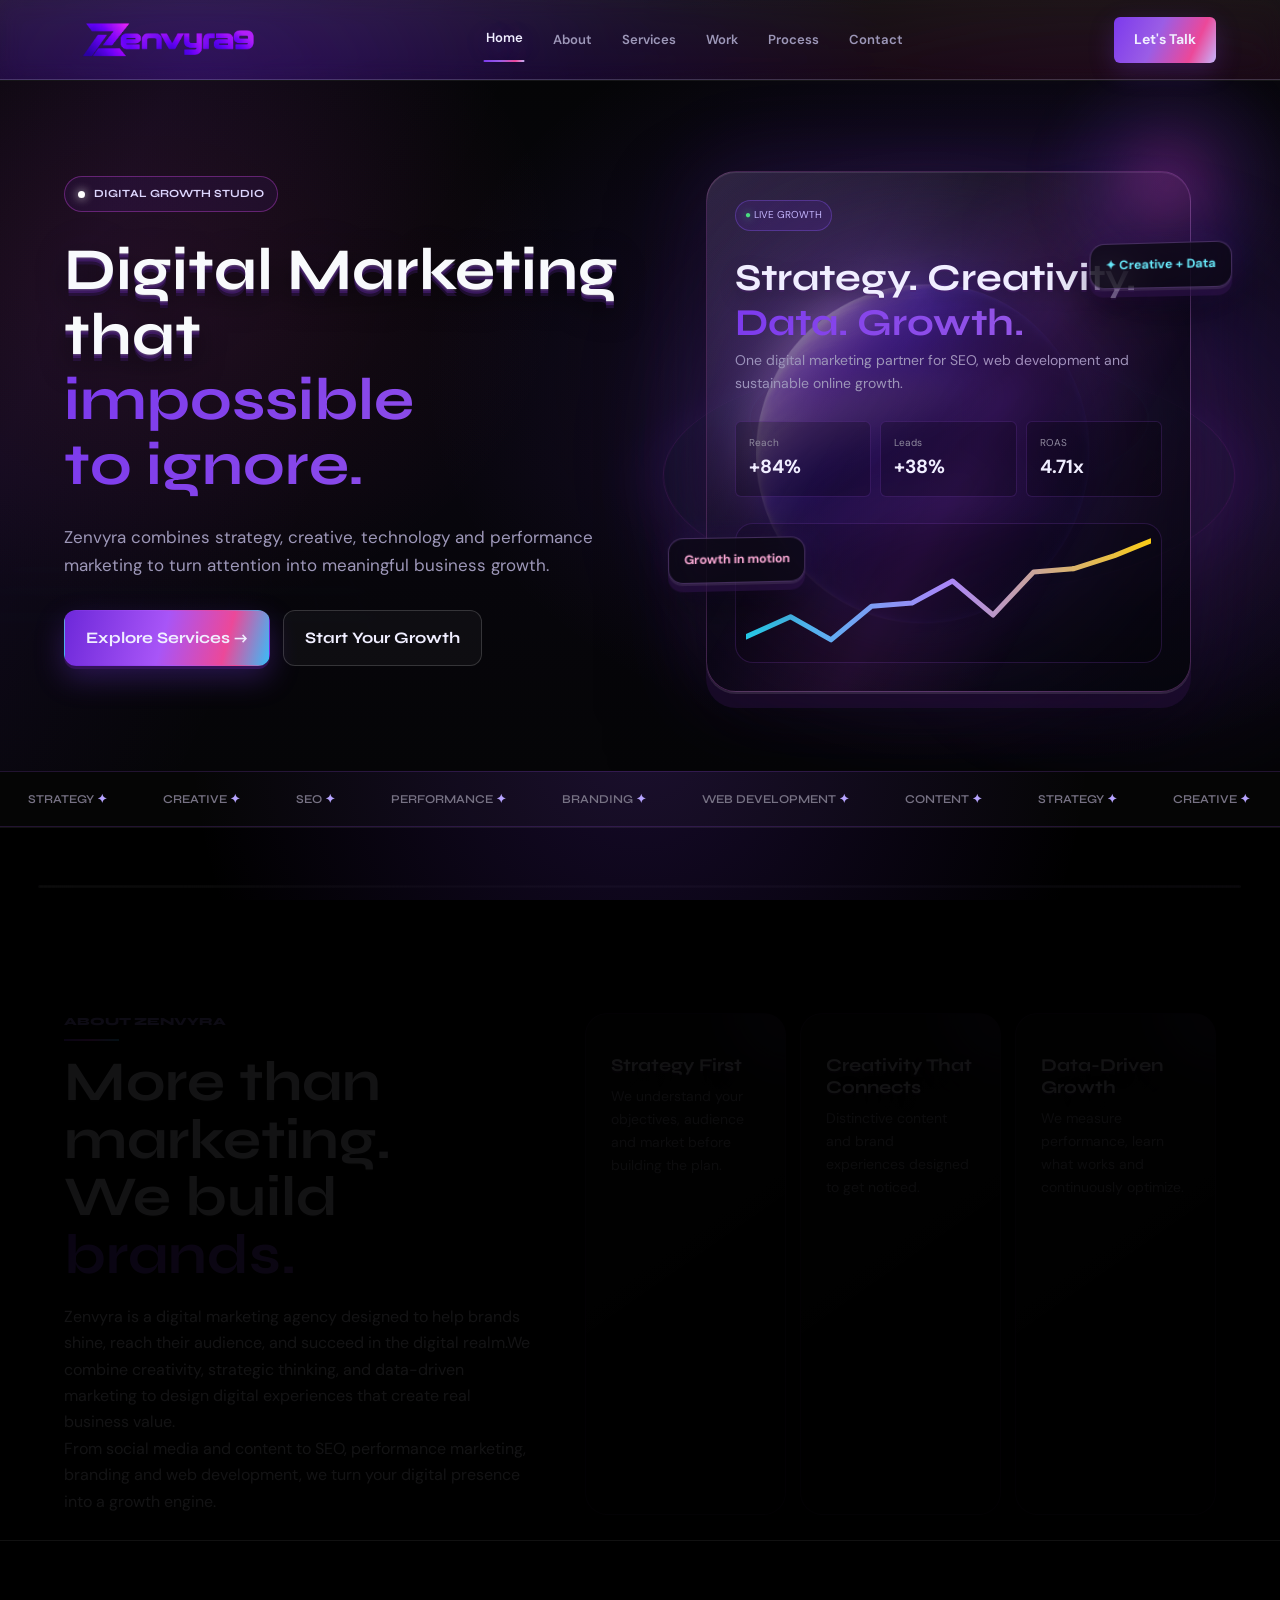
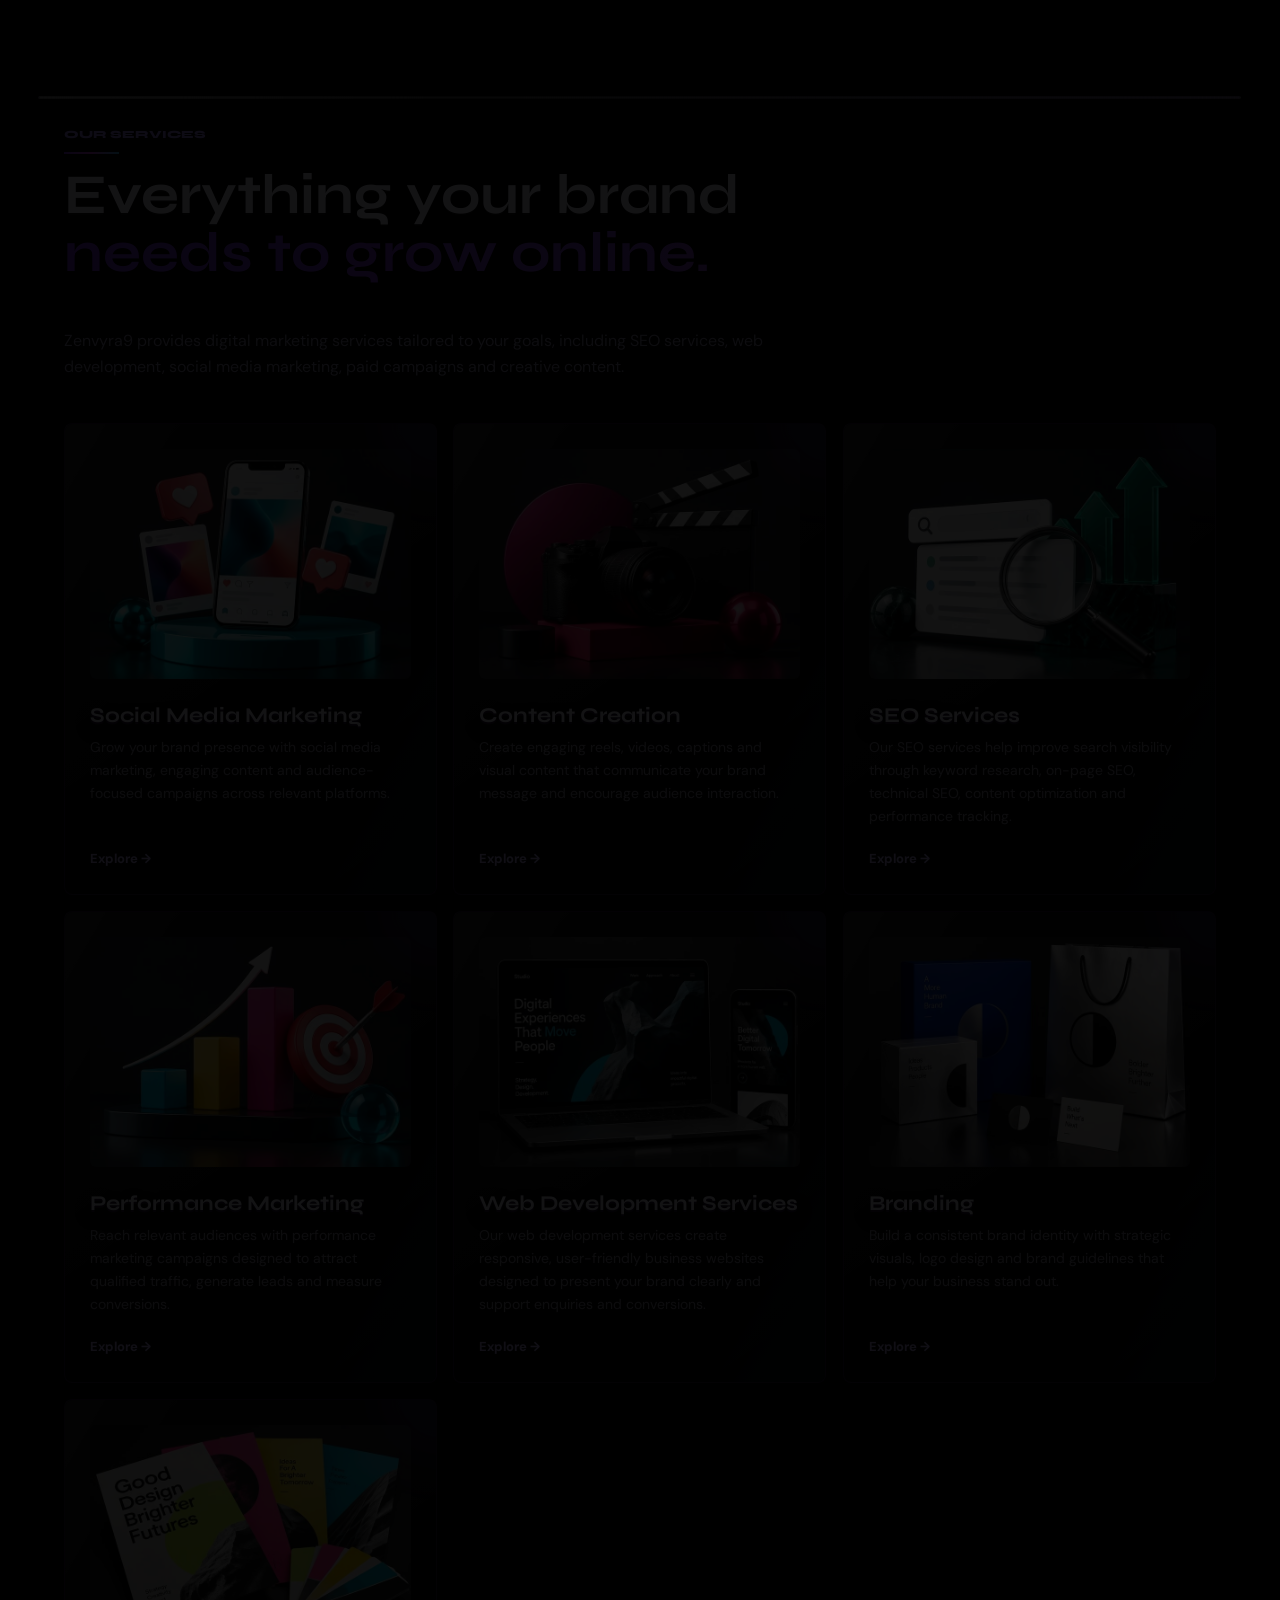
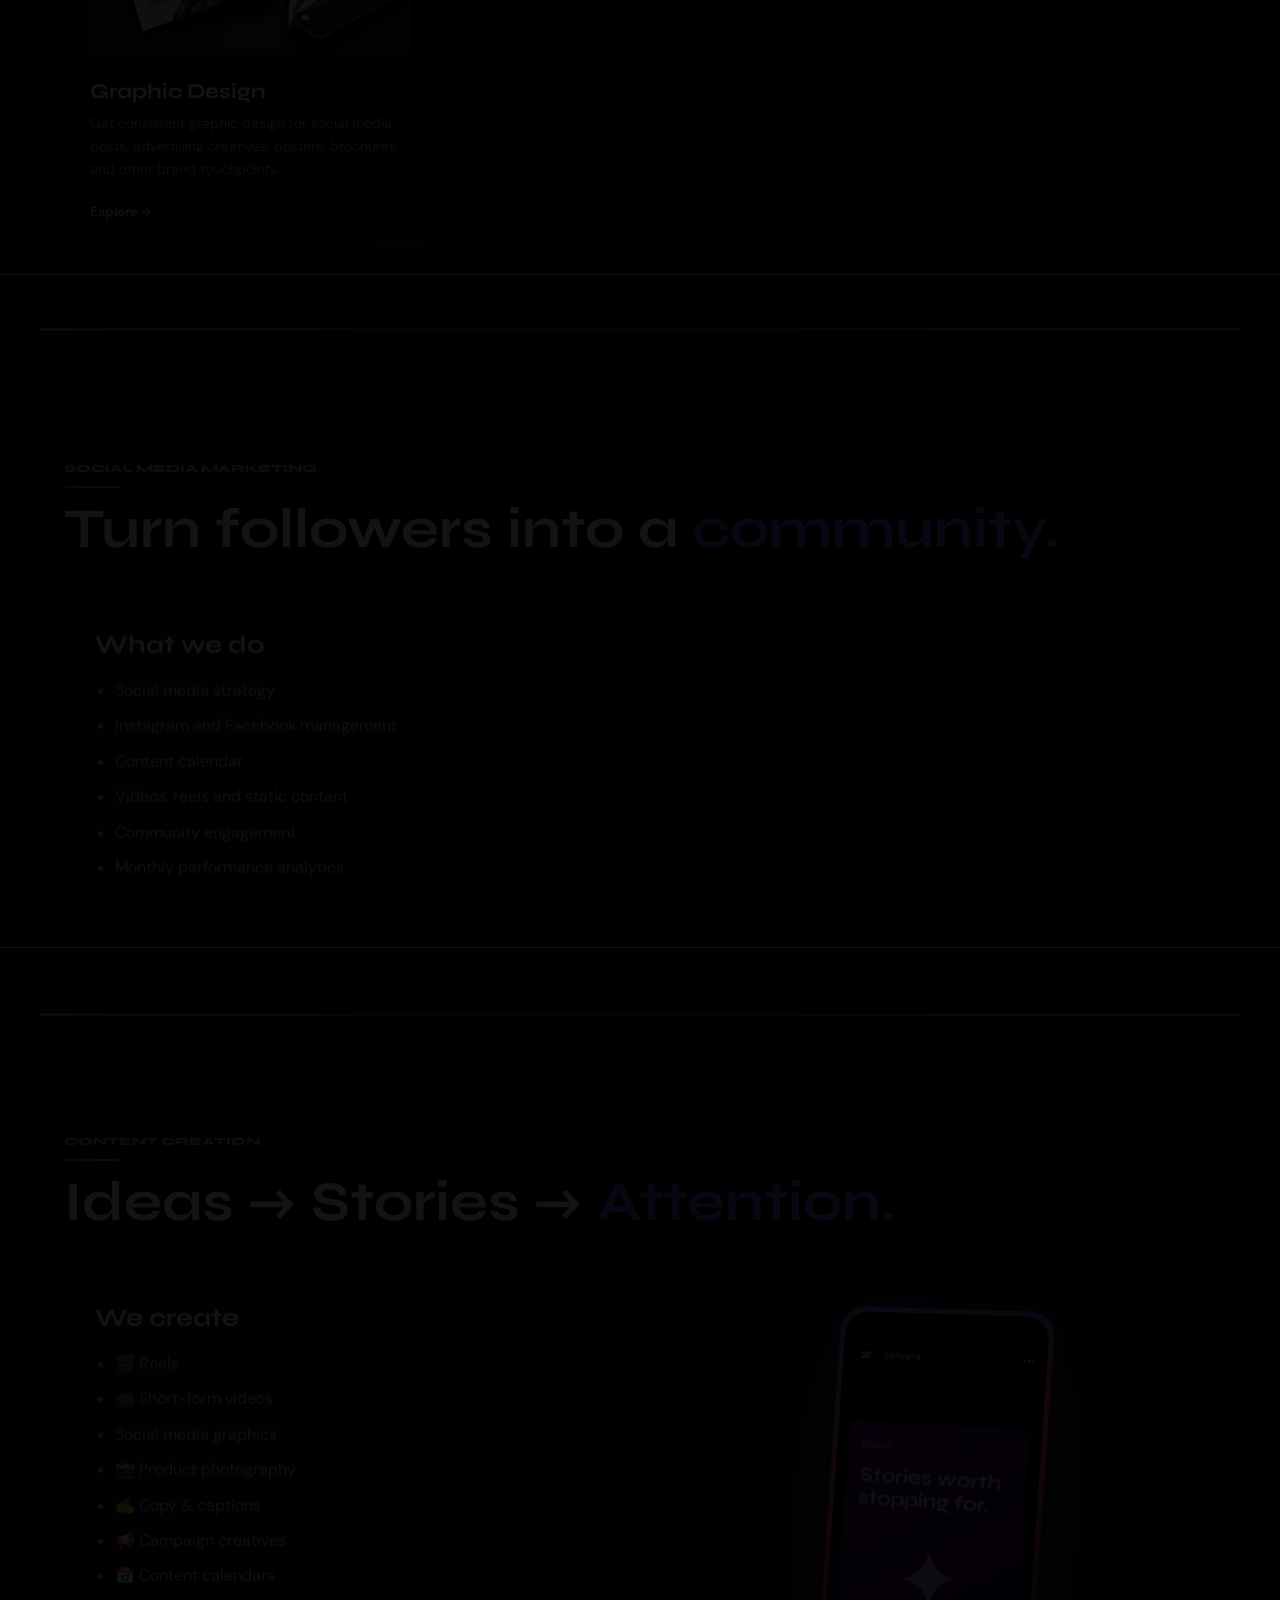
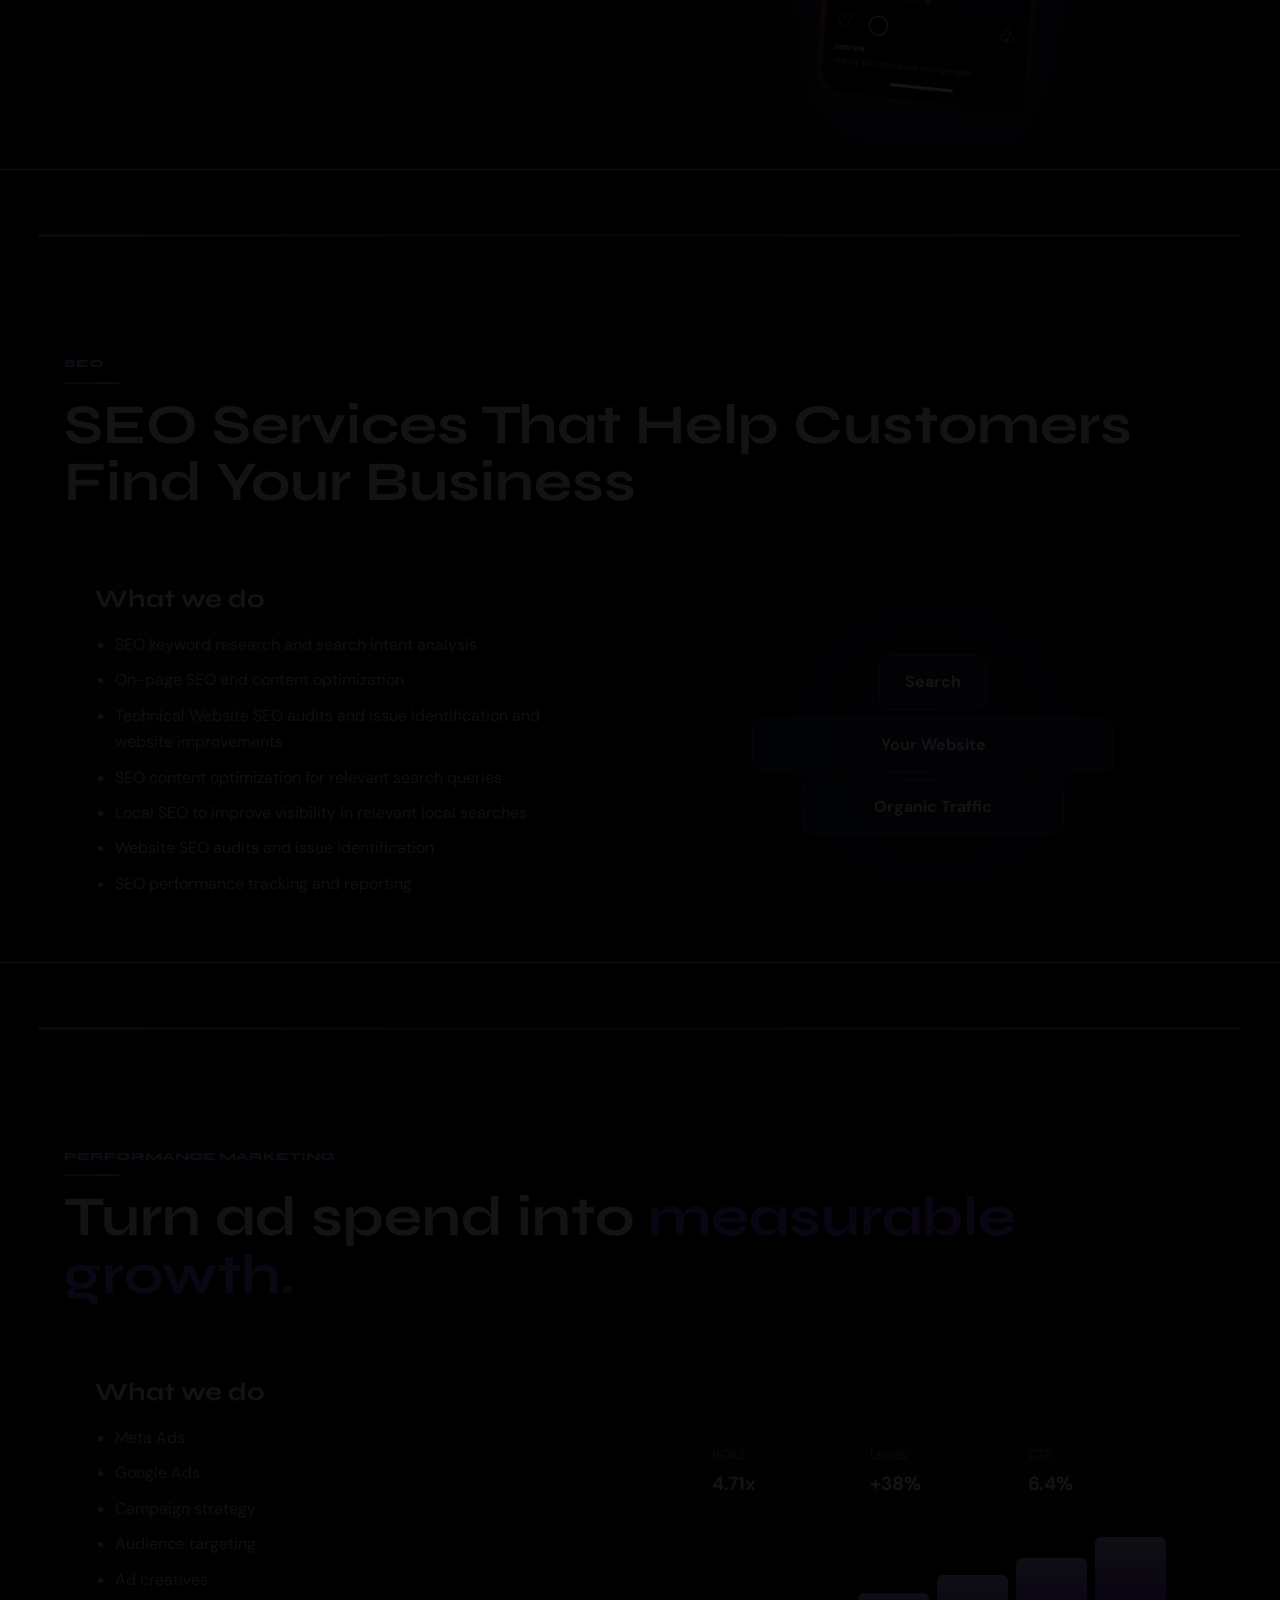
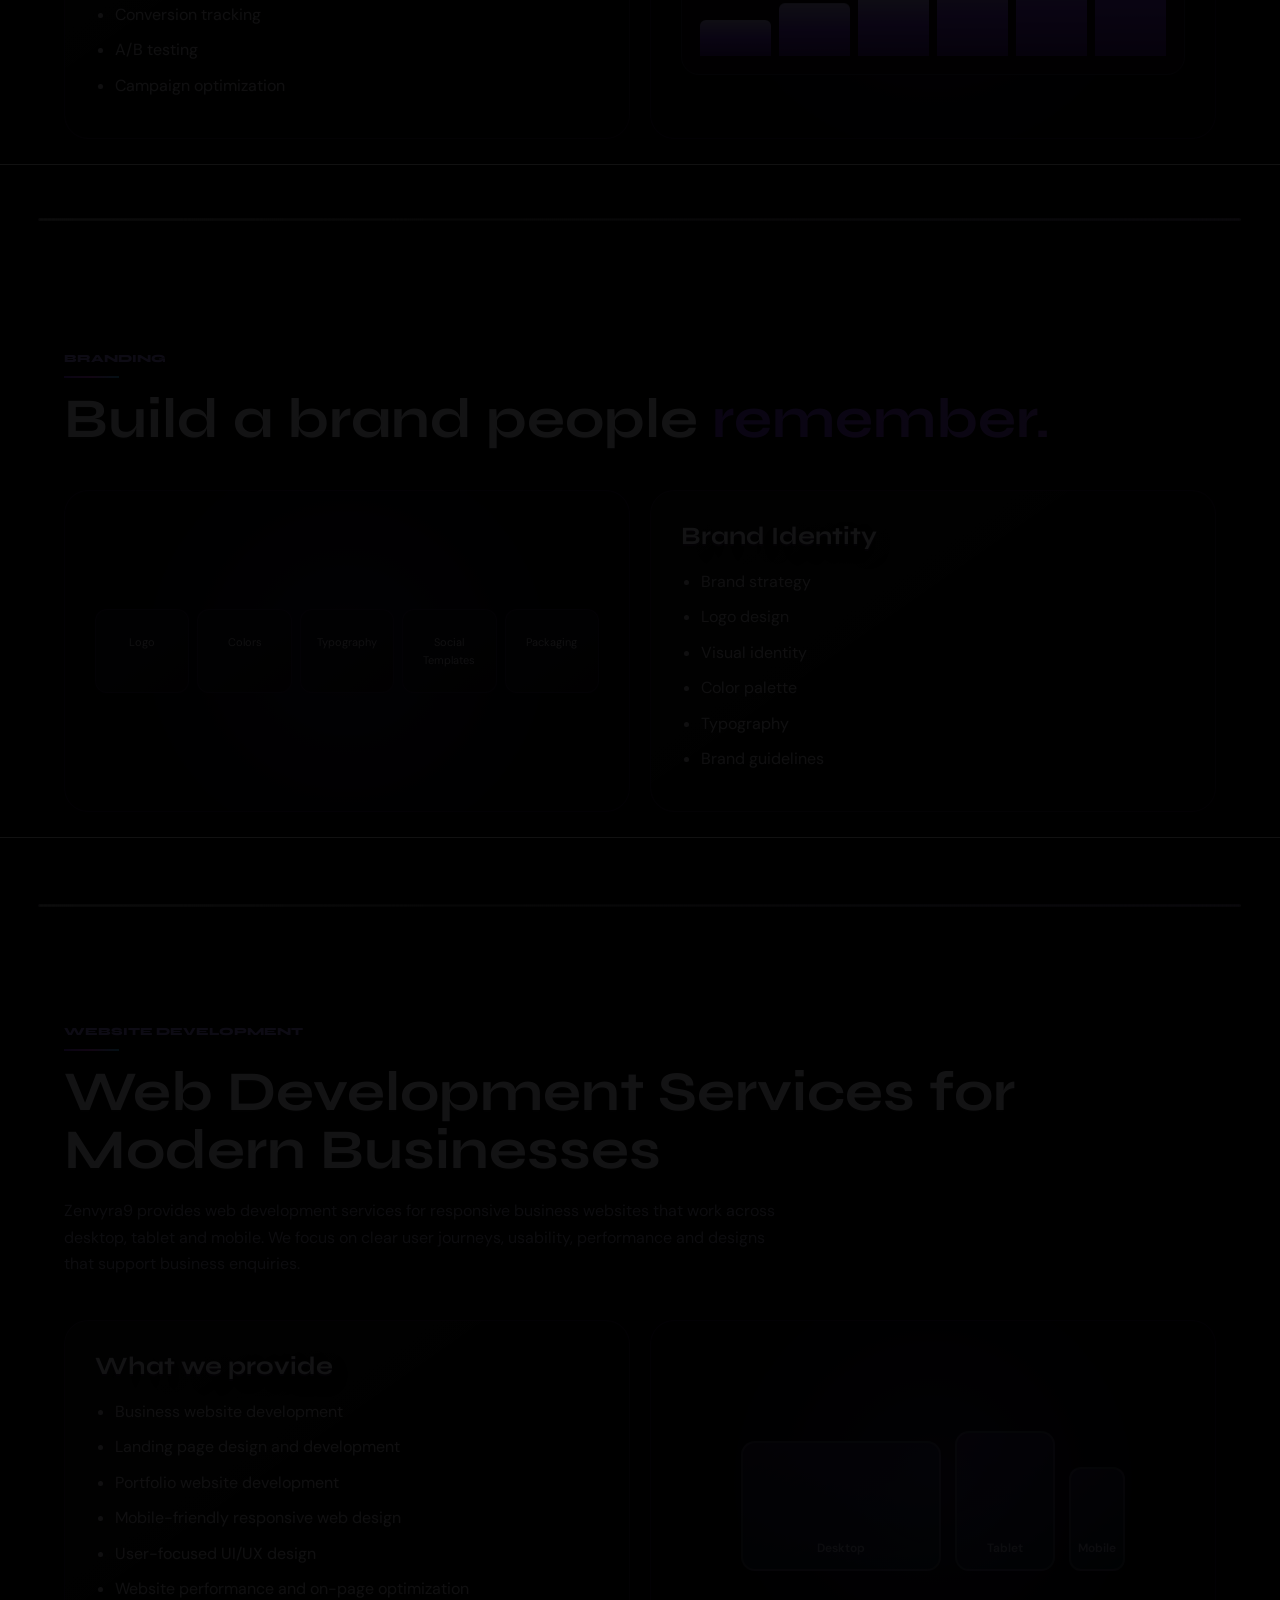
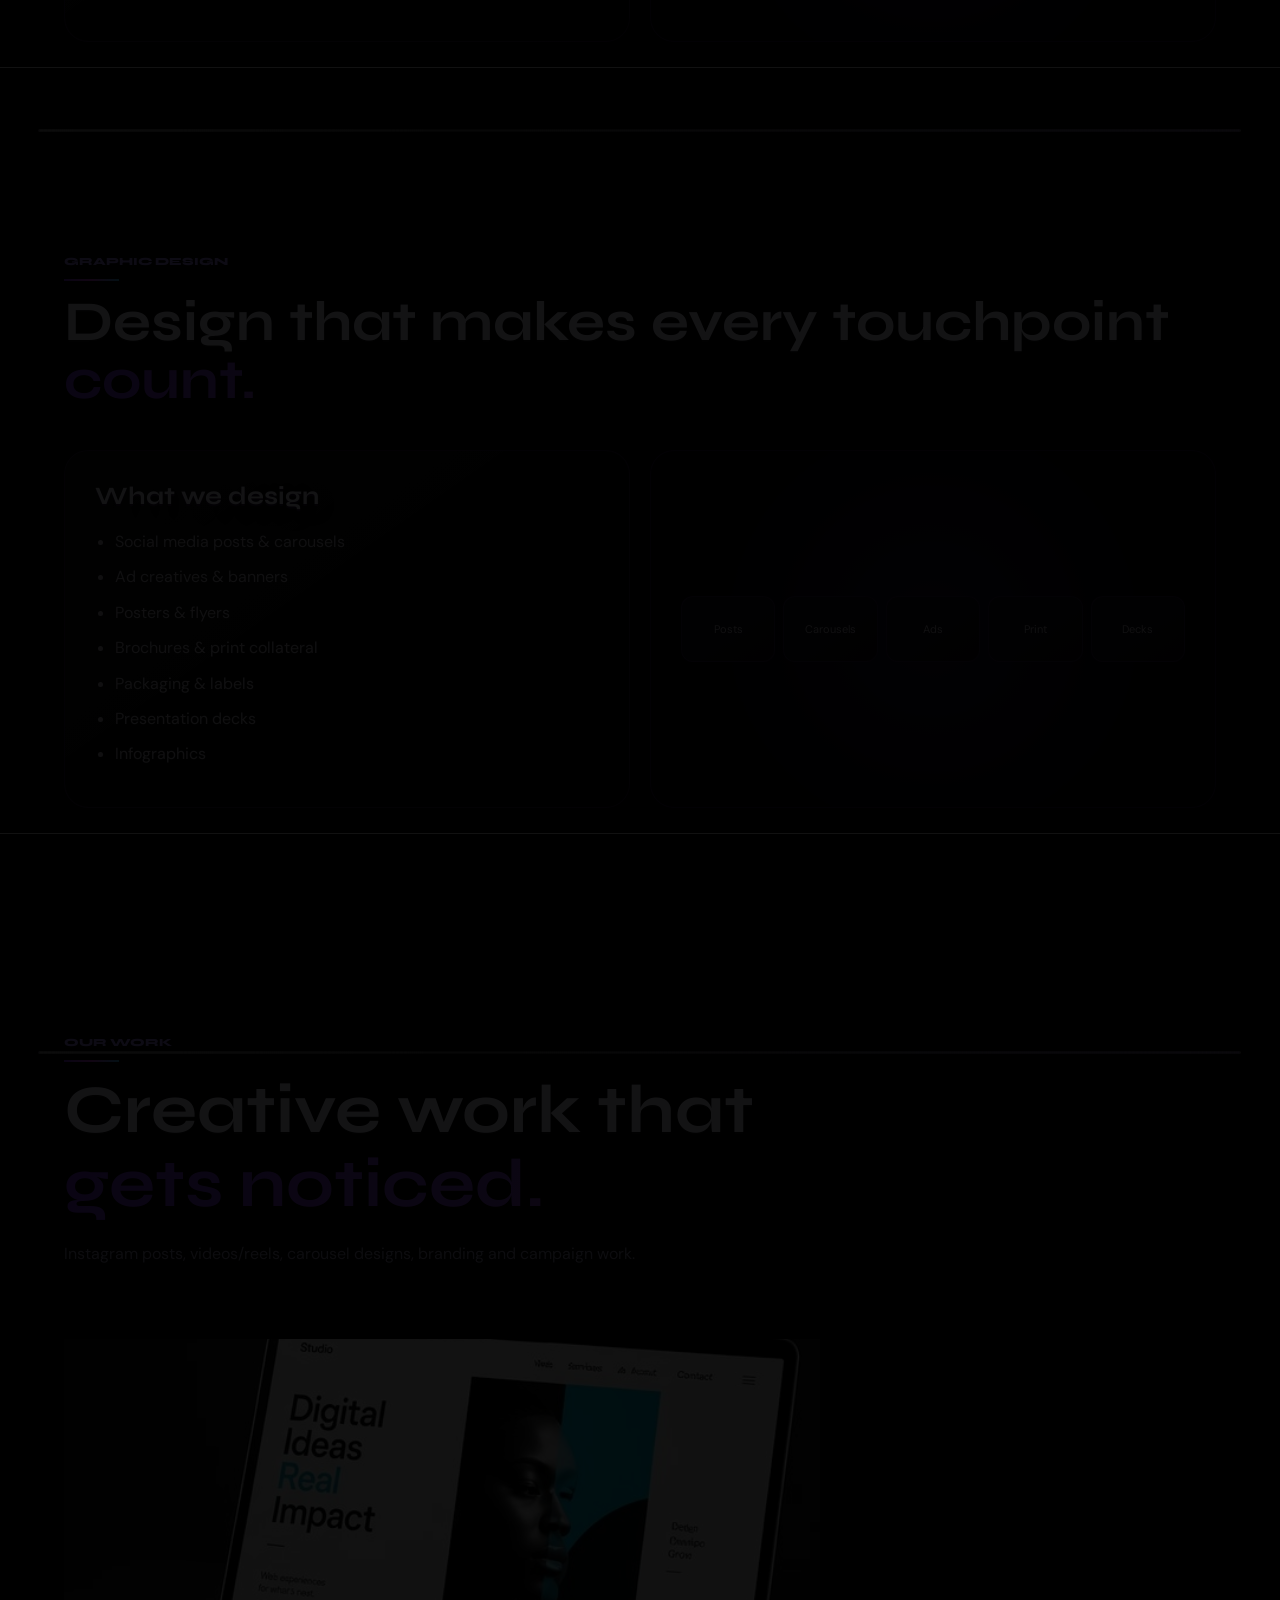
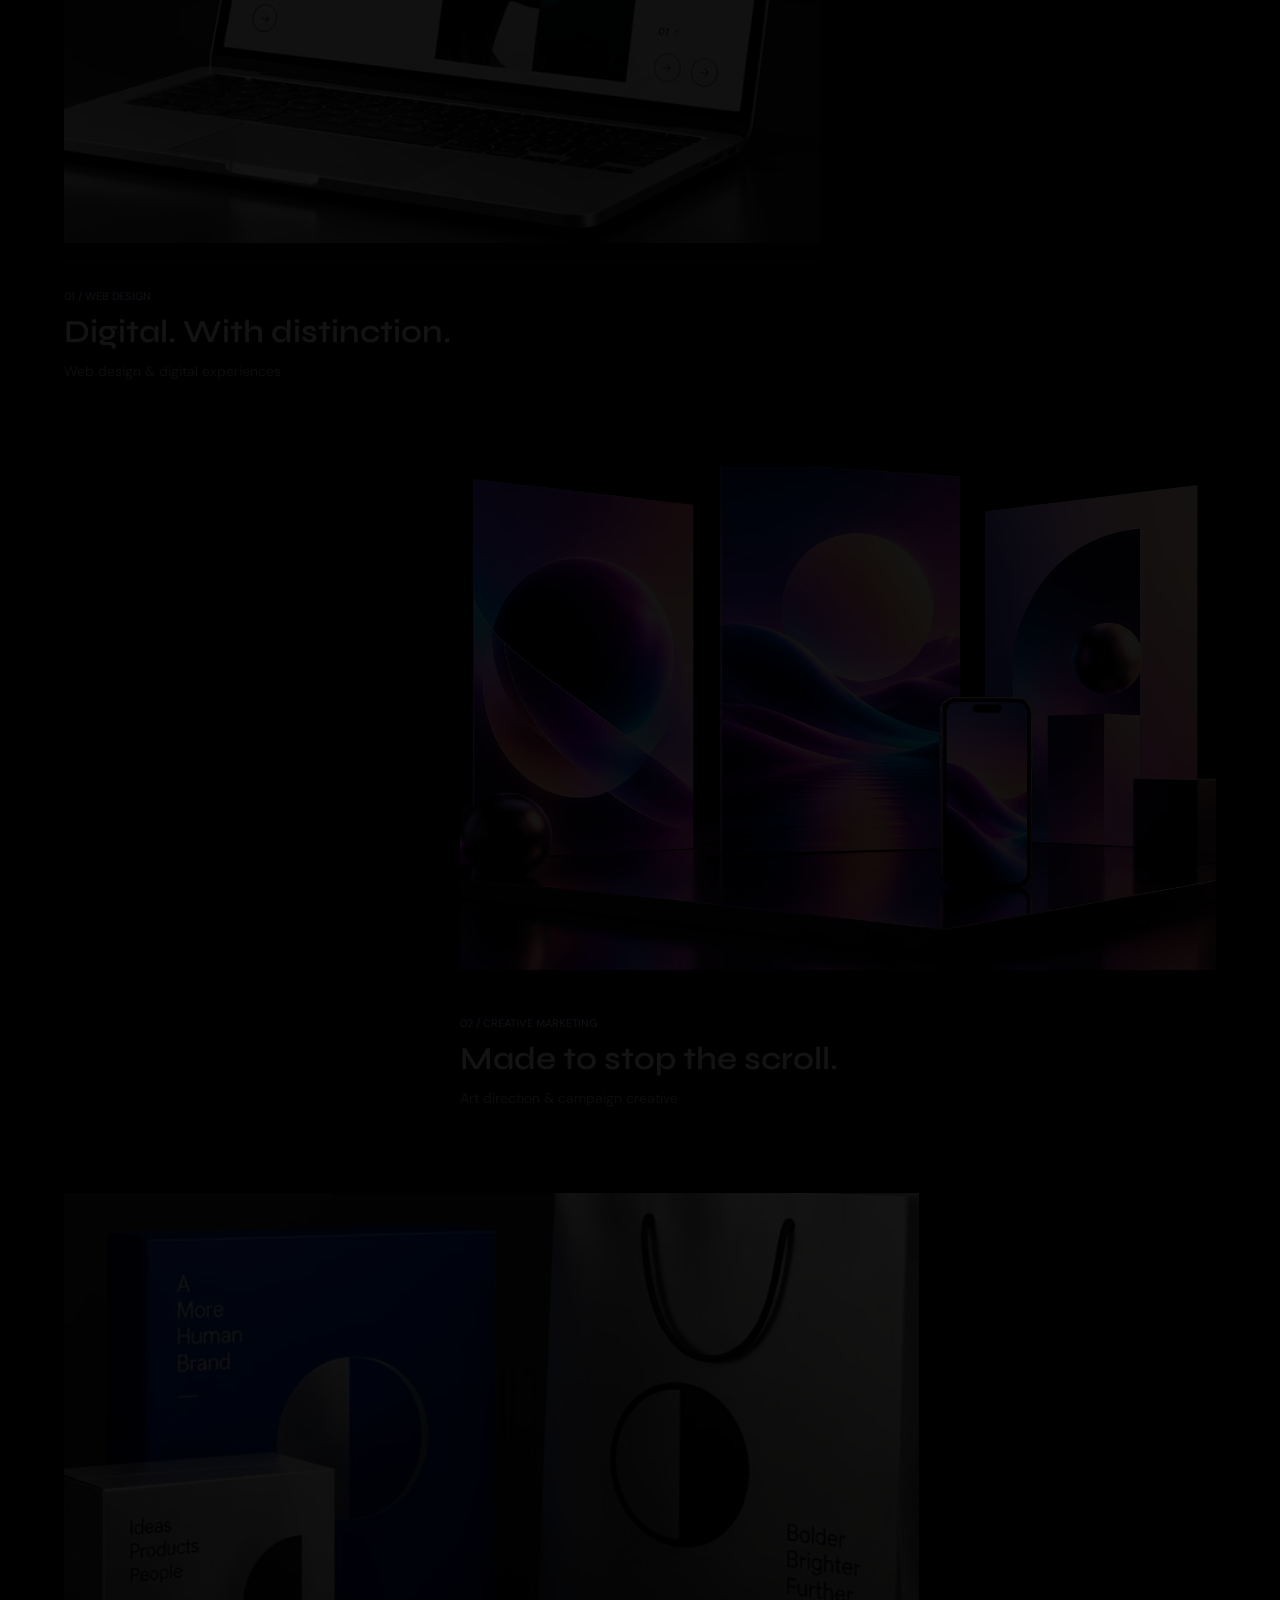
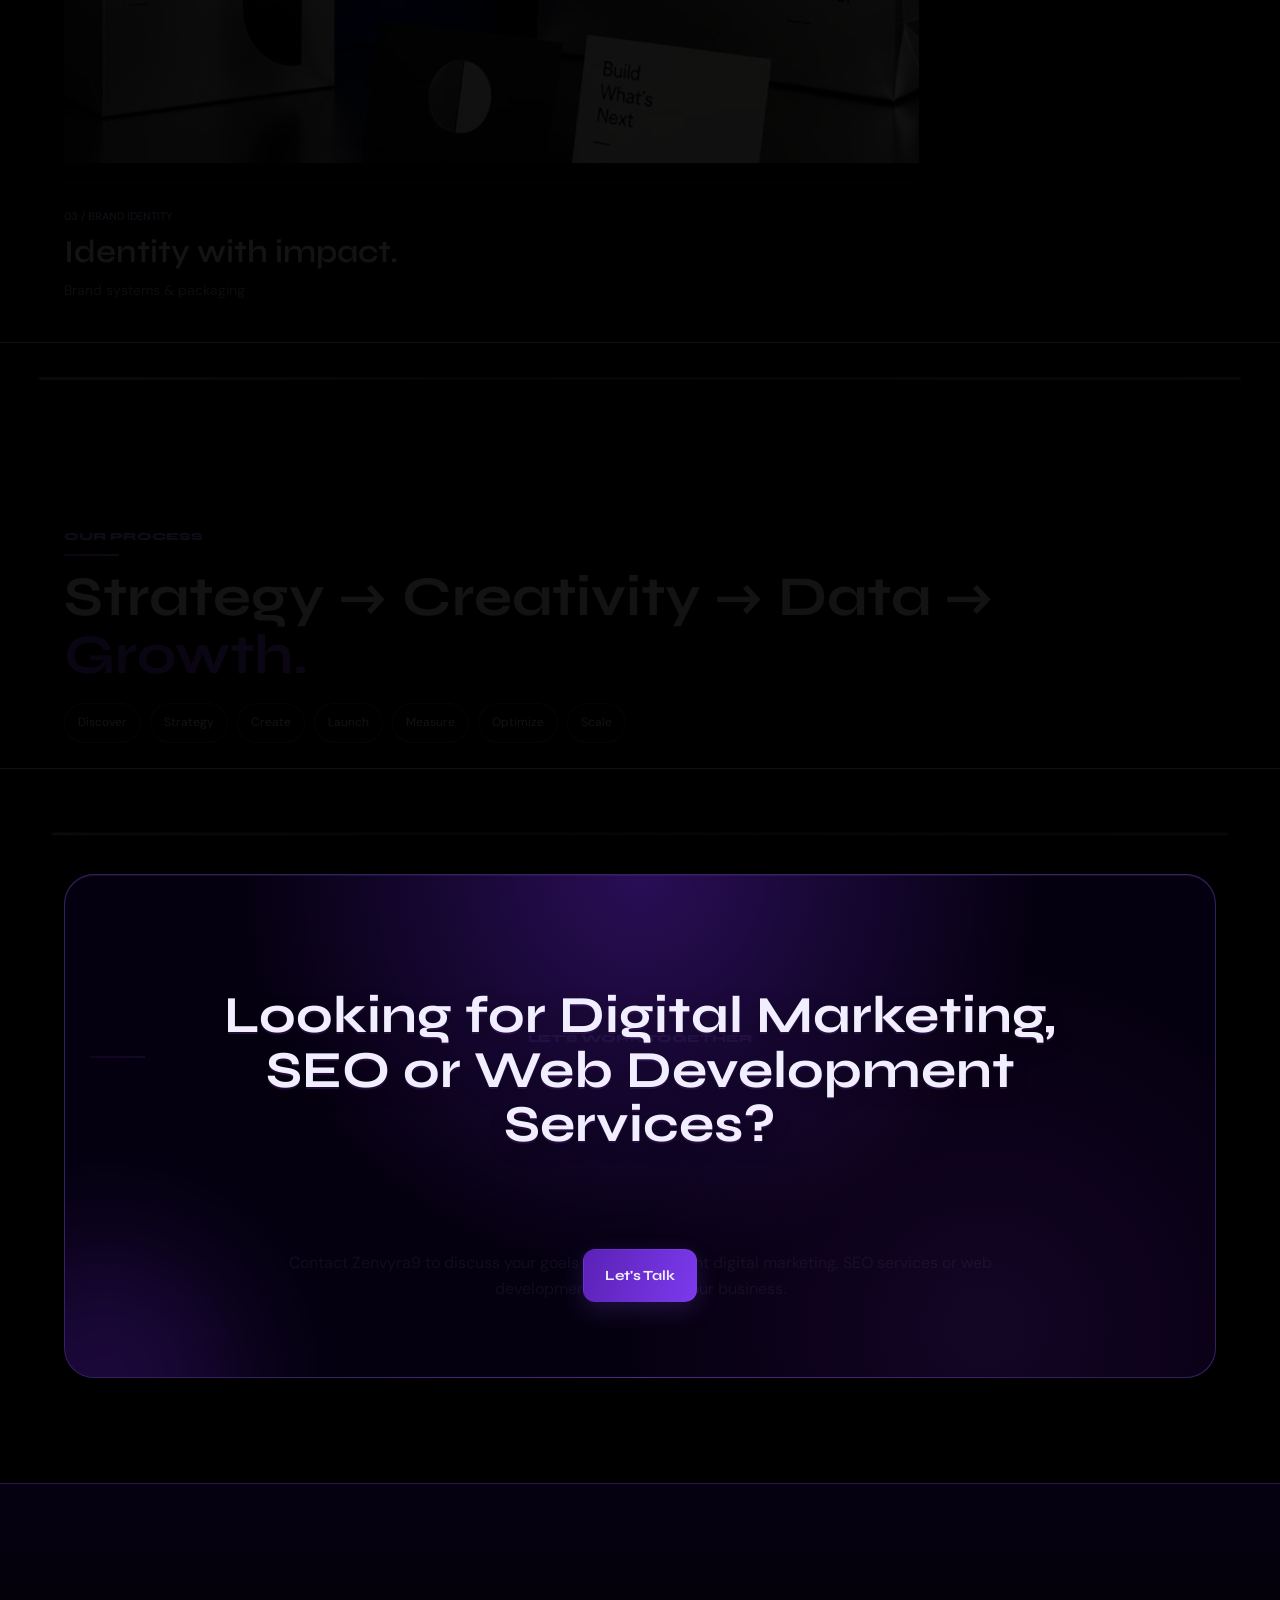
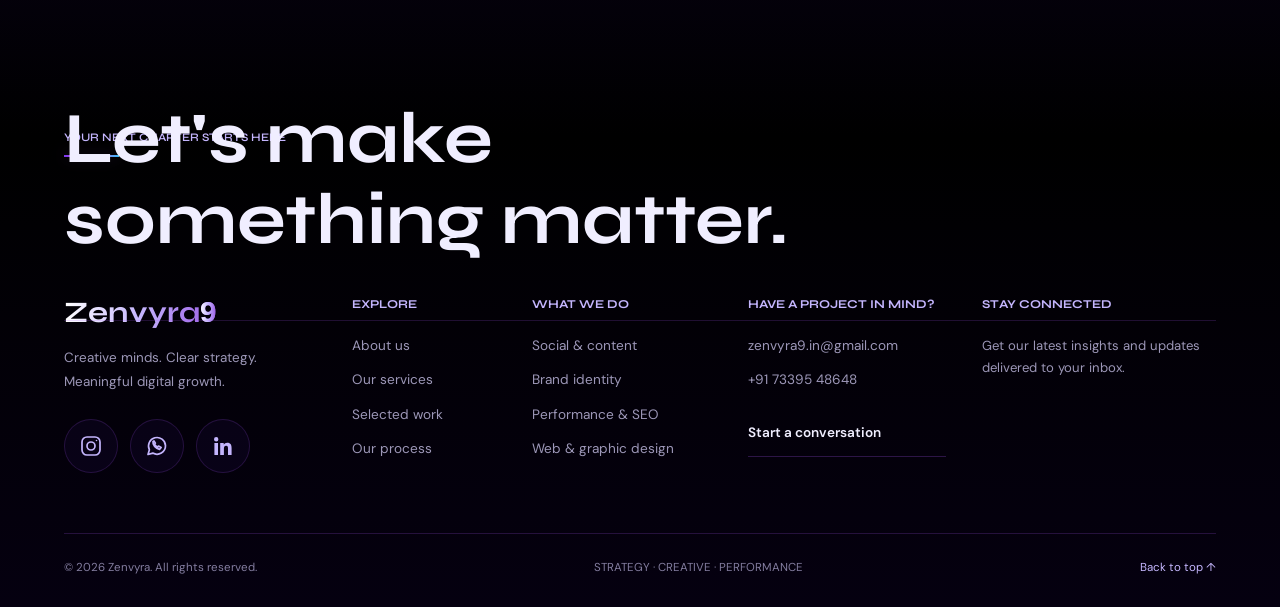
<file: index.html>
<!doctype html>
<html lang="en">
  <head>
    <meta charset="utf-8" />
    <meta name="viewport" content="width=device-width,initial-scale=1" />
    <!-- title  -->
    <title>Zenvyra9 | Digital Marketing Agency</title>

    <!-- meta description  -->
    <meta
      name="description"
      content="Zenvyra9 is a digital marketing agency offering SEO, Google Ads, Meta Ads, social media marketing, and web development to grow your business. "
    />
    <!-- google fonts -->
    <link rel="preconnect" href="https://fonts.googleapis.com" />
    <link
      href="https://fonts.googleapis.com/css2?family=DM+Sans:wght@400;500;600;700&family=Syne:wght@400;500;600;700;800&display=swap"
      rel="stylesheet"
    />
    <link rel="stylesheet" href="style.css" />

    <!-- icon -->
    <link
      rel="icon"
      href="https://zenvyra9.vercel.app/assets/favicon.png"
      type="image/png"
    />

    <!-- site name -->
    <meta name="og:site_name" content="Zenvyra9" />
    <meta name="application-name" content="Zenvyra9" />

    <!-- canonical tag  -->
    <link rel="canonical" href="https://zenvyra9.vercel.app/" />

    <!-- robot tag -->
    <meta name="robots" content="index,follow" />
    <meta name="robots" content="max-image-preview :large" />

    <!-- opengraph tag  -->
    <meta name="og:type" content="website" />
    <meta name="og:title" content="Zenvyra9 | Digital Marketing Agency" />
    <meta
      name="og:description"
      content="Zenvyra9 is a digital marketing agency offering SEO, Google Ads, Meta Ads, social media marketing, and web development to grow your business.  "
    />
    <meta
      name="og:image"
      content="https://zenvyra9.vercel.app/assets/favicon.png"
    />
    <meta name="og:url" content="https://zenvyra9.vercel.app/" />

    <!-- twittercard tag -->
    <meta name="twitter:card" content="summary_large_image" />
    <meta name="twitter:title" content="Zenvyra9 | Digital Marketing Agency" />
    <meta
      name="twitter:description"
      content="Zenvyra9 is a digital marketing agency offering SEO, Google Ads, Meta Ads, social media marketing, and web development to grow your business. "
    />
    <meta
      name="twitter:image"
      content="https://zenvyra9.vercel.app/assets/favicon.png"
    />
    <meta name="twitter:url" content="https://zenvyra9.vercel.app/" />

    <!-- scehma markup optimization  -->

    <script type="application/ld+json">
      {
        "@context": "https://schema.org",
        "@graph": [
          {
            "@type": "Organization",
            "@id": "https://zenvyra9.vercel.app/#organization",
            "name": "Zenvyra9",
            "url": "https://zenvyra9.vercel.app/",
            "description": "Zenvyra9 is a digital marketing agency offering SEO, Google Ads, Meta Ads, social media marketing, content creation, branding, graphic design, and web development.",
            "logo": {
              "@type": "ImageObject",
              "url": "https://zenvyra9.vercel.app/assets/favicon.png"
            },
            "email": "zenvyra9.in@gmail.com",
            "telephone": "+917339548648",
            "sameAs": [
              "https://www.instagram.com/zenvyra9",
              "https://www.linkedin.com/company/zenvyra9/"
            ],
            "hasOfferCatalog": {
              "@type": "OfferCatalog",
              "name": "Digital Marketing and Creative Services",
              "itemListElement": [
                {
                  "@type": "Offer",
                  "itemOffered": {
                    "@type": "Service",
                    "name": "SEO Services",
                    "serviceType": "Search Engine Optimization"
                  }
                },
                {
                  "@type": "Offer",
                  "itemOffered": {
                    "@type": "Service",
                    "name": "Social Media Marketing"
                  }
                },
                {
                  "@type": "Offer",
                  "itemOffered": {
                    "@type": "Service",
                    "name": "Content Creation"
                  }
                },
                {
                  "@type": "Offer",
                  "itemOffered": {
                    "@type": "Service",
                    "name": "Performance Marketing",
                    "serviceType": "Google Ads and Meta Ads"
                  }
                },
                {
                  "@type": "Offer",
                  "itemOffered": {
                    "@type": "Service",
                    "name": "Branding"
                  }
                },
                {
                  "@type": "Offer",
                  "itemOffered": {
                    "@type": "Service",
                    "name": "Web Development Services"
                  }
                },
                {
                  "@type": "Offer",
                  "itemOffered": {
                    "@type": "Service",
                    "name": "Graphic Design"
                  }
                }
              ]
            }
          },
          {
            "@type": "WebSite",
            "@id": "https://zenvyra9.vercel.app/#website",
            "url": "https://zenvyra9.vercel.app/",
            "name": "Zenvyra9",
            "publisher": {
              "@id": "https://zenvyra9.vercel.app/#organization"
            },
            "inLanguage": "en"
          },
          {
            "@type": "WebPage",
            "@id": "https://zenvyra9.vercel.app/#webpage",
            "url": "https://zenvyra9.vercel.app/",
            "name": "Zenvyra9 | Digital Marketing Agency",
            "description": "Zenvyra9 offers SEO, Google Ads, Meta Ads, social media marketing, and web development to help businesses grow online.",
            "isPartOf": {
              "@id": "https://zenvyra9.vercel.app/#website"
            },
            "about": {
              "@id": "https://zenvyra9.vercel.app/#organization"
            },
            "inLanguage": "en"
          }
        ]
      }
    </script>

    <!-- google search console (gsc) -->
    <meta
      name="google-site-verification"
      content="MwO74FWhx49kjPl4pyzX75ErLm_T_BGoUOpJpG9tKZI"
    />

    <!-- google analytics (ga4) -->
    <!-- Google tag (gtag.js) -->
    <script
      async
      src="https://www.googletagmanager.com/gtag/js?id=G-RR71DKQHLS"
    ></script>
    <script>
      window.dataLayer = window.dataLayer || [];
      function gtag() {
        dataLayer.push(arguments);
      }
      gtag("js", new Date());

      gtag("config", "G-RR71DKQHLS");
    </script>

    <!-- Google Tag Manager -->
    <script>
      (function (w, d, s, l, i) {
        w[l] = w[l] || [];
        w[l].push({ "gtm.start": new Date().getTime(), event: "gtm.js" });
        var f = d.getElementsByTagName(s)[0],
          j = d.createElement(s),
          dl = l != "dataLayer" ? "&l=" + l : "";
        j.async = true;
        j.src = "https://www.googletagmanager.com/gtm.js?id=" + i + dl;
        f.parentNode.insertBefore(j, f);
      })(window, document, "script", "dataLayer", "GTM-WMWJX3SP");
    </script>
    <!-- End Google Tag Manager -->
  </head>
  <body>
    <header>
      <div class="container navbar">
        <a aria-label="Zenvyra home" class="logo" href="#home">
          <img
            class="navbar-wordmark"
            alt="Zenvyra9"
            src="assets/Zenvyra9 logo.png"
            width="1076"
            height="200"
          />
        </a>
        <button
          aria-controls="primaryNav"
          aria-expanded="false"
          aria-label="Open menu"
          class="nav-toggle"
          type="button"
        >
          <span></span><span></span><span></span>
        </button>
        <nav aria-label="Primary" id="primaryNav">
          <a href="#home">Home</a><a href="#about">About</a
          ><a href="#services">Services</a> <a href="#work">Work</a
          ><a href="#process">Process</a><a href="#contact">Contact</a>
        </nav>
        <a class="talk-btn" data-open-contact="" href="#zenContactModal"
          >Let's Talk
        </a>
      </div>
    </header>
    <div aria-hidden="true" class="zen-contact-modal" id="zenContactModal">
      <div
        aria-labelledby="zenContactTitle"
        aria-modal="true"
        class="zen-contact-shell"
        role="dialog"
      >
        <button
          aria-label="Close contact window"
          class="zen-contact-close"
          type="button"
        >
          ×
        </button>
        <div class="zen-contact-top">
          <div>
            <div class="zen-contact-kicker">LET'S TALK</div>
            <h2 class="zen-contact-title" id="zenContactTitle">
              GIVE US <span class="gold">A BRAND.</span><br />
              WE'LL GIVE YOU<br />
              <span class="pink">A PRESENCE.</span>
            </h2>
            <p class="zen-contact-copy">
              You bring the vision. We bring the strategy, creativity and
              execution to build a brand people remember.
            </p>
            <div class="zen-contact-note">
              <i></i><span>Let's build something meaningful.</span>
            </div>
          </div>
          <div aria-hidden="true" class="zen-contact-art">
            <div class="zen-contact-glow"></div>
            <div class="zen-contact-ring"></div>
            <div class="zen-contact-ring r2"></div>
            <div aria-label="Zenvyra logo" class="zen-contact-core logo-3d">
              <div class="logo-3d-shadow"></div>
              <img
                alt="Zenvyra brand mark"
                height="190"
                src="assets/favicon.png"
                width="190"
              />
            </div>
            <div class="zen-contact-orbit-dot"></div>
          </div>
        </div>
        <div class="zen-contact-body">
          <div class="zen-contact-card">
            <h3>START A CONVERSATION</h3>
            <form class="zen-contact-form" id="zenContactForm">
              <div class="zen-contact-field">
                <input
                  name="name"
                  placeholder="Your Name"
                  required=""
                  type="text"
                />
              </div>
              <div class="zen-contact-field">
                <input
                  name="email"
                  placeholder="Your Email"
                  required=""
                  type="email"
                />
              </div>
              <div class="zen-contact-field">
                <input
                  name="brand"
                  placeholder="Brand / Business"
                  type="text"
                />
              </div>
              <div class="zen-contact-field">
                <select aria-label="What do you need?" name="need">
                  <option value="">What do you need?</option>
                  <option>Social Media Marketing</option>
                  <option>Content Creation</option>
                  <option>SEO</option>
                  <option>Performance Marketing</option>
                  <option>Branding</option>
                  <option>Website Development</option>
                  <option>Graphic Design</option>
                </select>
              </div>
              <div class="zen-contact-field full">
                <textarea
                  name="message"
                  placeholder="Tell us about your project"
                ></textarea>
              </div>
              <button class="zen-contact-submit" id="zenbutton" type="submit">
                SEND ENQUIRY
              </button>
              <div class="zen-contact-privacy">
                Your details stay private and are used only to respond to your
                enquiry.
              </div>
            </form>
          </div>
          <div class="zen-contact-card">
            <h3>OR REACH US DIRECTLY</h3>
            <div class="zen-contact-direct">
              <div class="zen-contact-direct-item">
                <small>WHATSAPP</small>
                <a
                  href="https://wa.me/917339548648"
                  rel="noopener"
                  target="_blank"
                  >Chat with us instantly</a
                >
                <p>Quick project conversations</p>
              </div>
              <div class="zen-contact-direct-item">
                <small>EMAIL</small>
                <a href="mailto:zenvyra9.in@gmail.com">zenvyra9.in@gmail.com</a>
                <p>Send your brief anytime</p>
              </div>
              <div class="zen-contact-direct-item">
                <small>CALL</small>
                <a href="tel:+917339548648">+91 73395 48648</a>
                <p>Speak directly with us</p>
              </div>
              <div class="zen-contact-direct-item">
                <small>INSTAGRAM</small>
                <a
                  href="https://instagram.com/zenvyra9"
                  rel="noopener"
                  target="_blank"
                  >@zenvyra9</a
                >
                <p>See our latest creative work</p>
              </div>
            </div>
          </div>
        </div>
        <div class="zen-contact-bottom">
          <span
            ><strong>You bring the ambition.</strong> We'll build the
            presence.</span
          >
          <span
            >ZENVYRA9 · DIGITAL MARKETING · SEO SERVICES · WEB DEVELOPMENT</span
          >
        </div>
      </div>
    </div>
    <main id="main">
      <section id="home">
        <div class="container hero">
          <div class="reveal">
            <span class="badge">DIGITAL GROWTH STUDIO</span>
            <h1>
              Digital Marketing that<br /><span class="gradient"
                >impossible to ignore.</span
              >
            </h1>
            <p>
              Zenvyra combines strategy, creative, technology and performance
              marketing to turn attention into meaningful business growth.
            </p>
            <div class="buttons">
              <a class="btn btn-primary" href="#services">Explore Services →</a>
              <a class="btn btn-secondary" href="#contact"
                >Start Your Growth
              </a>
            </div>
          </div>
          <div class="hero-visual reveal">
            <div aria-hidden="true" class="hero-planet">
              <img
                alt="Zenvyra bg planet"
                height="1024"
                loading="lazy"
                src="assets/violet-neptune.png"
                width="1024"
              />
            </div>
            <div class="floating-tag tag1">✦ Creative + Data</div>
            <div class="floating-tag tag2">Growth in motion</div>
            <div class="hero-card">
              <div class="card-top">
                <span class="live"
                  ><span class="live-dot">●</span> LIVE GROWTH</span
                >
              </div>
              <h2>
                Strategy. Creativity.<br /><span class="gradient"
                  >Data. Growth.</span
                >
              </h2>
              <p>
                One digital marketing partner for SEO, web development and
                sustainable online growth.
              </p>
              <div class="metric-row">
                <div class="metric">
                  <small>Reach</small><strong>+84%</strong>
                </div>
                <div class="metric">
                  <small>Leads</small><strong>+38%</strong>
                </div>
                <div class="metric">
                  <small>ROAS</small><strong>4.71x</strong>
                </div>
              </div>
              <div class="chart">
                <svg preserveaspectratio="none" viewbox="0 0 500 140">
                  <defs>
                    <lineargradient id="lineGrad" x1="0" x2="1">
                      <stop stop-color="#22d3ee"></stop>
                      <stop offset=".5" stop-color="#a78bfa"></stop>
                      <stop offset="1" stop-color="#facc15"></stop>
                    </lineargradient>
                  </defs>
                  <polyline
                    fill="none"
                    points="0,122 55,108 105,113 155,82 205,94 255,65 305,76 355,45 405,54 455,22 500,8"
                    stroke="url(#lineGrad)"
                    stroke-linecap="round"
                    stroke-linejoin="round"
                    stroke-width="6"
                  ></polyline>
                </svg>
              </div>
            </div>
          </div>
        </div>
      </section>
      <div class="trust-strip">
        <div class="marquee">
          <span>STRATEGY <b>✦</b></span
          ><span>CREATIVE <b>✦</b></span
          ><span>SEO <b>✦</b></span
          ><span>PERFORMANCE <b>✦</b></span
          ><span>BRANDING <b>✦</b></span
          ><span>WEB DEVELOPMENT <b>✦</b></span
          ><span>CONTENT <b>✦</b></span
          ><span>STRATEGY <b>✦</b></span
          ><span>CREATIVE <b>✦</b></span
          ><span>SEO <b>✦</b></span
          ><span>PERFORMANCE <b>✦</b></span
          ><span>BRANDING <b>✦</b></span
          ><span>WEB DEVELOPMENT <b>✦</b></span
          ><span>CONTENT <b>✦</b></span>
        </div>
      </div>
      <section id="about">
        <div class="container about-grid">
          <div class="reveal">
            <div class="section-label">ABOUT ZENVYRA</div>
            <h2 class="section-title">
              More than marketing.<br />We build
              <span class="gradient">brands.</span>
            </h2>
            <p class="about-text">
              Zenvyra is a digital marketing agency designed to help brands
              shine, reach their audience, and succeed in the digital realm.We
              combine creativity, strategic thinking, and data-driven marketing
              to design digital experiences that create real business value.
            </p>
            <p class="about-text">
              From social media and content to SEO, performance marketing,
              branding and web development, we turn your digital presence into a
              growth engine.
            </p>
          </div>
          <div class="about-cards reveal">
            <div class="card">
              <div class="card-icon"></div>
              <h3>Strategy First</h3>
              <p>
                We understand your objectives, audience and market before
                building the plan.
              </p>
            </div>
            <div class="card">
              <div class="card-icon"></div>
              <h3>Creativity That Connects</h3>
              <p>
                Distinctive content and brand experiences designed to get
                noticed.
              </p>
            </div>
            <div class="card">
              <div class="card-icon"></div>
              <h3>Data-Driven Growth</h3>
              <p>
                We measure performance, learn what works and continuously
                optimize.
              </p>
            </div>
          </div>
        </div>
      </section>
      <section id="services">
        <div class="container">
          <div class="section-label reveal">OUR SERVICES</div>
          <h2 class="section-title reveal">
            Everything your brand<br /><span class="gradient"
              >needs to grow online.</span
            >
          </h2>
          <br />
          <p class="section-description reveal">
            Zenvyra9 provides digital marketing services tailored to your goals,
            including SEO services, web development, social media marketing,
            paid campaigns and creative content.
          </p>
          <div class="services-grid">
            <div class="card service-card reveal">
              <div class="service-photo">
                <img
                  alt="Social Media Marketing"
                  height="512"
                  loading="lazy"
                  src="assets/social.jpg"
                  width="512"
                />
              </div>
              <h3>Social Media Marketing</h3>
              <p>
                Grow your brand presence with social media marketing, engaging
                content and audience-focused campaigns across relevant
                platforms.
              </p>
              <a class="explore" href="#social">Explore →</a>
            </div>
            <div class="card service-card reveal">
              <div class="service-photo">
                <img
                  alt="Content Creation"
                  height="512"
                  loading="lazy"
                  src="assets/content.jpg"
                  width="512"
                />
              </div>
              <h3>Content Creation</h3>
              <p>
                Create engaging reels, videos, captions and visual content that
                communicate your brand message and encourage audience
                interaction.
              </p>
              <a class="explore" href="#content">Explore →</a>
            </div>
            <div class="card service-card reveal">
              <div class="service-photo">
                <img
                  alt="SEO services"
                  height="512"
                  loading="lazy"
                  src="assets/seo.jpg"
                  width="512"
                />
              </div>
              <h3>SEO Services</h3>
              <p>
                Our SEO services help improve search visibility through keyword
                research, on-page SEO, technical SEO, content optimization and
                performance tracking.
              </p>
              <a class="explore" href="#seo">Explore →</a>
            </div>
            <div class="card service-card reveal">
              <div class="service-photo">
                <img
                  alt="Performance Marketing"
                  height="512"
                  loading="lazy"
                  src="assets/performance.jpg"
                  width="512"
                />
              </div>
              <h3>Performance Marketing</h3>
              <p>
                Reach relevant audiences with performance marketing campaigns
                designed to attract qualified traffic, generate leads and
                measure conversions.
              </p>
              <a class="explore" href="#performance">Explore →</a>
            </div>
            <div class="card service-card reveal">
              <div class="service-photo">
                <img
                  alt="Web development services"
                  height="512"
                  loading="lazy"
                  src="assets/website.jpg"
                  width="512"
                />
              </div>
              <h3>Web Development Services</h3>
              <p>
                Our web development services create responsive, user-friendly
                business websites designed to present your brand clearly and
                support enquiries and conversions.
              </p>
              <a class="explore" href="#website">Explore →</a>
            </div>
            <div class="card service-card reveal">
              <div class="service-photo">
                <img
                  alt="Branding"
                  height="512"
                  loading="lazy"
                  src="assets/branding.jpg"
                  width="512"
                />
              </div>
              <h3>Branding</h3>
              <p>
                Build a consistent brand identity with strategic visuals, logo
                design and brand guidelines that help your business stand out.
              </p>
              <a class="explore" href="#branding">Explore →</a>
            </div>
            <div class="card service-card reveal">
              <div class="service-photo">
                <img
                  alt="Graphic Design"
                  height="512"
                  loading="lazy"
                  src="assets/design.jpg"
                  width="512"
                />
              </div>
              <h3>Graphic Design</h3>
              <p>
                Get consistent graphic design for social media posts,
                advertising creatives, posters, brochures and other brand
                touchpoints.
              </p>
              <a class="explore" href="#design">Explore →</a>
            </div>
          </div>
        </div>
      </section>
      <section class="detail" id="social">
        <div class="container">
          <div class="section-label">SOCIAL MEDIA MARKETING</div>
          <h2 class="section-title">
            Turn followers into a <span class="gradient">community.</span>
          </h2>
          <div class="detail-grid">
            <div class="detail-box reveal">
              <h3>What we do</h3>
              <ul>
                <li>Social media strategy</li>
                <li>Instagram and Facebook management</li>
                <li>Content calendar</li>
                <li>Videos, reels and static content</li>
                <li>Community engagement</li>
                <li>Monthly performance analytics</li>
              </ul>
            </div>
          </div>
        </div>
      </section>
      <section class="detail" id="content">
        <div class="container">
          <div class="section-label">CONTENT CREATION</div>
          <h2 class="section-title">
            Ideas → Stories → <span class="gradient">Attention.</span>
          </h2>
          <div class="detail-grid">
            <div class="detail-box reveal">
              <h3>We create</h3>
              <ul>
                <li>🎬 Reels</li>
                <li>📹 Short-form videos</li>
                <li>Social media graphics</li>
                <li>📸 Product photography</li>
                <li>✍️ Copy &amp; captions</li>
                <li>📢 Campaign creatives</li>
                <li>📅 Content calendars</li>
              </ul>
            </div>
            <div class="visual reveal">
              <div class="phone">
                <div class="phone-screen">
                  <div class="phone-notch"></div>
                  <div class="phone-account">
                    <span class="phone-avatar">Z</span><span>zenvyra</span
                    ><span class="phone-menu">•••</span>
                  </div>
                  <div class="phone-feed">
                    <article class="phone-post">
                      <span class="post-label">CREATE.</span>
                      <h4>Stories worth<br />stopping for.</h4>
                      <div class="post-art">✦</div>
                    </article>
                    <article class="phone-post">
                      <span class="post-label">CONNECT.</span>
                      <h4>Your brand.<br />Their next obsession.</h4>
                      <div class="post-art">◎</div>
                    </article>
                    <article class="phone-post">
                      <span class="post-label">GROW.</span>
                      <h4>Big ideas.<br />Real impact.</h4>
                      <div class="post-art"></div>
                    </article>
                  </div>
                  <div class="phone-actions">
                    <span>♡   ◯   </span><span>♧</span>
                  </div>
                  <div class="phone-caption">
                    <strong>zenvyra</strong
                    ><span class="phone-typing"
                      >Making your next scroll unforgettable.</span
                    >
                  </div>
                  <div class="phone-home"></div>
                </div>
              </div>
            </div>
          </div>
        </div>
      </section>
      <section class="detail" id="seo">
        <div class="container">
          <div class="section-label">SEO</div>
          <h2 class="section-title">
            SEO Services That Help Customers Find Your Business
          </h2>
          <div class="detail-grid">
            <div class="detail-box reveal">
              <h3>What we do</h3>
              <ul>
                <li>SEO keyword research and search intent analysis</li>
                <li>On-page SEO and content optimization</li>
                <li>
                  Technical Website SEO audits and issue identification and
                  website improvements
                </li>
                <li>SEO content optimization for relevant search queries</li>
                <li>
                  Local SEO to improve visibility in relevant local searches
                </li>
                <li>Website SEO audits and issue identification</li>
                <li>SEO performance tracking and reporting</li>
              </ul>
            </div>
            <div class="visual reveal">
              <div class="funnel">
                <div>Search</div>
                <div>Your Website</div>
                <div>Organic Traffic</div>
              </div>
            </div>
          </div>
        </div>
      </section>
      <section class="detail" id="performance">
        <div class="container">
          <div class="section-label">PERFORMANCE MARKETING</div>
          <h2 class="section-title">
            Turn ad spend into <span class="gradient">measurable growth.</span>
          </h2>
          <div class="detail-grid">
            <div class="detail-box reveal">
              <h3>What we do</h3>
              <ul>
                <li>Meta Ads</li>
                <li>Google Ads</li>
                <li>Campaign strategy</li>
                <li>Audience targeting</li>
                <li>Ad creatives</li>
                <li>Conversion tracking</li>
                <li>A/B testing</li>
                <li>Campaign optimization</li>
              </ul>
            </div>
            <div class="visual reveal">
              <div class="dashboard">
                <div class="stats">
                  <div class="stat">
                    <small>ROAS</small><br /><strong>4.71x</strong>
                  </div>
                  <div class="stat">
                    <small>Leads</small><br /><strong>+38%</strong>
                  </div>
                  <div class="stat">
                    <small>CTR</small><br /><strong>6.4%</strong>
                  </div>
                </div>
                <div class="bars">
                  <div class="bar b1"></div>
                  <div class="bar b2"></div>
                  <div class="bar b3"></div>
                  <div class="bar b4"></div>
                  <div class="bar b5"></div>
                  <div class="bar b6"></div>
                </div>
              </div>
            </div>
          </div>
        </div>
      </section>
      <section class="detail" id="branding">
        <div class="container">
          <div class="section-label">BRANDING</div>
          <h2 class="section-title">
            Build a brand people <span class="gradient">remember.</span>
          </h2>
          <div class="detail-grid">
            <div class="visual reveal">
              <div class="brand-board">
                <div>Logo</div>
                <div>Colors</div>
                <div>Typography</div>
                <div>Social Templates</div>
                <div>Packaging</div>
              </div>
            </div>
            <div class="detail-box reveal">
              <h3>Brand Identity</h3>
              <ul>
                <li>Brand strategy</li>
                <li>Logo design</li>
                <li>Visual identity</li>
                <li>Color palette</li>
                <li>Typography</li>
                <li>Brand guidelines</li>
              </ul>
            </div>
          </div>
        </div>
      </section>
      <section class="detail" id="website">
        <div class="container">
          <div class="section-label">WEBSITE DEVELOPMENT</div>
          <h2 class="section-title">
            Web Development Services for Modern Businesses
          </h2>
          <p class="section-description">
            Zenvyra9 provides web development services for responsive business
            websites that work across desktop, tablet and mobile. We focus on
            clear user journeys, usability, performance and designs that support
            business enquiries.
          </p>
          <div class="detail-grid">
            <div class="detail-box reveal">
              <h3>What we provide</h3>
              <ul>
                <li>Business website development</li>
                <li>Landing page design and development</li>
                <li>Portfolio website development</li>
                <li>Mobile-friendly responsive web design</li>
                <li>User-focused UI/UX design</li>
                <li>Website performance and on-page optimization</li>
              </ul>
            </div>
            <div class="visual reveal">
              <div aria-hidden="true" class="device-icons">
                <span class="dev dev-desktop">Desktop</span
                ><span class="dev dev-tablet">Tablet</span
                ><span class="dev dev-mobile">Mobile</span>
              </div>
            </div>
          </div>
        </div>
      </section>
      <section class="detail" id="design">
        <div class="container">
          <div class="section-label">GRAPHIC DESIGN</div>
          <h2 class="section-title">
            Design that makes every touchpoint
            <span class="gradient">count.</span>
          </h2>
          <div class="detail-grid">
            <div class="detail-box reveal">
              <h3>What we design</h3>
              <ul>
                <li>Social media posts &amp; carousels</li>
                <li>Ad creatives &amp; banners</li>
                <li>Posters &amp; flyers</li>
                <li>Brochures &amp; print collateral</li>
                <li>Packaging &amp; labels</li>
                <li>Presentation decks</li>
                <li>Infographics</li>
              </ul>
            </div>
            <div class="visual reveal">
              <div class="brand-board">
                <div>Posts</div>
                <div>Carousels</div>
                <div>Ads</div>
                <div>Print</div>
                <div>Decks</div>
              </div>
            </div>
          </div>
        </div>
      </section>
      <section id="work">
        <div class="container">
          <div class="section-label">OUR WORK</div>
          <h2 class="section-title">
            Creative work that <span class="gradient">gets noticed.</span>
          </h2>
          <p class="section-description">
            Instagram posts, videos/reels, carousel designs, branding and
            campaign work.
          </p>
          <div class="work-showcase">
            <article class="work-project work-project-web">
              <div class="work-media" data-parallax="0.12">
                <img
                  alt="Web design"
                  height="1024"
                  loading="lazy"
                  src="assets/work-web.jpg"
                  width="1440"
                />
              </div>
              <div class="work-caption">
                <span class="work-number">01 / WEB DESIGN</span>
                <h3>Digital. With distinction.</h3>
                <p>Web design &amp; digital experiences</p>
              </div>
            </article>
            <article class="work-project work-project-creative">
              <div class="work-media" data-parallax="0.09">
                <img
                  alt="Creative marketing"
                  height="1024"
                  loading="lazy"
                  src="assets/work-creative.jpg"
                  width="1440"
                />
              </div>
              <div class="work-caption">
                <span class="work-number">02 / CREATIVE MARKETING</span>
                <h3>Made to stop the scroll.</h3>
                <p>Art direction &amp; campaign creative</p>
              </div>
            </article>
            <article class="work-project work-project-brand">
              <div class="work-media" data-parallax="0.11">
                <img
                  alt="Brand identity"
                  height="1024"
                  loading="lazy"
                  src="assets/branding.jpg"
                  width="1440"
                />
              </div>
              <div class="work-caption">
                <span class="work-number">03 / BRAND IDENTITY</span>
                <h3>Identity with impact.</h3>
                <p>Brand systems &amp; packaging</p>
              </div>
            </article>
          </div>
        </div>
      </section>
      <section id="process">
        <div class="container">
          <div class="section-label">OUR PROCESS</div>
          <h2 class="section-title">
            Strategy → Creativity → Data → <span class="gradient">Growth.</span>
          </h2>
          <div class="process reveal">
            <span>Discover</span><span>Strategy</span><span>Create</span
            ><span>Launch</span><span>Measure</span><span>Optimize</span
            ><span>Scale</span>
          </div>
        </div>
      </section>
      <section id="contact">
        <div class="container">
          <div class="cta">
            <div class="section-label">LET'S WORK TOGETHER</div>
            <h2>
              Looking for Digital Marketing, SEO or Web Development Services?
            </h2>
            <p class="section-description">
              Contact Zenvyra9 to discuss your goals and find the right digital
              marketing, SEO services or web development solution for your
              business.
            </p>
            <a
              class="btn btn-primary talk-btn"
              id="letstalk"
              data-open-contact=""
              href="#zenContactModal"
              >Let's Talk
            </a>
          </div>
        </div>
      </section>
    </main>
    <footer class="studio-footer" id="footer">
      <div class="container">
        <div class="studio-footer-lead">
          <span class="section-label">YOUR NEXT CHAPTER STARTS HERE</span>
          <a
            class="footer-invitation"
            data-open-contact=""
            href="#zenContactModal"
            >Let's make<br />something matter.</a
          >
        </div>
        <div class="studio-footer-grid">
          <div class="studio-footer-brand">
            <a aria-label="Zenvyra home" class="logo" href="#home"
              ><span
                >Zenvyra<span
                  style="
                    font-family:
                      &quot;Franklin Gothic Medium&quot;,
                      &quot;Arial Narrow&quot;, Arial, sans-serif;
                  "
                  >9</span
                ></span
              ></a
            >
            <p>
              Creative minds. Clear strategy.<br />Meaningful digital growth.
            </p>
            <div class="studio-socials">
              <a
                aria-label="Instagram"
                href="https://instagram.com/zenvyra9"
                rel="noopener"
                target="_blank"
                title="Instagram"
                ><svg
                  aria-hidden="true"
                  fill="none"
                  height="22"
                  stroke="currentColor"
                  stroke-linecap="round"
                  stroke-linejoin="round"
                  stroke-width="1.7"
                  viewbox="0 0 24 24"
                  width="22"
                >
                  <rect height="18" rx="5" width="18" x="3" y="3"></rect>
                  <circle cx="12" cy="12" r="4"></circle>
                  <circle
                    cx="17.5"
                    cy="6.5"
                    fill="currentColor"
                    r=".8"
                    stroke="none"
                  ></circle></svg
              ></a>
              <a
                aria-label="WhatsApp"
                href="https://wa.me/917339548648"
                rel="noopener"
                target="_blank"
                title="WhatsApp"
                ><svg
                  aria-hidden="true"
                  fill="none"
                  height="22"
                  stroke="currentColor"
                  stroke-linecap="round"
                  stroke-linejoin="round"
                  stroke-width="1.7"
                  viewbox="0 0 24 24"
                  width="22"
                >
                  <path
                    d="M20.5 11.6a8.5 8.5 0 0 1-12.7 7.5L3 20.5l1.4-4.7A8.5 8.5 0 1 1 20.5 11.6Z"
                  ></path>
                  <path
                    d="M8 7.5c-.5 3.8 2.7 7 6.5 7.8l1.7-1.8-2.7-1.4-.8 1c-1.8-.8-2.6-1.7-3.2-3.1l.9-.9L9 7Z"
                  ></path></svg
              ></a>
              <a
                aria-label="LinkedIn"
                href="https://www.linkedin.com/company/zenvyra9/"
                rel="noopener"
                target="_blank"
                title="LinkedIn"
                ><svg
                  aria-hidden="true"
                  fill="currentColor"
                  height="22"
                  viewBox="0 0 24 24"
                  width="22"
                >
                  <path
                    d="M5.2 3a2.2 2.2 0 1 0 0 4.4 2.2 2.2 0 0 0 0-4.4ZM3.4 9h3.6v12H3.4V9Zm5.8 0h3.5v1.6h.1a3.8 3.8 0 0 1 3.4-1.9c3.7 0 4.4 2.4 4.4 5.5V21H17v-6c0-1.4 0-3.2-1.9-3.2s-2.2 1.5-2.2 3.1V21H9.2V9Z"
                  /></svg
              ></a>
            </div>
          </div>
          <div>
            <h3>Explore</h3>
            <a href="#about">About us</a><a href="#services">Our services</a
            ><a href="#work">Selected work</a><a href="#process">Our process</a>
          </div>
          <div>
            <h3>What we do</h3>
            <a href="#social">Social &amp; content</a
            ><a href="#branding">Brand identity</a
            ><a href="#performance">Performance &amp; SEO</a
            ><a href="#website">Web &amp; graphic design</a>
          </div>
          <div class="studio-footer-contact">
            <h3>Have a project in mind?</h3>
            <a class="footer-email" href="mailto:zenvyra9.in@gmail.com"
              >zenvyra9.in@gmail.com</a
            >
            <a href="tel:+917339548648">+91 73395 48648</a>
            <a
              class="footer-project"
              data-open-contact=""
              href="#zenContactModal"
              >Start a conversation <span aria-hidden="true"></span
            ></a>
          </div>
          <div class="studio-footer-subscribe">
            <h3>Stay connected</h3>
            <p class="footer-subscribe-desc">
              Get our latest insights and updates delivered to your inbox.
            </p>
            <form class="footer-email-form"></form>
          </div>
        </div>
        <div class="studio-footer-bottom">
          <span>© 2026 Zenvyra. All rights reserved.</span>
          <span>STRATEGY · CREATIVE · PERFORMANCE</span>
          <a aria-label="Back to top" href="#home">Back to top ↑</a>
        </div>
      </div>
    </footer>
    <script src="vendor/gsap.min.js"></script>
    <script src="vendor/ScrollTrigger.min.js"></script>
    <script src="script.js"></script>
  </body>
</html>
</file>
<file: style.css>
:root {
  --bg: #000000;
  --bg2: #070010;
  --text: #f0eeff;
  --muted: #9d97b8;
  --line: rgba(139, 92, 246, 0.18);
  --purple: #9b5de5;
  --purple2: #6d28d9;
  --purple3: #c4b5fd;
  --pink: #a855f7;
  --cyan: #a855f7;
  --yellow: #c4b5fd;
  --green: #7c3aed;
  --radius: 24px;
  --container: min(1180px, 92vw);
  /* Loader & Cursor */
  --loader-bg: #000000;
  --cursor-color: #9b5de5;
}

* {
  margin: 0;
  padding: 0;
  box-sizing: border-box;
  scroll-behavior: smooth;
}

html {
  background: var(--bg);
}

body {
  font-family: "DM Sans", Arial, sans-serif;
  color: var(--text);
  background:
    radial-gradient(
      ellipse at 10% 0%,
      rgba(109, 40, 217, 0.28) 0%,
      transparent 45%
    ),
    radial-gradient(
      ellipse at 90% 20%,
      rgba(88, 28, 135, 0.18) 0%,
      transparent 40%
    ),
    radial-gradient(
      ellipse at 50% 80%,
      rgba(76, 0, 112, 0.15) 0%,
      transparent 50%
    ),
    #000000;
  line-height: 1.65;
  overflow-x: hidden;
  cursor: none;
}

body:before {
  content: "";
  position: fixed;
  inset: 0;
  pointer-events: none;
  opacity: 0.25;
  background-image:
    linear-gradient(rgba(255, 255, 255, 0.025) 1px, transparent 1px),
    linear-gradient(90deg, rgba(255, 255, 255, 0.025) 1px, transparent 1px);
  background-size: 55px 55px;
  mask-image: linear-gradient(to bottom, #000, transparent 80%);
}

a {
  text-decoration: none;
  color: inherit;
}

.container {
  width: var(--container);
  margin: auto;
}

.gradient {
  background: linear-gradient(110deg, #c4b5fd, #9b5de5, #7c3aed, #c4b5fd);
  background-size: 300% 300%;
  -webkit-background-clip: text;
  background-clip: text;
  -webkit-text-fill-color: transparent;
  animation: gradientShift 6s ease infinite;
}

@keyframes gradientShift {
  0%,
  100% {
    background-position: 0% 50%;
  }

  50% {
    background-position: 100% 50%;
  }
}

@keyframes float {
  0%,
  100% {
    transform: translateY(0);
  }

  50% {
    transform: translateY(-13px);
  }
}

@keyframes pulse {
  0%,
  100% {
    transform: scale(0.96);
    opacity: 0.55;
  }

  50% {
    transform: scale(1.06);
    opacity: 0.9;
  }
}

@keyframes marquee {
  to {
    transform: translateX(-50%);
  }
}

@keyframes reveal {
  from {
    opacity: 0;
    transform: translateY(28px);
  }

  to {
    opacity: 1;
    transform: none;
  }
}

header {
  position: sticky;
  top: 0;
  z-index: 1000;
  background: rgba(0, 0, 0, 0.82);
  backdrop-filter: blur(24px);
  border-bottom: 1px solid rgba(139, 92, 246, 0.2);
}

.navbar {
  height: 76px;
  display: flex;
  align-items: center;
  justify-content: space-between;
}

.logo {
  display: flex;
  align-items: center;
  gap: 11px;
  font: 700 21px "Syne";
}

.logo-box {
  width: 42px;
  height: 42px;
  border-radius: 13px;
  padding: 1px;
  background: linear-gradient(135deg, #7c3aed, #9b5de5, #6d28d9);
  box-shadow: 0 0 30px rgba(139, 92, 246, 0.45);
}

.logo-box img {
  width: 100%;
  height: 100%;
  object-fit: cover;
  border-radius: 12px;
}

.logo span {
  background: linear-gradient(90deg, #fff, #c4b5fd, #9b5de5);
  -webkit-background-clip: text;
  -webkit-text-fill-color: transparent;
}

nav {
  display: flex;
  gap: 30px;
}

nav a {
  font-size: 14px;
  color: #c7c3d3;
  transition: 0.25s;
}

nav a:hover {
  color: #fff;
}

.talk-btn,
.btn-primary {
  position: relative;
  overflow: hidden;
  background: linear-gradient(110deg, #5b21b6, #7c3aed, #6d28d9);
  background-size: 200% 200%;
  animation: gradientShift 5s ease infinite;
  box-shadow:
    0 10px 30px rgba(109, 40, 217, 0.45),
    0 0 0 1px rgba(196, 181, 253, 0.15);
}

.talk-btn {
  padding: 12px 19px;
  border-radius: 12px;
  font-weight: 700;
  font-size: 14px;
}

.hero {
  min-height: 760px;
  display: grid;
  grid-template-columns: 1.03fr 0.97fr;
  align-items: center;
  gap: 50px;
  position: relative;
}

.hero:after {
  content: "";
  position: absolute;
  width: 520px;
  height: 520px;
  right: -120px;
  top: 70px;
  background: radial-gradient(
    circle,
    rgba(109, 40, 217, 0.18),
    transparent 65%
  );
  filter: blur(15px);
  pointer-events: none;
}

.badge {
  display: inline-flex;
  align-items: center;
  gap: 9px;
  padding: 8px 13px;
  border: 1px solid rgba(167, 139, 250, 0.35);
  border-radius: 99px;
  background: rgba(139, 92, 246, 0.08);
  color: #d8ccff;
  font-size: 11px;
  font-weight: 700;
  letter-spacing: 1.2px;
}

.badge:before {
  content: "";
  width: 7px;
  height: 7px;
  border-radius: 50%;
  background: #9b5de5;
  box-shadow: 0 0 12px rgba(155, 93, 229, 0.8);
}

.hero h1 {
  font: 700 clamp(52px, 7vw, 82px)/0.98 "Syne";
  letter-spacing: -4px;
  margin: 25px 0;
}

.hero p {
  max-width: 610px;
  color: var(--muted);
  font-size: 17px;
}

.buttons {
  display: flex;
  gap: 13px;
  margin-top: 31px;
  flex-wrap: wrap;
}

.btn {
  padding: 14px 21px;
  border-radius: 12px;
  font-weight: 700;
  display: inline-flex;
  align-items: center;
  gap: 8px;
  transition: 0.3s;
  border: 1px solid transparent;
}

.btn-secondary {
  border-color: rgba(255, 255, 255, 0.16);
  background: rgba(255, 255, 255, 0.035);
}

.btn:hover {
  transform: translateY(-4px);
  box-shadow: 0 16px 35px rgba(0, 0, 0, 0.25);
}

.hero-visual {
  height: 500px;
  position: relative;
  display: grid;
  place-items: center;
}

.orb {
  position: absolute;
  border-radius: 50%;
  filter: blur(8px);
  animation: pulse 5s ease-in-out infinite;
}

.orb.one {
  width: 330px;
  height: 330px;
  background: radial-gradient(
    circle,
    rgba(109, 40, 217, 0.65),
    transparent 68%
  );
}

.orb.two {
  width: 250px;
  height: 250px;
  background: radial-gradient(
    circle,
    rgba(139, 92, 246, 0.32),
    transparent 65%
  );
  transform: translate(150px, -100px);
}

.orb.three {
  width: 220px;
  height: 220px;
  background: radial-gradient(circle, rgba(88, 28, 135, 0.4), transparent 65%);
  transform: translate(-170px, 120px);
}

.hero-card {
  width: min(470px, 94%);
  padding: 28px;
  border-radius: 28px;
  position: relative;
  z-index: 2;
  background: linear-gradient(
    145deg,
    rgba(255, 255, 255, 0.12),
    rgba(255, 255, 255, 0.035)
  );
  border: 1px solid rgba(255, 255, 255, 0.16);
  box-shadow:
    0 35px 100px rgba(0, 0, 0, 0.42),
    0 0 70px rgba(124, 58, 237, 0.22);
  backdrop-filter: blur(18px);
  transform: rotate(-2deg);
  animation: float 6s ease-in-out infinite;
}

.hero-card:before {
  content: "";
  position: absolute;
  inset: 0;
  border-radius: inherit;
  background: linear-gradient(
    120deg,
    rgba(109, 40, 217, 0.12),
    transparent 35%,
    rgba(139, 92, 246, 0.08)
  );
  pointer-events: none;
}

.card-top {
  display: flex;
  align-items: center;
  justify-content: space-between;
  gap: 15px;
}

.mini-brand {
  display: flex;
  align-items: center;
  gap: 10px;
  font-weight: 700;
}

.mini-brand img {
  width: 50px;
  height: 50px;
  border-radius: 14px;
}

.live {
  font-size: 10px;
  padding: 6px 9px;
  border-radius: 99px;
  background: rgba(109, 40, 217, 0.14);
  border: 1px solid rgba(139, 92, 246, 0.35);
  color: #c4b5fd;
}

.hero-card h2 {
  font: 700 38px "Syne";
  margin-top: 24px;
}

.hero-card p {
  font-size: 14px;
  margin-top: 4px;
}

.metric-row {
  display: grid;
  grid-template-columns: repeat(3, 1fr);
  gap: 9px;
  margin: 26px 0;
}

.metric {
  padding: 13px;
  border-radius: 14px;
  background: rgba(0, 0, 0, 0.22);
  border: 1px solid var(--line);
}

.metric small {
  display: block;
  color: #8f8a9e;
  font-size: 10px;
}

.metric strong {
  font-size: 19px;
}

.chart {
  height: 140px;
  border-radius: 18px;
  background: rgba(0, 0, 0, 0.18);
  border: 1px solid var(--line);
  padding: 10px;
}

.chart svg {
  width: 100%;
  height: 100%;
}

.floating-tag {
  position: absolute;
  z-index: 4;
  padding: 11px 14px;
  border-radius: 14px;
  background: rgba(12, 9, 22, 0.9);
  border: 1px solid rgba(255, 255, 255, 0.14);
  box-shadow: 0 15px 40px #0008;
  font-size: 12px;
  font-weight: 700;
}

.tag1 {
  right: 0;
  top: 80px;
  color: #67e8f9;
}

.tag2 {
  left: 0;
  bottom: 95px;
  color: #f9a8d4;
}

.trust-strip {
  padding: 20px 0;
  border-top: 1px solid var(--line);
  border-bottom: 1px solid var(--line);
  overflow: hidden;
  background: rgba(255, 255, 255, 0.018);
}

.marquee {
  display: flex;
  width: max-content;
  animation: marquee 28s linear infinite;
}

.marquee span {
  font: 600 12px "Syne";
  letter-spacing: 2px;
  color: #777284;
  padding: 0 28px;
  white-space: nowrap;
}

.marquee b {
  color: #b7a4ff;
}

section {
  padding: 105px 0;
  border-top: 1px solid rgba(255, 255, 255, 0.065);
  position: relative;
}

.section-label {
  color: #a78bfa;
  font-size: 11px;
  font-weight: 800;
  letter-spacing: 2px;
}

.section-title {
  font: 700 clamp(38px, 5vw, 62px)/1.03 "Syne";
  letter-spacing: -2.5px;
  margin: 12px 0 20px;
}

.section-description {
  color: var(--muted);
  max-width: 720px;
}

.about-grid {
  display: grid;
  grid-template-columns: 0.85fr 1.15fr;
  gap: 55px;
}

.about-text p {
  color: var(--muted);
  margin-bottom: 18px;
}

.about-cards {
  display: grid;
  grid-template-columns: repeat(3, 1fr);
  gap: 14px;
}

.card {
  background: linear-gradient(
    145deg,
    rgba(255, 255, 255, 0.075),
    rgba(255, 255, 255, 0.025)
  );
  border: 1px solid var(--line);
  border-radius: 22px;
  padding: 25px;
  transition: 0.35s;
  position: relative;
  overflow: hidden;
}

.card:after {
  content: "";
  position: absolute;
  width: 130px;
  height: 130px;
  right: -70px;
  top: -70px;
  border-radius: 50%;
  background: rgba(139, 92, 246, 0.18);
  filter: blur(20px);
}

.card:hover {
  transform: translateY(-8px);
  border-color: rgba(167, 139, 250, 0.5);
  box-shadow: 0 25px 60px rgba(0, 0, 0, 0.28);
}

.card-icon {
  font-size: 28px;
  margin-bottom: 15px;
}

.card h3 {
  font: 700 18px "Syne";
  margin-bottom: 9px;
}

.card p {
  color: #9994a8;
  font-size: 14px;
}

.services-grid {
  display: grid;
  grid-template-columns: repeat(3, 1fr);
  gap: 16px;
  margin-top: 42px;
}

.service-card {
  min-height: 330px;
  display: flex;
  flex-direction: column;
}

.service-image {
  height: 135px;
  border-radius: 18px;
  margin-bottom: 20px;
  display: grid;
  place-items: center;
  font-size: 48px;
  background:
    radial-gradient(
      circle at 30% 30%,
      rgba(109, 40, 217, 0.25),
      transparent 38%
    ),
    radial-gradient(
      circle at 70% 60%,
      rgba(139, 92, 246, 0.2),
      transparent 42%
    ),
    rgba(5, 0, 15, 0.9);
  border: 1px solid rgba(139, 92, 246, 0.2);
  position: relative;
  overflow: hidden;
}

.service-image:after {
  content: "";
  position: absolute;
  width: 90px;
  height: 90px;
  border-radius: 50%;
  border: 1px solid rgba(255, 255, 255, 0.16);
  animation: pulse 4s infinite;
}

.service-card h3 {
  font: 700 21px "Syne";
  margin-bottom: 8px;
}

.service-card p {
  color: #9994a8;
  font-size: 14px;
}

.explore {
  margin-top: auto;
  padding-top: 20px;
  color: #c4b5fd;
  font-weight: 700;
  font-size: 13px;
}

.detail {
  scroll-margin-top: 80px;
}

.detail-grid {
  display: grid;
  grid-template-columns: 1fr 1fr;
  gap: 20px;
  margin-top: 42px;
}

.detail-box,
.visual {
  min-height: 310px;
  padding: 30px;
  border-radius: 24px;
  background: linear-gradient(
    145deg,
    rgba(255, 255, 255, 0.065),
    rgba(255, 255, 255, 0.022)
  );
  border: 1px solid var(--line);
  position: relative;
  overflow: hidden;
}

.detail-box h3 {
  font: 700 25px "Syne";
  margin-bottom: 18px;
}

.detail-box ul {
  padding-left: 20px;
  color: #c4c0ce;
}

.detail-box li {
  margin: 9px 0;
}

.process {
  display: flex;
  flex-wrap: wrap;
  gap: 9px;
  margin-top: 18px;
}

.process span {
  padding: 9px 13px;
  border-radius: 99px;
  border: 1px solid rgba(167, 139, 250, 0.35);
  background: rgba(139, 92, 246, 0.08);
  color: #d8ccff;
  font-size: 12px;
}

.visual {
  display: grid;
  place-items: center;
  background:
    radial-gradient(
      circle at center,
      rgba(139, 92, 246, 0.18),
      transparent 62%
    ),
    rgba(8, 6, 15, 0.8);
}

.phone {
  width: 190px;
  height: 335px;
  border: 6px solid #1d1928;
  border-radius: 32px;
  background: linear-gradient(160deg, #8b5cf6, #ec4899 45%, #111);
  padding: 11px;
  transform: rotate(5deg);
  box-shadow: 0 25px 70px rgba(139, 92, 246, 0.35);
  animation: float 5s ease-in-out infinite;
}

.phone-screen {
  height: 100%;
  border-radius: 23px;
  background: linear-gradient(180deg, #21152f, #08070d);
  padding: 19px;
  display: flex;
  flex-direction: column;
  justify-content: end;
}

.phone-screen h4 {
  font: 700 22px "Syne";
}

.funnel {
  width: 100%;
  display: flex;
  flex-direction: column;
  align-items: center;
  gap: 8px;
}

.funnel div {
  padding: 13px 25px;
  border-radius: 12px;
  text-align: center;
  background: linear-gradient(
    90deg,
    rgba(34, 211, 238, 0.1),
    rgba(139, 92, 246, 0.16)
  );
  border: 1px solid rgba(167, 139, 250, 0.4);
  font-weight: 700;
}

.funnel div:nth-child(2) {
  width: 72%;
}

.funnel div:nth-child(3) {
  width: 52%;
}

.dashboard {
  width: 100%;
  padding: 18px;
  border-radius: 18px;
  background: #0d0b16;
  border: 1px solid #30283e;
}

.stats {
  display: grid;
  grid-template-columns: repeat(3, 1fr);
  gap: 8px;
}

.stat {
  padding: 12px;
  border-radius: 11px;
  background: #15121f;
}

.stat small {
  color: #817b91;
}

.stat strong {
  font-size: 19px;
}

.bars {
  height: 125px;
  display: flex;
  align-items: end;
  gap: 8px;
  margin-top: 20px;
}

.bar {
  flex: 1;
  border-radius: 6px 6px 0 0;
  background: linear-gradient(180deg, #c4b5fd, #7c3aed, #4c1d95);
  animation: barPulse 2.5s ease-in-out infinite alternate;
}

.b1 {
  height: 30%;
}

.b2 {
  height: 42%;
}

.b3 {
  height: 50%;
}

.b4 {
  height: 65%;
}

.b5 {
  height: 78%;
}

.b6 {
  height: 95%;
}

@keyframes barPulse {
  to {
    filter: brightness(1.25);
    transform: scaleY(1.04);
  }
}

.brand-board {
  width: 100%;
  display: grid;
  grid-template-columns: repeat(5, 1fr);
  gap: 8px;
}

.brand-board div {
  padding: 23px 6px;
  border-radius: 12px;
  background: linear-gradient(145deg, #171320, #0d0b14);
  border: 1px solid var(--line);
  text-align: center;
  font-size: 11px;
  color: #c8c3d2;
}

.device-icons {
  font-size: 68px;
  animation: float 4s ease-in-out infinite;
}

.cta {
  text-align: center;
  padding: 75px 25px;
  border-radius: 30px;
  border: 1px solid rgba(139, 92, 246, 0.35);
  background:
    radial-gradient(circle at 50% 0, rgba(109, 40, 217, 0.35), transparent 52%),
    radial-gradient(
      circle at 80% 90%,
      rgba(88, 28, 135, 0.18),
      transparent 35%
    ),
    #050010;
  box-shadow:
    inset 0 1px rgba(196, 181, 253, 0.08),
    0 30px 90px rgba(0, 0, 0, 0.35);
  overflow: hidden;
  position: relative;
}

.cta:before {
  content: "";
  position: absolute;
  width: 260px;
  height: 260px;
  border-radius: 50%;
  background: rgba(109, 40, 217, 0.22);
  filter: blur(60px);
  left: -90px;
  bottom: -130px;
}

.cta > * {
  position: relative;
}

.cta h2 {
  font: 700 clamp(30px, 5vw, 52px)/1.05 "Syne";
  max-width: 850px;
  margin: 10px auto 18px;
  letter-spacing: -2px;
}

.cta p {
  margin: 0 auto 26px;
}

.portfolio {
  display: grid;
  grid-template-columns: repeat(3, 1fr);
  gap: 16px;
  margin-top: 40px;
}

.portfolio-item {
  height: 260px;
  overflow: hidden;
  position: relative;
  border-radius: 22px;
  border: 1px solid var(--line);
  background: #111;
}

.portfolio-item img {
  width: 100%;
  height: 100%;
  object-fit: cover;
  transition: 0.5s;
}

.portfolio-item:after {
  content: "";
  position: absolute;
  inset: 0;
  background: linear-gradient(180deg, transparent 45%, rgba(0, 0, 0, 0.85));
}

.portfolio-item:hover img {
  transform: scale(1.08);
}

.portfolio-label {
  position: absolute;
  z-index: 2;
  bottom: 16px;
  left: 16px;
  padding: 8px 12px;
  border-radius: 9px;
  background: rgba(0, 0, 0, 0.58);
  backdrop-filter: blur(10px);
  font-size: 12px;
  font-weight: 700;
}

footer {
  padding: 35px 0;
  border-top: 1px solid var(--line);
  color: #888394;
}

.footer {
  display: flex;
  justify-content: space-between;
  gap: 20px;
  flex-wrap: wrap;
  font-size: 13px;
}

.footer a:hover {
  color: #fff;
}

.reveal {
  opacity: 0;
  transform: translateY(28px);
  transition: 0.8s ease;
}

.reveal.show {
  opacity: 1;
  transform: none;
}

@media (max-width: 900px) {
  nav {
    display: none;
  }

  .hero {
    grid-template-columns: 1fr;
    padding: 65px 0;
    min-height: auto;
  }

  .hero-visual {
    height: 470px;
  }

  .about-grid {
    grid-template-columns: 1fr;
  }

  .about-cards,
  .services-grid {
    grid-template-columns: 1fr 1fr;
  }

  .detail-grid {
    grid-template-columns: 1fr;
  }

  .portfolio {
    grid-template-columns: 1fr 1fr;
  }
}

@media (max-width: 600px) {
  .talk-btn {
    display: none;
  }

  .hero h1 {
    letter-spacing: -2.5px;
  }

  .hero-visual {
    height: 410px;
  }

  .hero-card {
    padding: 20px;
  }

  .hero-card h2 {
    font-size: 30px;
  }

  .floating-tag {
    display: none;
  }

  .about-cards,
  .services-grid,
  .portfolio {
    grid-template-columns: 1fr;
  }

  .section-title {
    letter-spacing: -1.5px;
  }

  .detail-box,
  .visual {
    padding: 22px;
  }

  .brand-board {
    grid-template-columns: 1fr 1fr;
  }

  .stats {
    grid-template-columns: 1fr;
  }

  .cta {
    padding: 55px 18px;
  }
}

@media (prefers-reduced-motion: reduce) {
  *,
  *:before,
  *:after {
    animation: none !important;
    scroll-behavior: auto !important;
    transition: none !important;
  }
}

/* ===== ZENVYRA9 3D EXPERIENCE ===== */
:root {
  --z3d-perspective: 1100px;
}

body {
  perspective: var(--z3d-perspective);
  overflow-x: hidden;
}

.hero .container,
.section .container {
  transform-style: preserve-3d;
}

.glass,
.card,
.service-card,
.portfolio-card,
.process-card,
.feature-card,
.about-card,
.hero-card,
.contact-card {
  transform-style: preserve-3d;
  backface-visibility: hidden;
  transition:
    transform 0.55s cubic-bezier(0.2, 0.8, 0.2, 1),
    box-shadow 0.55s ease,
    border-color 0.4s ease;
}

.glass:hover,
.card:hover,
.service-card:hover,
.portfolio-card:hover,
.process-card:hover,
.feature-card:hover,
.about-card:hover,
.hero-card:hover,
.contact-card:hover {
  transform: translateY(-10px) rotateX(3deg) rotateY(-3deg) translateZ(18px);
  box-shadow:
    0 30px 70px rgba(0, 0, 0, 0.45),
    0 0 45px rgba(0, 229, 255, 0.13);
}

/* 3D floating hero */
.hero-card {
  animation: zHeroFloat 6s ease-in-out infinite;
  transform-origin: center;
  box-shadow:
    0 35px 80px rgba(0, 0, 0, 0.48),
    inset 0 1px 0 rgba(255, 255, 255, 0.12);
}

@keyframes zHeroFloat {
  0%,
  100% {
    transform: translateY(0) rotateX(0deg) rotateY(0deg) translateZ(0);
  }

  25% {
    transform: translateY(-9px) rotateX(1.5deg) rotateY(-2deg) translateZ(8px);
  }

  50% {
    transform: translateY(-15px) rotateX(-1deg) rotateY(2deg) translateZ(14px);
  }

  75% {
    transform: translateY(-7px) rotateX(1deg) rotateY(1deg) translateZ(7px);
  }
}

/* layered 3D edge */
.hero-card::before,
.glass::before,
.service-card::before,
.portfolio-card::before {
  content: "";
  position: absolute;
  inset: 0;
  border-radius: inherit;
  pointer-events: none;
  background: linear-gradient(
    120deg,
    rgba(255, 255, 255, 0.16),
    transparent 25%,
    transparent 70%,
    rgba(0, 229, 255, 0.08)
  );
  opacity: 0.7;
  transform: translateZ(2px);
}

.hero-card::after {
  content: "";
  position: absolute;
  width: 180px;
  height: 180px;
  right: -70px;
  top: -70px;
  border-radius: 50%;
  background: radial-gradient(circle, rgba(0, 229, 255, 0.32), transparent 68%);
  filter: blur(12px);
  pointer-events: none;
  animation: zGlow3d 5s ease-in-out infinite;
}

@keyframes zGlow3d {
  50% {
    transform: translate3d(-35px, 28px, 40px);
    opacity: 0.65;
  }
}

/* 3D service icon */
.service-icon,
.icon,
.badge,
.tag,
.metric,
.pill {
  transform: translateZ(25px);
  transform-style: preserve-3d;
}

.service-card:hover .service-icon,
.card:hover .icon {
  transform: translateZ(42px) rotateY(12deg) rotateX(-8deg);
  box-shadow: 0 15px 35px rgba(0, 0, 0, 0.3);
}

/* 3D portfolio images */
.portfolio-card img,
.work-card img,
.project-card img {
  transform: translateZ(12px) scale(0.98);
  transition:
    transform 0.7s cubic-bezier(0.2, 0.8, 0.2, 1),
    filter 0.5s ease;
}

.portfolio-card:hover img,
.work-card:hover img,
.project-card:hover img {
  transform: translateZ(32px) scale(1.045) rotateX(2deg);
  filter: saturate(1.15) contrast(1.05);
}

/* animated 3D rings */
.hero-card .ring,
.hero .ring,
.orbital,
.orbit {
  transform-style: preserve-3d;
  animation: zOrbit3d 12s linear infinite;
}

@keyframes zOrbit3d {
  from {
    transform: rotateX(65deg) rotateZ(0deg) translateZ(0);
  }

  to {
    transform: rotateX(65deg) rotateZ(360deg) translateZ(0);
  }
}

/* 3D text depth */
.hero h1,
.section-title {
  text-shadow:
    0 2px 0 rgba(255, 255, 255, 0.05),
    0 8px 30px rgba(0, 0, 0, 0.45);
}

/* floating 3D chips */
.float-chip {
  transform-style: preserve-3d;
  animation: zChip 5s ease-in-out infinite;
}

.float-chip:nth-child(2) {
  animation-delay: -1.5s;
}

.float-chip:nth-child(3) {
  animation-delay: -3s;
}

@keyframes zChip {
  0%,
  100% {
    transform: translate3d(0, 0, 30px) rotateX(0) rotateY(0);
  }

  50% {
    transform: translate3d(0, -18px, 65px) rotateX(8deg) rotateY(-10deg);
  }
}

/* 3D background grid */
.hero::after {
  content: "";
  position: absolute;
  left: -15%;
  right: -15%;
  bottom: -180px;
  height: 430px;
  background:
    linear-gradient(rgba(0, 229, 255, 0.09) 1px, transparent 1px),
    linear-gradient(90deg, rgba(139, 92, 246, 0.08) 1px, transparent 1px);
  background-size: 55px 55px;
  transform: perspective(500px) rotateX(62deg) translateZ(-80px);
  transform-origin: center bottom;
  mask-image: linear-gradient(to top, rgba(0, 0, 0, 0.8), transparent);
  pointer-events: none;
  opacity: 0.45;
}

/* 3D buttons */
.btn,
.button,
.cta {
  transform-style: preserve-3d;
  transition:
    transform 0.25s ease,
    box-shadow 0.25s ease;
}

.btn:hover,
.button:hover,
.cta:hover {
  transform: translateY(-4px) translateZ(12px) rotateX(2deg);
  box-shadow:
    0 14px 30px rgba(0, 0, 0, 0.3),
    0 0 25px rgba(0, 229, 255, 0.14);
}

.btn:active,
.button:active,
.cta:active {
  transform: translateY(1px) translateZ(3px);
}

/* interactive mouse tilt */
.z-tilt {
  will-change: transform;
}

@media (prefers-reduced-motion: reduce) {
  .hero-card,
  .float-chip,
  .hero-card .ring,
  .hero .ring,
  .orbital,
  .orbit {
    animation: none !important;
  }
}

/* ===== CUSTOM ZENVYRA9 LOGO 3D TREATMENT ===== */
.logo-box {
  position: relative;
  overflow: hidden;
  transform-style: preserve-3d;
  box-shadow:
    0 0 0 1px rgba(255, 255, 255, 0.08),
    0 10px 30px rgba(112, 0, 255, 0.22);
}

.logo-box img,
.mini-brand img {
  object-fit: cover;
  background: #000;
}

.logo-box::after,
.mini-brand::after {
  content: "";
  position: absolute;
  inset: -80%;
  background: linear-gradient(
    115deg,
    transparent 42%,
    rgba(255, 255, 255, 0.5) 50%,
    transparent 58%
  );
  transform: translateX(-60%) rotate(12deg);
  animation: logoShine 4.8s ease-in-out infinite;
  pointer-events: none;
}

@keyframes logoShine {
  0%,
  55% {
    transform: translateX(-70%) rotate(12deg);
  }

  78%,
  100% {
    transform: translateX(70%) rotate(12deg);
  }
}

.hero-card .mini-brand {
  position: relative;
  overflow: hidden;
  transform-style: preserve-3d;
  padding: 8px 12px 8px 8px;
  border-radius: 14px;
  background: rgba(255, 255, 255, 0.045);
  border: 1px solid rgba(255, 255, 255, 0.08);
  box-shadow:
    inset 0 1px rgba(255, 255, 255, 0.06),
    0 10px 25px rgba(0, 0, 0, 0.2);
}

.hero-card .mini-brand img {
  width: 30px;
  height: 30px;
  border-radius: 9px;
  margin-right: 8px;
  vertical-align: middle;
  transform: translateZ(22px);
  box-shadow: 0 6px 18px rgba(128, 0, 255, 0.35);
}

.portfolio-item img[src^="data:image/jpeg"] {
  object-fit: contain;
  padding: 10%;
  background: #000;
}

/* ===== CINEMATIC 3D SERVICE ANIMATIONS ===== */
.service-image.service-3d {
  height: 165px;
  perspective: 900px;
  isolation: isolate;
  background:
    radial-gradient(
      circle at 50% 50%,
      rgba(139, 92, 246, 0.2),
      transparent 45%
    ),
    radial-gradient(
      circle at 15% 20%,
      rgba(34, 211, 238, 0.16),
      transparent 35%
    ),
    radial-gradient(
      circle at 85% 80%,
      rgba(236, 72, 153, 0.16),
      transparent 35%
    ),
    #070610;
}

.service-image.service-3d:after {
  display: none;
}

.scene-3d {
  width: 100%;
  height: 100%;
  position: relative;
  transform-style: preserve-3d;
  animation: sceneFloat 6s ease-in-out infinite;
}

.scene-3d:before {
  content: "";
  position: absolute;
  inset: 18px 12%;
  border: 1px solid rgba(255, 255, 255, 0.1);
  border-radius: 50%;
  transform: rotateX(70deg) translateZ(-35px);
  box-shadow: 0 0 35px rgba(139, 92, 246, 0.18);
  animation: orbitRing 8s linear infinite;
}

.scene-3d:after {
  content: "";
  position: absolute;
  left: 50%;
  top: 50%;
  width: 7px;
  height: 7px;
  border-radius: 50%;
  transform: translate(-50%, -50%) translateZ(45px);
  background: #67e8f9;
  box-shadow:
    0 0 22px #67e8f9,
    0 0 55px rgba(139, 92, 246, 0.8);
  animation: corePulse 2s ease-in-out infinite;
}

.social-3d .phone3d,
.content-3d .screen3d,
.seo-3d .laptop3d {
  position: absolute;
  left: 50%;
  top: 50%;
  transform-style: preserve-3d;
  filter: drop-shadow(0 18px 20px rgba(0, 0, 0, 0.45));
}

.phone3d {
  width: 70px;
  height: 118px;
  border: 4px solid #242033;
  border-radius: 15px;
  background: linear-gradient(145deg, #161125, #090711);
  transform: translate(-50%, -50%) rotateY(-20deg) rotateX(8deg)
    translateZ(35px);
  animation: phoneFloat 4.5s ease-in-out infinite;
}

.phone3d:before {
  content: "";
  position: absolute;
  inset: 8px;
  border-radius: 9px;
  background:
    radial-gradient(circle at 70% 25%, #22d3ee 0 3px, transparent 4px),
    linear-gradient(160deg, #8b5cf6, #ec4899 55%, #0b0912);
  box-shadow: inset 0 0 18px rgba(255, 255, 255, 0.1);
}

.phone3d:after {
  content: "  86%";
  position: absolute;
  left: 12px;
  right: 12px;
  bottom: 18px;
  padding: 4px 3px;
  border-radius: 5px;
  text-align: center;
  font-size: 8px;
  font-weight: 800;
  color: #fff;
  background: rgba(0, 0, 0, 0.45);
  border: 1px solid rgba(255, 255, 255, 0.12);
}

.social-node {
  position: absolute;
  width: 28px;
  height: 28px;
  border-radius: 9px;
  display: grid;
  place-items: center;
  font-size: 12px;
  font-weight: 900;
  color: #fff;
  background: linear-gradient(145deg, #8b5cf6, #ec4899);
  border: 1px solid rgba(255, 255, 255, 0.22);
  box-shadow: 0 8px 22px rgba(0, 0, 0, 0.35);
  transform-style: preserve-3d;
}

.social-node.n1 {
  left: 20%;
  top: 22%;
  animation: nodeA 4s ease-in-out infinite;
}

.social-node.n2 {
  right: 18%;
  top: 27%;
  animation: nodeB 4.8s ease-in-out infinite;
}

.social-node.n3 {
  right: 24%;
  bottom: 17%;
  animation: nodeC 4.2s ease-in-out infinite;
}

.social-line {
  position: absolute;
  left: 22%;
  right: 20%;
  top: 51%;
  height: 1px;
  background: linear-gradient(
    90deg,
    transparent,
    #22d3ee,
    #a78bfa,
    #ec4899,
    transparent
  );
  transform: translateZ(5px) rotate(-8deg);
  opacity: 0.7;
  animation: lineFlow 2.5s linear infinite;
}

.screen3d {
  width: 145px;
  height: 90px;
  border: 5px solid #201a2d;
  border-radius: 10px;
  background: #090811;
  transform: translate(-50%, -50%) rotateY(-18deg) rotateX(8deg)
    translateZ(30px);
  animation: screenFloat 5s ease-in-out infinite;
}

.screen3d:before {
  content: "CREATIVE";
  position: absolute;
  left: 10px;
  top: 10px;
  font: 700 10px "Syne";
  letter-spacing: 1px;
  color: #fff;
}

.screen3d:after {
  content: "CONTENT";
  position: absolute;
  left: 10px;
  top: 25px;
  font: 700 14px "Syne";
  letter-spacing: 1px;
  background: linear-gradient(90deg, #22d3ee, #a78bfa, #ec4899);
  -webkit-background-clip: text;
  -webkit-text-fill-color: transparent;
}

.camera3d {
  position: absolute;
  right: 18%;
  bottom: 20%;
  width: 42px;
  height: 29px;
  border-radius: 7px;
  background: linear-gradient(145deg, #302542, #11101a);
  border: 1px solid rgba(255, 255, 255, 0.18);
  transform: translateZ(55px) rotateY(15deg);
  animation: cameraBob 3.8s ease-in-out infinite;
}

.camera3d:before {
  content: "";
  position: absolute;
  left: 9px;
  top: 7px;
  width: 13px;
  height: 13px;
  border-radius: 50%;
  border: 3px solid #22d3ee;
  box-shadow: 0 0 13px rgba(34, 211, 238, 0.7);
}

.camera3d:after {
  content: "";
  position: absolute;
  right: 7px;
  top: -5px;
  width: 12px;
  height: 6px;
  border-radius: 3px 3px 0 0;
  background: #4a385c;
}

.play3d {
  position: absolute;
  left: 17%;
  bottom: 24%;
  width: 34px;
  height: 34px;
  border-radius: 50%;
  display: grid;
  place-items: center;
  color: #fff;
  font-size: 13px;
  background: linear-gradient(145deg, #ec4899, #8b5cf6);
  box-shadow: 0 0 25px rgba(236, 72, 153, 0.35);
  transform: translateZ(50px);
  animation: playPulse 2s ease-in-out infinite;
}

.laptop3d {
  width: 145px;
  height: 82px;
  border: 5px solid #201a2d;
  border-radius: 9px 9px 5px 5px;
  background:
    linear-gradient(
      90deg,
      transparent 8%,
      rgba(34, 211, 238, 0.65) 9% 11%,
      transparent 12% 30%,
      rgba(139, 92, 246, 0.8) 31% 34%,
      transparent 35% 55%,
      rgba(236, 72, 153, 0.75) 56% 59%,
      transparent 60%
    ),
    #0b0913;
  transform: translate(-50%, -58%) rotateY(-18deg) rotateX(8deg)
    translateZ(32px);
  animation: laptopFloat 5.5s ease-in-out infinite;
}

.laptop3d:before {
  content: "SEO";
  position: absolute;
  left: 10px;
  top: 10px;
  font: 800 20px "Syne";
  color: #fff;
  text-shadow: 0 0 18px rgba(34, 211, 238, 0.7);
}

.laptop3d:after {
  content: "  94%   •   #1";
  position: absolute;
  left: 10px;
  right: 10px;
  bottom: 10px;
  padding: 4px;
  border-radius: 5px;
  font-size: 8px;
  font-weight: 800;
  text-align: center;
  color: #a7f3d0;
  background: rgba(52, 211, 153, 0.08);
  border: 1px solid rgba(52, 211, 153, 0.22);
}

.search3d {
  position: absolute;
  right: 17%;
  top: 20%;
  width: 38px;
  height: 38px;
  border-radius: 50%;
  border: 5px solid #22d3ee;
  box-shadow: 0 0 20px rgba(34, 211, 238, 0.45);
  transform: translateZ(58px) rotateX(10deg);
  animation: searchOrbit 4.5s linear infinite;
}

.search3d:after {
  content: "";
  position: absolute;
  width: 17px;
  height: 5px;
  border-radius: 5px;
  background: #22d3ee;
  right: -12px;
  bottom: -7px;
  transform: rotate(45deg);
}

.seo-particle {
  position: absolute;
  width: 5px;
  height: 5px;
  border-radius: 50%;
  background: #ec4899;
  box-shadow: 0 0 12px #ec4899;
  transform: translateZ(45px);
}

.seo-particle.p1 {
  left: 22%;
  top: 23%;
  animation: particle1 4s infinite;
}

.seo-particle.p2 {
  left: 20%;
  bottom: 18%;
  animation: particle2 5s infinite;
}

.seo-particle.p3 {
  right: 23%;
  bottom: 19%;
  animation: particle3 4.4s infinite;
}

@keyframes sceneFloat {
  0%,
  100% {
    transform: rotateX(0) rotateY(0) translateZ(0);
  }

  50% {
    transform: rotateX(2deg) rotateY(-4deg) translateY(-5px) translateZ(8px);
  }
}

@keyframes orbitRing {
  to {
    transform: rotateX(70deg) rotateZ(360deg) translateZ(-35px);
  }
}

@keyframes corePulse {
  50% {
    transform: translate(-50%, -50%) translateZ(65px) scale(1.5);
    opacity: 0.65;
  }
}

@keyframes phoneFloat {
  0%,
  100% {
    transform: translate(-50%, -50%) rotateY(-20deg) rotateX(8deg)
      translateZ(35px);
  }

  50% {
    transform: translate(-50%, -56%) rotateY(18deg) rotateX(-5deg)
      translateZ(65px);
  }
}

@keyframes nodeA {
  50% {
    transform: translate3d(8px, -10px, 35px) rotateY(180deg);
  }
}

@keyframes nodeB {
  50% {
    transform: translate3d(-8px, 10px, 45px) rotateX(18deg);
  }
}

@keyframes nodeC {
  50% {
    transform: translate3d(9px, -6px, 30px) rotateY(-180deg);
  }
}

@keyframes lineFlow {
  50% {
    filter: brightness(1.8);
    transform: translateZ(20px) rotate(5deg);
  }
}

@keyframes screenFloat {
  0%,
  100% {
    transform: translate(-50%, -50%) rotateY(-18deg) rotateX(8deg)
      translateZ(30px);
  }

  50% {
    transform: translate(-50%, -56%) rotateY(15deg) rotateX(-5deg)
      translateZ(62px);
  }
}

@keyframes cameraBob {
  50% {
    transform: translate3d(-8px, -10px, 75px) rotateY(-20deg) rotateX(8deg);
  }
}

@keyframes playPulse {
  50% {
    transform: translateZ(80px) scale(1.15);
    box-shadow: 0 0 38px rgba(236, 72, 153, 0.55);
  }
}

@keyframes laptopFloat {
  0%,
  100% {
    transform: translate(-50%, -58%) rotateY(-18deg) rotateX(8deg)
      translateZ(32px);
  }

  50% {
    transform: translate(-50%, -64%) rotateY(15deg) rotateX(-4deg)
      translateZ(65px);
  }
}

@keyframes searchOrbit {
  to {
    transform: translateZ(58px) rotateX(10deg) rotateZ(360deg);
  }
}

@keyframes particle1 {
  50% {
    transform: translate(30px, -18px) translateZ(80px);
    opacity: 0.3;
  }
}

@keyframes particle2 {
  50% {
    transform: translate(-18px, 14px) translateZ(65px);
    opacity: 0.5;
  }
}

@keyframes particle3 {
  50% {
    transform: translate(20px, -25px) translateZ(75px);
    opacity: 0.35;
  }
}

@media (max-width: 600px) {
  .service-image.service-3d {
    height: 175px;
  }
}

@media (prefers-reduced-motion: reduce) {
  .scene-3d,
  .phone3d,
  .screen3d,
  .laptop3d,
  .social-node,
  .social-line,
  .camera3d,
  .play3d,
  .search3d,
  .seo-particle {
    animation: none !important;
  }
}

/* Zenvyra9 — richer symbol-free 3D visual treatment */
.service-image.service-3d {
  position: relative;
  height: 190px;
  overflow: hidden;
  border-radius: 24px;
  perspective: 1000px;
  background:
    radial-gradient(
      circle at 50% 20%,
      rgba(130, 90, 255, 0.2),
      transparent 48%
    ),
    linear-gradient(
      135deg,
      rgba(255, 255, 255, 0.08),
      rgba(255, 255, 255, 0.015)
    );
  border: 1px solid rgba(255, 255, 255, 0.1);
  box-shadow:
    inset 0 1px 0 rgba(255, 255, 255, 0.12),
    0 18px 50px rgba(0, 0, 0, 0.28);
}

.image-scene {
  position: absolute;
  inset: 0;
  transform-style: preserve-3d;
  animation: sceneFloat 6s ease-in-out infinite;
}

.image-scene:before {
  content: "";
  position: absolute;
  inset: -35%;
  background: radial-gradient(
    circle,
    rgba(111, 76, 255, 0.16),
    transparent 55%
  );
  filter: blur(12px);
  animation: sceneGlow 5s ease-in-out infinite;
}

.social-photo {
  position: absolute;
  left: 15%;
  top: 12%;
  width: 48%;
  height: 76%;
  transform: rotateY(-18deg) rotateX(8deg) translateZ(35px);
  transform-style: preserve-3d;
  border-radius: 18px;
  overflow: hidden;
  background: linear-gradient(145deg, #17162d, #31255c 48%, #0e0d19);
  box-shadow:
    24px 28px 50px rgba(0, 0, 0, 0.42),
    inset 0 0 0 1px rgba(255, 255, 255, 0.12);
}

.photo-glow {
  position: absolute;
  width: 80%;
  height: 70%;
  left: 10%;
  top: 8%;
  background: radial-gradient(
    circle at 50% 45%,
    rgba(255, 170, 230, 0.85),
    rgba(112, 73, 255, 0.45) 35%,
    transparent 68%
  );
  filter: blur(10px);
  animation: photoPulse 4s infinite;
}

.photo-person {
  position: absolute;
  width: 30%;
  height: 54%;
  left: 34%;
  top: 22%;
  border-radius: 48% 48% 42% 42%;
  background: linear-gradient(145deg, #ffceb5, #a76878 45%, #382d5e);
  box-shadow: 0 16px 28px rgba(0, 0, 0, 0.3);
  transform: translateZ(22px);
}

.photo-phone {
  position: absolute;
  width: 26%;
  height: 48%;
  right: 9%;
  bottom: 10%;
  border-radius: 9px;
  background: linear-gradient(145deg, #11131d, #41485c);
  border: 2px solid rgba(255, 255, 255, 0.22);
  transform: rotateZ(8deg) translateZ(38px);
  box-shadow: 12px 18px 28px rgba(0, 0, 0, 0.38);
}

.photo-phone:after {
  content: "";
  position: absolute;
  inset: 9%;
  border-radius: 5px;
  background: linear-gradient(160deg, #ff6dcf, #7359ff 48%, #23d7d0);
  opacity: 0.72;
}

.photo-card {
  position: absolute;
  border-radius: 9px;
  background: rgba(255, 255, 255, 0.16);
  border: 1px solid rgba(255, 255, 255, 0.18);
  backdrop-filter: blur(8px);
  box-shadow: 0 10px 22px rgba(0, 0, 0, 0.2);
}

.card-a {
  width: 23%;
  height: 20%;
  right: 8%;
  top: 9%;
  transform: translateZ(48px) rotate(7deg);
}

.card-b {
  width: 25%;
  height: 15%;
  left: 8%;
  bottom: 9%;
  transform: translateZ(30px) rotate(-7deg);
}

.card-c {
  width: 19%;
  height: 25%;
  left: 8%;
  top: 14%;
  transform: translateZ(42px) rotate(-12deg);
}

.social-orbit {
  position: absolute;
  left: 61%;
  top: 35%;
  width: 28%;
  height: 28%;
  border: 1px solid rgba(174, 145, 255, 0.5);
  border-radius: 50%;
  transform-style: preserve-3d;
}

.orbit-one {
  animation: orbitSpin 7s linear infinite;
}

.orbit-two {
  width: 21%;
  height: 38%;
  left: 65%;
  top: 29%;
  transform: rotateY(68deg);
  animation: orbitSpinReverse 9s linear infinite;
}

.social-glass {
  position: absolute;
  right: 9%;
  bottom: 10%;
  width: 25%;
  height: 18%;
  border-radius: 10px;
  background: linear-gradient(
    135deg,
    rgba(255, 255, 255, 0.16),
    rgba(255, 255, 255, 0.035)
  );
  border: 1px solid rgba(255, 255, 255, 0.18);
  transform: translateZ(55px) rotateY(-25deg);
  box-shadow: 0 12px 25px rgba(0, 0, 0, 0.28);
}

.content-stage {
  position: absolute;
  left: 12%;
  top: 13%;
  width: 64%;
  height: 69%;
  border-radius: 18px;
  background: linear-gradient(135deg, #20183d, #56356f 48%, #0c2032);
  transform: rotateY(18deg) rotateX(7deg) translateZ(32px);
  box-shadow: 22px 28px 45px rgba(0, 0, 0, 0.4);
  overflow: hidden;
}

.content-backdrop {
  position: absolute;
  inset: 0;
  background:
    radial-gradient(
      circle at 70% 30%,
      #ffb7e8 0,
      rgba(255, 123, 210, 0.28) 18%,
      transparent 42%
    ),
    linear-gradient(
      125deg,
      transparent 35%,
      rgba(56, 214, 205, 0.35) 65%,
      transparent 80%
    );
  animation: contentShift 6s ease-in-out infinite;
}

.content-subject {
  position: absolute;
  width: 28%;
  height: 55%;
  left: 36%;
  top: 24%;
  border-radius: 45% 45% 35% 35%;
  background: linear-gradient(150deg, #f7c8b1, #c87e91 44%, #41315e);
  box-shadow: 0 14px 25px rgba(0, 0, 0, 0.3);
  transform: translateZ(30px);
}

.content-light {
  position: absolute;
  border-radius: 50%;
  filter: blur(2px);
  opacity: 0.55;
}

.light-one {
  width: 28%;
  height: 50%;
  left: -7%;
  top: 24%;
  background: #c7faff;
  box-shadow: 0 0 45px #70e5ff;
  animation: lightMove 5s infinite;
}

.light-two {
  width: 22%;
  height: 40%;
  right: -3%;
  top: 15%;
  background: #ffc1f1;
  box-shadow: 0 0 45px #ff76d3;
  animation: lightMove 4s infinite reverse;
}

.content-frame {
  position: absolute;
  border: 1px solid rgba(255, 255, 255, 0.28);
  border-radius: 10px;
  background: rgba(255, 255, 255, 0.06);
  backdrop-filter: blur(4px);
}

.frame-one {
  width: 25%;
  height: 25%;
  left: 7%;
  top: 10%;
  transform: translateZ(42px) rotate(-8deg);
}

.frame-two {
  width: 21%;
  height: 18%;
  right: 7%;
  bottom: 9%;
  transform: translateZ(46px) rotate(8deg);
}

.camera-body {
  position: absolute;
  right: 7%;
  bottom: 11%;
  width: 29%;
  height: 28%;
  border-radius: 13px;
  background: linear-gradient(145deg, #242838, #0b0d16);
  border: 1px solid rgba(255, 255, 255, 0.18);
  transform: rotateY(-24deg) rotateX(5deg) translateZ(58px);
  box-shadow: 16px 20px 35px rgba(0, 0, 0, 0.42);
}

.camera-lens {
  position: absolute;
  width: 42%;
  height: 70%;
  left: 29%;
  top: 15%;
  border-radius: 50%;
  background: radial-gradient(
    circle at 35% 28%,
    #fff 0 4%,
    #5b7aa6 8%,
    #11182a 27%,
    #04050a 60%
  );
  border: 3px solid #4a5268;
  box-shadow: 0 0 20px rgba(130, 190, 255, 0.35);
}

.camera-top {
  position: absolute;
  width: 34%;
  height: 18%;
  left: 33%;
  top: -13%;
  border-radius: 6px 6px 2px 2px;
  background: #171b28;
}

.floating-shot {
  position: absolute;
  right: 5%;
  top: 9%;
  width: 15%;
  height: 13%;
  border-radius: 6px;
  background: linear-gradient(135deg, #ff78cb, #6d68ff);
  transform: translateZ(80px) rotate(10deg);
  box-shadow: 0 12px 25px rgba(0, 0, 0, 0.3);
  animation: miniFloat 3.5s infinite;
}

.seo-dashboard {
  position: absolute;
  left: 12%;
  top: 17%;
  width: 65%;
  height: 65%;
  border-radius: 15px;
  background: linear-gradient(145deg, #0d1322, #1a2c42);
  border: 1px solid rgba(255, 255, 255, 0.14);
  transform: rotateY(-16deg) rotateX(7deg) translateZ(34px);
  box-shadow: 24px 28px 45px rgba(0, 0, 0, 0.45);
  overflow: hidden;
}

.dash-bar {
  position: absolute;
  left: 8%;
  right: 8%;
  top: 9%;
  height: 7%;
  border-radius: 5px;
  background: linear-gradient(
    90deg,
    rgba(99, 241, 218, 0.7),
    rgba(121, 100, 255, 0.7),
    rgba(255, 112, 198, 0.6)
  );
}

.dash-chart {
  position: absolute;
  left: 9%;
  bottom: 14%;
  width: 55%;
  height: 48%;
  display: flex;
  align-items: flex-end;
  gap: 5%;
  padding: 0 3%;
}

.dash-chart i {
  display: block;
  flex: 1;
  border-radius: 5px 5px 2px 2px;
  background: linear-gradient(180deg, #8e7bff, rgba(82, 218, 218, 0.55));
  box-shadow: 0 0 14px rgba(121, 122, 255, 0.25);
  animation: barPulse 3s ease-in-out infinite;
}

.dash-chart i:nth-child(1) {
  height: 34%;
}

.dash-chart i:nth-child(2) {
  height: 51%;
  animation-delay: 0.2s;
}

.dash-chart i:nth-child(3) {
  height: 43%;
  animation-delay: 0.4s;
}

.dash-chart i:nth-child(4) {
  height: 73%;
  animation-delay: 0.6s;
}

.dash-chart i:nth-child(5) {
  height: 91%;
  animation-delay: 0.8s;
}

.dash-card {
  position: absolute;
  right: 8%;
  width: 23%;
  height: 20%;
  border-radius: 9px;
  background: linear-gradient(
    135deg,
    rgba(255, 255, 255, 0.11),
    rgba(255, 255, 255, 0.025)
  );
  border: 1px solid rgba(255, 255, 255, 0.12);
}

.dash-card-one {
  top: 29%;
}

.dash-card-two {
  bottom: 14%;
}

.search-lens {
  position: absolute;
  right: 10%;
  top: 21%;
  width: 29%;
  height: 29%;
  border-radius: 50%;
  border: 8px solid rgba(255, 255, 255, 0.78);
  box-shadow:
    0 0 28px rgba(111, 229, 255, 0.42),
    inset 0 0 18px rgba(118, 96, 255, 0.3);
  transform: translateZ(70px) rotateY(18deg);
  animation: searchFloat 4s ease-in-out infinite;
}

.search-lens:after {
  content: "";
  position: absolute;
  width: 48%;
  height: 8px;
  right: -34%;
  bottom: -16%;
  border-radius: 8px;
  background: rgba(255, 255, 255, 0.78);
  transform: rotate(45deg);
}

.search-lens span {
  position: absolute;
  inset: 18%;
  border-radius: 50%;
  background: radial-gradient(
    circle,
    rgba(80, 240, 222, 0.45),
    rgba(91, 89, 255, 0.12),
    transparent 70%
  );
  animation: photoPulse 2.5s infinite;
}

.seo-ring {
  position: absolute;
  right: 1%;
  bottom: 7%;
  width: 24%;
  height: 24%;
  border-radius: 50%;
  border: 1px solid rgba(109, 236, 220, 0.4);
  transform-style: preserve-3d;
}

.ring-one {
  animation: orbitSpin 6s linear infinite;
}

.ring-two {
  width: 18%;
  height: 30%;
  right: 4%;
  bottom: 4%;
  transform: rotateY(65deg);
  animation: orbitSpinReverse 8s linear infinite;
}

.seo-particle {
  position: absolute;
  width: 7px;
  height: 7px;
  border-radius: 50%;
  background: rgba(120, 245, 228, 0.9);
  box-shadow: 0 0 15px rgba(120, 245, 228, 0.8);
  animation: particleDrift 4s infinite;
}

.p-one {
  left: 78%;
  top: 65%;
}

.p-two {
  left: 86%;
  top: 50%;
  animation-delay: 1.1s;
}

.p-three {
  left: 72%;
  top: 77%;
  animation-delay: 2s;
}

@keyframes sceneFloat {
  0%,
  100% {
    transform: translateY(0) rotateX(0deg);
  }

  50% {
    transform: translateY(-8px) rotateX(1deg);
  }
}

@keyframes sceneGlow {
  0%,
  100% {
    opacity: 0.6;
    transform: scale(0.95);
  }

  50% {
    opacity: 1;
    transform: scale(1.05);
  }
}

@keyframes photoPulse {
  0%,
  100% {
    opacity: 0.55;
    transform: scale(0.95);
  }

  50% {
    opacity: 1;
    transform: scale(1.08);
  }
}

@keyframes orbitSpin {
  from {
    transform: rotateZ(0) rotateX(62deg);
  }

  to {
    transform: rotateZ(360deg) rotateX(62deg);
  }
}

@keyframes orbitSpinReverse {
  from {
    transform: rotateZ(360deg) rotateY(65deg);
  }

  to {
    transform: rotateZ(0) rotateY(65deg);
  }
}

@keyframes contentShift {
  0%,
  100% {
    transform: translate3d(-2%, 0, 0) scale(1);
  }

  50% {
    transform: translate3d(4%, -2%, 0) scale(1.06);
  }
}

@keyframes lightMove {
  0%,
  100% {
    transform: translate3d(0, 0, 0);
  }

  50% {
    transform: translate3d(12px, -10px, 25px);
  }
}

@keyframes miniFloat {
  0%,
  100% {
    transform: translate3d(0, 0, 80px) rotate(10deg);
  }

  50% {
    transform: translate3d(-12px, -15px, 105px) rotate(-4deg);
  }
}

@keyframes barPulse {
  0%,
  100% {
    filter: brightness(0.85);
    transform: scaleY(0.94);
  }

  50% {
    filter: brightness(1.3);
    transform: scaleY(1.03);
  }
}

@keyframes searchFloat {
  0%,
  100% {
    transform: translate3d(0, 0, 70px) rotateY(18deg);
  }

  50% {
    transform: translate3d(0, -12px, 92px) rotateY(28deg);
  }
}

@keyframes particleDrift {
  0%,
  100% {
    transform: translate3d(0, 0, 0);
    opacity: 0.25;
  }

  50% {
    transform: translate3d(-18px, -24px, 35px);
    opacity: 1;
  }
}

@media (max-width: 700px) {
  .service-image.service-3d {
    height: 170px;
  }
}

@media (prefers-reduced-motion: reduce) {
  .image-scene,
  .photo-glow,
  .orbit-one,
  .orbit-two,
  .content-backdrop,
  .light-one,
  .light-two,
  .floating-shot,
  .dash-chart i,
  .search-lens,
  .ring-one,
  .ring-two,
  .seo-particle {
    animation: none !important;
  }
}

/* Natural photographic service visuals — no icons, symbols or synthetic 3D objects */
.natural-3d-image {
  height: 210px !important;
  position: relative;
  overflow: visible !important;
  background: transparent !important;
  border: 0 !important;
  perspective: 1100px;
}

.natural-image-frame {
  position: absolute;
  inset: 0;
  overflow: hidden;
  border-radius: 22px;
  transform-style: preserve-3d;
  transform: rotateX(1deg) rotateY(0deg) translateZ(0);
  box-shadow:
    0 24px 50px rgba(0, 0, 0, 0.38),
    0 0 0 1px rgba(255, 255, 255, 0.12);
  transition:
    transform 0.65s cubic-bezier(0.2, 0.8, 0.2, 1),
    box-shadow 0.65s ease;
  background: #111;
  animation: naturalPhotoFloat 6s ease-in-out infinite;
}

.natural-image-frame img {
  width: 100%;
  height: 100%;
  display: block;
  object-fit: cover;
  object-position: center;
  filter: saturate(1.08) contrast(1.04) brightness(0.88);
  transform: scale(1.035) translateZ(0);
  transition:
    transform 1.2s cubic-bezier(0.2, 0.8, 0.2, 1),
    filter 0.8s ease;
}

.natural-image-frame:after {
  content: "";
  position: absolute;
  inset: 0;
  background:
    linear-gradient(
      180deg,
      rgba(7, 5, 18, 0.02),
      rgba(7, 5, 18, 0.24) 70%,
      rgba(7, 5, 18, 0.48)
    ),
    linear-gradient(
      120deg,
      rgba(170, 100, 255, 0.18),
      transparent 45%,
      rgba(0, 225, 210, 0.08)
    );
  pointer-events: none;
}

.natural-image-shine {
  position: absolute;
  z-index: 3;
  top: -80%;
  left: -45%;
  width: 32%;
  height: 260%;
  transform: rotate(18deg);
  background: linear-gradient(
    90deg,
    transparent,
    rgba(255, 255, 255, 0.18),
    transparent
  );
  filter: blur(4px);
  animation: naturalShine 5.5s ease-in-out infinite;
  pointer-events: none;
}

.natural-image-depth {
  position: absolute;
  z-index: -1;
  left: 4%;
  right: 4%;
  bottom: -12px;
  height: 34px;
  border-radius: 50%;
  background: radial-gradient(ellipse, rgba(0, 0, 0, 0.55), transparent 68%);
  filter: blur(8px);
  transform: translateZ(-25px);
}

.service-card:hover .natural-image-frame {
  transform: rotateX(4deg) rotateY(-7deg) translateY(-8px) translateZ(22px)
    scale(1.015);
  box-shadow:
    22px 32px 65px rgba(0, 0, 0, 0.5),
    0 0 0 1px rgba(255, 255, 255, 0.18),
    0 0 45px rgba(120, 80, 255, 0.13);
}

.service-card:hover .natural-image-frame img {
  transform: scale(1.11) translate3d(1%, -1%, 25px);
  filter: saturate(1.16) contrast(1.06) brightness(1);
}

.service-card:nth-child(2) .natural-image-frame {
  animation-delay: -1s;
}

.service-card:nth-child(3) .natural-image-frame {
  animation-delay: -2s;
}

.service-card:nth-child(4) .natural-image-frame {
  animation-delay: -3s;
}

.service-card:nth-child(5) .natural-image-frame {
  animation-delay: -4s;
}

.service-card:nth-child(6) .natural-image-frame {
  animation-delay: -5s;
}

@keyframes naturalPhotoFloat {
  0%,
  100% {
    transform: rotateX(1deg) translateY(0);
  }

  50% {
    transform: rotateX(2.5deg) translateY(-5px);
  }
}

@keyframes naturalShine {
  0% {
    left: -45%;
    opacity: 0;
  }

  15% {
    opacity: 0.35;
  }

  50% {
    left: 125%;
    opacity: 0.2;
  }

  65%,
  100% {
    left: 125%;
    opacity: 0;
  }
}

@media (max-width: 700px) {
  .natural-3d-image {
    height: 180px !important;
  }
}

@media (prefers-reduced-motion: reduce) {
  .natural-image-frame,
  .natural-image-shine {
    animation: none !important;
  }

  .service-card:hover .natural-image-frame {
    transform: none;
  }
}

/* ===== LET'S TALK CONTACT EXPERIENCE ===== */
.talk-btn {
  cursor: pointer;
}

.zen-contact-modal {
  position: fixed;
  inset: 0;
  z-index: 5000;
  display: grid;
  place-items: center;
  padding: 28px;
  background: rgba(2, 2, 7, 0.82);
  backdrop-filter: blur(18px);
  opacity: 0;
  visibility: hidden;
  pointer-events: none;
  transition:
    opacity 0.45s ease,
    visibility 0.45s ease;
}

.zen-contact-modal.is-open {
  opacity: 1;
  visibility: visible;
  pointer-events: auto;
}

.zen-contact-shell {
  width: min(1120px, 96vw);
  max-height: min(900px, 94vh);
  overflow: auto;
  position: relative;
  border: 1px solid rgba(250, 204, 21, 0.28);
  border-radius: 30px;
  background:
    radial-gradient(circle at 92% 8%, rgba(168, 85, 247, 0.3), transparent 25%),
    radial-gradient(
      circle at 86% 20%,
      rgba(250, 204, 21, 0.18),
      transparent 24%
    ),
    radial-gradient(
      circle at 72% 100%,
      rgba(236, 72, 153, 0.14),
      transparent 28%
    ),
    #050507;
  box-shadow:
    0 40px 120px rgba(0, 0, 0, 0.65),
    inset 0 1px rgba(255, 255, 255, 0.1);
  transform: translateY(28px) scale(0.96) rotateX(2deg);
  transition: transform 0.55s cubic-bezier(0.2, 0.8, 0.2, 1);
  transform-style: preserve-3d;
}

.zen-contact-modal.is-open .zen-contact-shell {
  transform: none;
}

.zen-contact-shell:before {
  content: "";
  position: absolute;
  inset: 0;
  border-radius: inherit;
  pointer-events: none;
  background: linear-gradient(
    125deg,
    rgba(250, 204, 21, 0.08),
    transparent 30%,
    transparent 65%,
    rgba(168, 85, 247, 0.12)
  );
}

.zen-contact-close {
  position: absolute;
  right: 22px;
  top: 20px;
  z-index: 5;
  width: 42px;
  height: 42px;
  border-radius: 50%;
  border: 1px solid rgba(255, 255, 255, 0.16);
  background: rgba(0, 0, 0, 0.42);
  color: #fff;
  cursor: pointer;
  font-size: 22px;
  line-height: 1;
  transition: 0.3s;
}

.zen-contact-close:hover {
  transform: rotate(90deg) scale(1.08);
  border-color: rgba(250, 204, 21, 0.65);
  box-shadow: 0 0 28px rgba(250, 204, 21, 0.18);
}

.zen-contact-top {
  display: grid;
  grid-template-columns: 1.12fr 0.88fr;
  gap: 35px;
  padding: 58px 58px 32px;
  position: relative;
  overflow: hidden;
}

.zen-contact-kicker {
  font-size: 11px;
  letter-spacing: 2.8px;
  color: #d7d2df;
  font-weight: 800;
}

.zen-contact-kicker:after {
  content: "";
  display: inline-block;
  width: 48px;
  height: 2px;
  margin-left: 12px;
  vertical-align: middle;
  background: linear-gradient(90deg, #facc15, #a855f7);
}

.zen-contact-title {
  margin-top: 24px;
  font: 700 clamp(44px, 6vw, 76px)/0.93 "Syne";
  letter-spacing: -3px;
}

.zen-contact-title .gold {
  color: #facc15;
}

.zen-contact-title .pink {
  background: linear-gradient(100deg, #f8b44a, #ec4899, #a855f7);
  -webkit-background-clip: text;
  background-clip: text;
  -webkit-text-fill-color: transparent;
}

.zen-contact-copy {
  max-width: 590px;
  margin-top: 22px;
  color: #aaa6ba;
  font-size: 16px;
}

.zen-contact-note {
  display: flex;
  align-items: center;
  gap: 14px;
  margin-top: 25px;
  color: #c7c3d3;
  font-size: 13px;
}

.zen-contact-note i {
  display: block;
  width: 44px;
  height: 1px;
  background: linear-gradient(90deg, #facc15, #a855f7);
}

.zen-contact-art {
  min-height: 310px;
  position: relative;
  display: grid;
  place-items: center;
  perspective: 900px;
}

.zen-contact-glow {
  position: absolute;
  width: 300px;
  height: 300px;
  border-radius: 50%;
  background: radial-gradient(
    circle,
    rgba(250, 204, 21, 0.35),
    rgba(168, 85, 247, 0.2) 38%,
    transparent 70%
  );
  filter: blur(14px);
  animation: contactGlow 4s ease-in-out infinite;
}

.zen-contact-ring {
  position: absolute;
  width: 235px;
  height: 235px;
  border: 1px solid rgba(250, 204, 21, 0.42);
  border-radius: 50%;
  transform: rotateX(68deg) rotateZ(-12deg);
  box-shadow: 0 0 35px rgba(250, 204, 21, 0.12);
  animation: contactOrbit 10s linear infinite;
}

.zen-contact-ring.r2 {
  width: 180px;
  height: 270px;
  border-color: rgba(168, 85, 247, 0.45);
  transform: rotateY(65deg) rotateZ(12deg);
  animation-duration: 8s;
  animation-direction: reverse;
}

.zen-contact-core {
  width: 128px;
  height: 128px;
  border-radius: 28px;
  display: grid;
  place-items: center;
  position: relative;
  z-index: 2;
  background: linear-gradient(
    145deg,
    #facc15,
    #f59e0b 42%,
    #a855f7 78%,
    #6d28d9
  );
  box-shadow:
    0 25px 70px rgba(168, 85, 247, 0.35),
    inset 0 1px rgba(255, 255, 255, 0.5);
  transform: rotateY(-12deg) rotateX(8deg);
  animation: contactFloat 5s ease-in-out infinite;
}

.zen-contact-core span {
  font: 700 46px "Syne";
  color: #09070d;
  text-shadow: 0 1px rgba(255, 255, 255, 0.35);
}

.zen-contact-orbit-dot {
  position: absolute;
  width: 12px;
  height: 12px;
  border-radius: 50%;
  background: #facc15;
  box-shadow: 0 0 24px #facc15;
  animation: contactDot 5s linear infinite;
}

.zen-contact-body {
  display: grid;
  grid-template-columns: 1.35fr 0.65fr;
  gap: 22px;
  padding: 0 58px 58px;
  position: relative;
}

.zen-contact-card {
  border: 1px solid rgba(255, 255, 255, 0.12);
  border-radius: 22px;
  background: linear-gradient(
    145deg,
    rgba(255, 255, 255, 0.065),
    rgba(255, 255, 255, 0.018)
  );
  box-shadow:
    inset 0 1px rgba(255, 255, 255, 0.07),
    0 25px 60px rgba(0, 0, 0, 0.24);
  padding: 27px;
  transform-style: preserve-3d;
}

.zen-contact-card h3 {
  font: 700 19px "Syne";
  margin-bottom: 20px;
}

.zen-contact-form {
  display: grid;
  grid-template-columns: 1fr 1fr;
  gap: 14px;
}

.zen-contact-field {
  position: relative;
}

.zen-contact-field.full {
  grid-column: 1/-1;
}

.zen-contact-field input,
.zen-contact-field select,
.zen-contact-field textarea {
  width: 100%;
  border: 1px solid rgba(255, 255, 255, 0.14);
  border-radius: 12px;
  background: rgba(0, 0, 0, 0.28);
  color: #f7f5ff;
  padding: 14px 15px;
  outline: none;
  font: inherit;
  font-size: 13px;
  transition: 0.25s;
}

.zen-contact-field textarea {
  min-height: 105px;
  resize: vertical;
}

.zen-contact-field input:focus,
.zen-contact-field select:focus,
.zen-contact-field textarea:focus {
  border-color: rgba(250, 204, 21, 0.7);
  box-shadow:
    0 0 0 3px rgba(250, 204, 21, 0.07),
    0 0 28px rgba(168, 85, 247, 0.1);
}

.zen-contact-field select {
  appearance: none;
}

.zen-contact-submit {
  grid-column: 1/-1;
  border: 0;
  border-radius: 12px;
  padding: 15px 18px;
  cursor: pointer;
  color: #0b0710;
  font-weight: 800;
  font-size: 13px;
  background: linear-gradient(
    100deg,
    #facc15,
    #f59e0b 35%,
    #ec4899 72%,
    #a855f7
  );
  background-size: 200% 200%;
  animation: contactGradient 5s ease infinite;
  box-shadow: 0 15px 38px rgba(168, 85, 247, 0.18);
  transition: 0.3s;
}

.zen-contact-submit:hover {
  transform: translateY(-3px) translateZ(8px);
  box-shadow: 0 20px 45px rgba(168, 85, 247, 0.28);
}

.zen-contact-privacy {
  grid-column: 1/-1;
  color: #777284;
  font-size: 11px;
}

.zen-contact-direct {
  display: flex;
  flex-direction: column;
  gap: 0;
}

.zen-contact-direct-item {
  padding: 17px 0;
  border-bottom: 1px solid rgba(255, 255, 255, 0.08);
}

.zen-contact-direct-item:last-child {
  border-bottom: 0;
}

.zen-contact-direct-item small {
  display: block;
  color: #777284;
  letter-spacing: 1.5px;
  font-weight: 800;
  font-size: 9px;
  margin-bottom: 4px;
}

.zen-contact-direct-item a {
  font-weight: 700;
  font-size: 14px;
  color: #f3efff;
  transition: 0.25s;
}

.zen-contact-direct-item a:hover {
  color: #facc15;
}

.zen-contact-direct-item p {
  font-size: 11px;
  color: #898496;
  margin-top: 2px;
}

.zen-contact-bottom {
  margin: 0 58px 58px;
  padding: 18px 22px;
  border-radius: 16px;
  border: 1px solid rgba(250, 204, 21, 0.15);
  background: linear-gradient(
    90deg,
    rgba(250, 204, 21, 0.07),
    rgba(168, 85, 247, 0.08)
  );
  display: flex;
  justify-content: space-between;
  gap: 20px;
  align-items: center;
  color: #c8c3d2;
  font-size: 13px;
}

.zen-contact-bottom strong {
  color: #facc15;
}

@keyframes contactGlow {
  50% {
    transform: scale(1.13);
    opacity: 0.78;
  }
}

@keyframes contactOrbit {
  to {
    transform: rotateX(68deg) rotateZ(348deg);
  }
}

@keyframes contactFloat {
  50% {
    transform: translateY(-12px) rotateY(12deg) rotateX(-5deg) scale(1.03);
  }
}

@keyframes contactDot {
  from {
    transform: rotate(0deg) translateX(145px) rotate(0deg);
  }

  to {
    transform: rotate(360deg) translateX(145px) rotate(-360deg);
  }
}

@keyframes contactGradient {
  50% {
    background-position: 100% 50%;
  }
}

@media (max-width: 850px) {
  .zen-contact-top,
  .zen-contact-body {
    grid-template-columns: 1fr;
  }

  .zen-contact-top {
    padding: 48px 28px 25px;
  }

  .zen-contact-body {
    padding: 0 28px 28px;
  }

  .zen-contact-bottom {
    margin: 0 28px 28px;
  }

  .zen-contact-art {
    min-height: 250px;
  }
}

@media (max-width: 600px) {
  .zen-contact-modal {
    padding: 10px;
  }

  .zen-contact-shell {
    max-height: 96vh;
    border-radius: 22px;
  }

  .zen-contact-title {
    font-size: 45px;
    letter-spacing: -2px;
    margin-top: 44px;
    margin-bottom: 26px;
    line-height: 1.08;
  }

  .zen-contact-top {
    padding: 38px 20px 20px;
  }

  .zen-contact-body {
    padding: 0 20px 20px;
  }

  .zen-contact-bottom {
    margin: 0 20px 20px;
    flex-direction: column;
    align-items: flex-start;
  }

  .zen-contact-form {
    grid-template-columns: 1fr;
  }

  .zen-contact-field.full,
  .zen-contact-submit,
  .zen-contact-privacy {
    grid-column: auto;
  }

  .zen-contact-art {
    min-height: 220px;
  }

  .zen-contact-core {
    width: 105px;
    height: 105px;
  }

  .zen-contact-core span {
    font-size: 38px;
  }

  .zen-contact-ring {
    width: 190px;
    height: 190px;
  }

  .zen-contact-ring.r2 {
    width: 150px;
    height: 225px;
  }
}

@media (prefers-reduced-motion: reduce) {
  .zen-contact-glow,
  .zen-contact-ring,
  .zen-contact-core,
  .zen-contact-orbit-dot,
  .zen-contact-submit {
    animation: none !important;
  }
}

/* ===== FULL-PAGE LET'S TALK TRANSITION ===== */
.zen-contact-modal {
  position: fixed;
  inset: 0;
  z-index: 99999;
  width: 100vw;
  height: 100dvh;
  padding: 0;
  display: block;
  overflow: hidden;
  background: #050507;
  opacity: 0;
  visibility: hidden;
  pointer-events: none;
  transform: translateX(100%);
  transition:
    transform 0.75s cubic-bezier(0.77, 0, 0.18, 1),
    opacity 0.45s ease,
    visibility 0s linear 0.75s;
}

.zen-contact-modal.is-open {
  opacity: 1;
  visibility: visible;
  pointer-events: auto;
  transform: translateX(0);
  transition:
    transform 0.75s cubic-bezier(0.77, 0, 0.18, 1),
    opacity 0.45s ease;
}

.zen-contact-modal::before {
  content: "";
  position: absolute;
  inset: 0;
  pointer-events: none;
  background:
    radial-gradient(
      circle at 88% 18%,
      rgba(168, 85, 247, 0.2),
      transparent 30%
    ),
    radial-gradient(
      circle at 78% 82%,
      rgba(250, 204, 21, 0.09),
      transparent 28%
    ),
    linear-gradient(180deg, #050507 0%, #08070b 100%);
}

.zen-contact-shell {
  position: relative;
  width: 100%;
  height: 100%;
  max-height: none;
  margin: 0;
  border: 0;
  border-radius: 0;
  background: transparent;
  box-shadow: none;
  overflow-y: auto;
  overflow-x: hidden;
  transform: none !important;
  animation: none !important;
}

.zen-contact-shell::after {
  content: "";
  position: fixed;
  top: 0;
  left: 0;
  right: 0;
  height: 3px;
  background: linear-gradient(90deg, #facc15, #f59e0b, #ec4899, #a855f7);
  background-size: 200% 100%;
  animation: contactGradient 4s linear infinite;
  z-index: 5;
}

.zen-contact-top {
  min-height: 52vh;
  padding: 72px clamp(32px, 7vw, 110px) 35px;
}

.zen-contact-body {
  padding: 0 clamp(32px, 7vw, 110px) 38px;
}

.zen-contact-bottom {
  margin: 0 clamp(32px, 7vw, 110px) 40px;
}

.zen-contact-close {
  position: fixed !important;
  top: 24px !important;
  right: clamp(24px, 5vw, 70px) !important;
  z-index: 20 !important;
  width: 48px !important;
  height: 48px !important;
  border-radius: 50% !important;
  background: rgba(8, 8, 12, 0.72) !important;
  backdrop-filter: blur(14px);
  border: 1px solid rgba(250, 204, 21, 0.35) !important;
  color: #fff !important;
  font-size: 28px !important;
  cursor: pointer;
  transition:
    transform 0.25s ease,
    border-color 0.25s ease,
    background 0.25s ease;
}

.zen-contact-close:hover {
  transform: rotate(90deg) scale(1.08);
  border-color: #a855f7 !important;
  background: rgba(168, 85, 247, 0.16) !important;
}

body.zen-talk-open {
  overflow: hidden !important;
}

@media (max-width: 850px) {
  .zen-contact-top {
    min-height: auto;
    padding-top: 88px;
  }
}

@media (max-width: 600px) {
  .zen-contact-modal {
    transform: translateY(100%);
    transition:
      transform 0.65s cubic-bezier(0.77, 0, 0.18, 1),
      opacity 0.35s ease,
      visibility 0s linear 0.65s;
  }

  .zen-contact-modal.is-open {
    transform: translateY(0);
    transition:
      transform 0.65s cubic-bezier(0.77, 0, 0.18, 1),
      opacity 0.35s ease;
  }

  .zen-contact-top {
    padding: 82px 20px 25px;
  }

  .zen-contact-body {
    padding: 0 20px 25px;
  }

  .zen-contact-bottom {
    margin: 0 20px 25px;
  }

  .zen-contact-close {
    top: 16px !important;
    right: 16px !important;
    width: 42px !important;
    height: 42px !important;
  }
}

@media (prefers-reduced-motion: reduce) {
  .zen-contact-modal,
  .zen-contact-modal.is-open {
    transition: none !important;
    transform: none !important;
  }
}

/* FINAL FULL-SCREEN LET'S TALK — PURPLE / MAGENTA ZENVYRA9 EDITION */
.zen-contact-modal::before {
  background:
    radial-gradient(
      circle at 82% 12%,
      rgba(168, 85, 247, 0.28),
      transparent 28%
    ),
    radial-gradient(
      circle at 18% 78%,
      rgba(99, 102, 241, 0.16),
      transparent 30%
    ),
    radial-gradient(
      circle at 74% 88%,
      rgba(236, 72, 153, 0.14),
      transparent 26%
    ),
    linear-gradient(135deg, #020204 0%, #07040d 52%, #09030d 100%);
}

.zen-contact-modal::after {
  content: "";
  position: absolute;
  inset: 0;
  pointer-events: none;
  opacity: 0.42;
  background-image:
    linear-gradient(rgba(168, 85, 247, 0.045) 1px, transparent 1px),
    linear-gradient(90deg, rgba(168, 85, 247, 0.045) 1px, transparent 1px);
  background-size: 44px 44px;
  mask-image: linear-gradient(to bottom, black, transparent 88%);
}

.zen-contact-shell::after {
  background: linear-gradient(
    90deg,
    #5b21b6,
    #8b5cf6,
    #c026d3,
    #ec4899,
    #8b5cf6,
    #5b21b6
  );
  background-size: 300% 100%;
}

.zen-contact-kicker:after {
  background: linear-gradient(90deg, #8b5cf6, #ec4899);
}

.zen-contact-title .gold {
  color: #c4b5fd;
}

.zen-contact-title .pink {
  background: linear-gradient(100deg, #c4b5fd, #a855f7, #ec4899);
  -webkit-background-clip: text;
  background-clip: text;
  -webkit-text-fill-color: transparent;
}

.zen-contact-copy {
  color: #b9b0c9;
}

.zen-contact-note i {
  background: linear-gradient(90deg, #8b5cf6, #ec4899);
}

.zen-contact-art {
  min-height: 380px;
}

.zen-contact-glow {
  width: 390px;
  height: 390px;
  background: radial-gradient(
    circle,
    rgba(168, 85, 247, 0.38),
    rgba(192, 38, 211, 0.18) 36%,
    rgba(236, 72, 153, 0.08) 54%,
    transparent 72%
  );
  filter: blur(18px);
}

.zen-contact-ring {
  border-color: rgba(139, 92, 246, 0.55);
  box-shadow: 0 0 42px rgba(139, 92, 246, 0.16);
}

.zen-contact-ring.r2 {
  border-color: rgba(236, 72, 153, 0.52);
}

.zen-contact-core.logo-3d {
  width: 190px;
  height: 190px;
  border-radius: 34px;
  overflow: visible;
  background: linear-gradient(145deg, #10051d, #26084a 52%, #3b0b63);
  box-shadow:
    0 30px 85px rgba(139, 92, 246, 0.38),
    0 0 0 1px rgba(216, 180, 254, 0.2),
    inset 0 1px rgba(255, 255, 255, 0.18);
  transform-style: preserve-3d;
  transform: rotateY(-16deg) rotateX(10deg);
}

.zen-contact-core.logo-3d::before {
  content: "";
  position: absolute;
  inset: 7px;
  border-radius: 28px;
  border: 1px solid rgba(216, 180, 254, 0.18);
  box-shadow: inset 0 0 30px rgba(168, 85, 247, 0.16);
  pointer-events: none;
  z-index: 3;
}

.zen-contact-core.logo-3d img {
  position: absolute;
  inset: 0;
  width: 100%;
  height: 100%;
  object-fit: cover;
  border-radius: 34px;
  display: block;
  transform: translateZ(22px) scale(1.01);
  filter: saturate(1.12) contrast(1.08) brightness(1.05);
  mix-blend-mode: screen;
}

.zen-contact-core.logo-3d .logo-3d-shadow {
  position: absolute;
  inset: 9px;
  border-radius: 30px;
  background: #19052e;
  transform: translateZ(-14px) translate(13px, 14px);
  filter: blur(2px);
  opacity: 0.95;
  z-index: -1;
  box-shadow:
    18px 20px 0 rgba(76, 29, 149, 0.65),
    28px 30px 34px rgba(0, 0, 0, 0.45);
}

.zen-contact-core.logo-3d::after {
  content: "";
  position: absolute;
  left: 18%;
  right: 18%;
  bottom: -24px;
  height: 22px;
  border-radius: 50%;
  background: rgba(168, 85, 247, 0.34);
  filter: blur(16px);
  transform: translateZ(-10px);
  z-index: -2;
}

.zen-contact-orbit-dot {
  background: #d8b4fe;
  box-shadow: 0 0 26px #c084fc;
}

.zen-contact-field input:focus,
.zen-contact-field select:focus,
.zen-contact-field textarea:focus {
  border-color: rgba(168, 85, 247, 0.72);
  box-shadow:
    0 0 0 3px rgba(168, 85, 247, 0.08),
    0 0 28px rgba(236, 72, 153, 0.1);
}

.zen-contact-submit {
  color: #fff;
  background: linear-gradient(
    100deg,
    #5b21b6,
    #7c3aed 35%,
    #c026d3 70%,
    #ec4899
  );
  box-shadow: 0 15px 42px rgba(139, 92, 246, 0.25);
}

.zen-contact-submit:hover {
  box-shadow: 0 20px 52px rgba(168, 85, 247, 0.38);
}

.zen-contact-direct-item a:hover {
  color: #c084fc;
}

.zen-contact-bottom {
  border-color: rgba(168, 85, 247, 0.2);
  background: linear-gradient(
    90deg,
    rgba(91, 33, 182, 0.1),
    rgba(236, 72, 153, 0.08)
  );
}

.zen-contact-bottom strong {
  color: #c084fc;
}

.zen-contact-close {
  border-color: rgba(168, 85, 247, 0.42) !important;
  background: rgba(8, 3, 16, 0.78) !important;
}

.zen-contact-close:hover {
  border-color: #ec4899 !important;
  background: rgba(168, 85, 247, 0.18) !important;
}

@media (max-width: 850px) {
  .zen-contact-art {
    min-height: 300px;
  }
}

@media (max-width: 600px) {
  .zen-contact-art {
    min-height: 245px;
  }

  .zen-contact-core.logo-3d {
    width: 145px;
    height: 145px;
    border-radius: 27px;
  }

  .zen-contact-core.logo-3d img {
    border-radius: 27px;
  }

  .zen-contact-core.logo-3d::before {
    border-radius: 21px;
  }
}

/* ===== TRENDING 3D HOME HERO ===== */
:root {
  --trend-violet: #7c3aed;
  --trend-fuchsia: #d946ef;
  --trend-pink: #ec4899;
  --trend-blue: #38bdf8;
  --trend-lime: #c4ff4d;
}

#home {
  position: relative;
  overflow: hidden;
  isolation: isolate;
  background:
    radial-gradient(
      700px 500px at 78% 38%,
      rgba(124, 58, 237, 0.16),
      transparent 62%
    ),
    radial-gradient(
      500px 420px at 18% 25%,
      rgba(217, 70, 239, 0.08),
      transparent 65%
    );
}

#home:before {
  content: "";
  position: absolute;
  inset: -20%;
  z-index: -2;
  pointer-events: none;
  background: linear-gradient(
    115deg,
    transparent 35%,
    rgba(124, 58, 237, 0.07) 50%,
    transparent 65%
  );
  transform: translateX(-35%);
  animation: heroLightSweep 10s ease-in-out infinite;
}

#home:after {
  content: "";
  position: absolute;
  right: -15%;
  top: 10%;
  width: 52vw;
  height: 52vw;
  max-width: 760px;
  max-height: 760px;
  border-radius: 50%;
  pointer-events: none;
  z-index: -1;
  background: radial-gradient(
    circle,
    rgba(217, 70, 239, 0.14),
    rgba(124, 58, 237, 0.06) 38%,
    transparent 70%
  );
  filter: blur(12px);
  animation: heroGlowPulse 6s ease-in-out infinite;
}

.hero .reveal:first-child {
  position: relative;
  z-index: 3;
  transform-style: preserve-3d;
}

.hero h1 {
  position: relative;
  max-width: 760px;
  text-wrap: balance;
  color: #f8fafc;
  text-shadow: 0 12px 38px rgba(0, 0, 0, 0.42);
  transform-style: preserve-3d;
}

.hero h1 .hero-word {
  display: inline-block;
  white-space: nowrap;
  transform: translateZ(0) rotateX(0deg);
  animation: heroLetterIn 0.85s cubic-bezier(0.2, 0.75, 0.2, 1) both;
  animation-delay: calc(var(--i) * 42ms);
  transition:
    transform 0.35s ease,
    filter 0.35s ease;
}

.hero h1 .hero-word:hover {
  transform: translate3d(0, -7px, 22px) rotateX(8deg);
  filter: brightness(1.18);
}

.hero h1 .gradient {
  display: inline-block;
  background: linear-gradient(
    105deg,
    #ffffff 0%,
    #c4b5fd 24%,
    #d946ef 52%,
    #7c3aed 76%,
    #38bdf8 100%
  );
  background-size: 220% 100%;
  -webkit-background-clip: text;
  background-clip: text;
  -webkit-text-fill-color: transparent;
  animation: gradientDrift 6s ease-in-out infinite;
  filter: drop-shadow(0 12px 28px rgba(124, 58, 237, 0.28));
}

.hero-visual {
  perspective: 1800px;
  transform-style: preserve-3d;
}

.hero-card {
  transform-style: preserve-3d;
  border: 1px solid rgba(217, 70, 239, 0.28) !important;
  background: linear-gradient(
    145deg,
    rgba(19, 10, 34, 0.86),
    rgba(7, 8, 18, 0.72)
  ) !important;
  box-shadow:
    0 40px 100px rgba(0, 0, 0, 0.52),
    0 0 80px rgba(124, 58, 237, 0.14),
    inset 0 1px 0 rgba(255, 255, 255, 0.08) !important;
  animation:
    heroCardFloat 7s ease-in-out infinite,
    heroCardTilt 12s ease-in-out infinite;
}

.hero-card:before {
  background: linear-gradient(
    120deg,
    rgba(124, 58, 237, 0.16),
    transparent 35%,
    rgba(217, 70, 239, 0.14),
    transparent 75%
  ) !important;
}

.hero-card .mini-brand {
  transform: translateZ(28px);
  font-weight: 800;
  letter-spacing: 0.02em;
}

.hero-card .mini-brand img {
  width: 42px !important;
  height: 42px !important;
  border-radius: 13px !important;
  object-fit: cover;
  transform: translateZ(18px) rotateZ(-2deg);
  box-shadow:
    0 12px 30px rgba(124, 58, 237, 0.38),
    0 0 24px rgba(217, 70, 239, 0.22);
  animation: logo3DFloat 4.8s ease-in-out infinite;
}

.logo-box {
  transform-style: preserve-3d;
  position: relative;
  background: linear-gradient(135deg, #5b21b6, #d946ef, #38bdf8) !important;
  box-shadow:
    0 12px 32px rgba(124, 58, 237, 0.34),
    0 0 30px rgba(217, 70, 239, 0.18) !important;
  animation: navLogoFloat 5s ease-in-out infinite;
}

.logo-box:before {
  content: "";
  position: absolute;
  inset: -4px;
  border-radius: 15px;
  z-index: -1;
  background: linear-gradient(135deg, #38bdf8, #7c3aed, #d946ef);
  filter: blur(8px);
  opacity: 0.48;
  animation: logoAura 3.8s ease-in-out infinite;
}

.logo-box img {
  transform: translateZ(14px) scale(1.02);
  filter: saturate(1.08) contrast(1.04);
}

.buttons .btn-primary {
  background: linear-gradient(105deg, #7c3aed, #d946ef, #38bdf8) !important;
  background-size: 180% 100% !important;
  box-shadow: 0 14px 34px rgba(124, 58, 237, 0.24) !important;
  animation: buttonGradient 5s ease-in-out infinite;
}

.badge {
  border-color: rgba(217, 70, 239, 0.36) !important;
  color: #ddd6fe !important;
  background: rgba(124, 58, 237, 0.08) !important;
}

.floating-tag {
  border-color: rgba(217, 70, 239, 0.28) !important;
  background: rgba(10, 7, 18, 0.76) !important;
  box-shadow:
    0 18px 45px rgba(0, 0, 0, 0.35),
    0 0 28px rgba(124, 58, 237, 0.12) !important;
  transform-style: preserve-3d;
  backdrop-filter: blur(16px);
}

.orb.one {
  background: radial-gradient(
    circle at 30% 30%,
    #d946ef,
    #7c3aed 55%,
    transparent 72%
  ) !important;
}

.orb.two {
  background: radial-gradient(
    circle at 35% 30%,
    #38bdf8,
    #7c3aed 58%,
    transparent 72%
  ) !important;
}

.orb.three {
  background: radial-gradient(
    circle at 35% 30%,
    #c4ff4d,
    #d946ef 55%,
    transparent 72%
  ) !important;
}

@keyframes heroLetterIn {
  from {
    opacity: 0;
    transform: translate3d(0, 26px, -60px) rotateX(-48deg);
  }

  to {
    opacity: 1;
    transform: translate3d(0, 0, 0) rotateX(0);
  }
}

@keyframes gradientDrift {
  0%,
  100% {
    background-position: 0% 50%;
  }

  50% {
    background-position: 100% 50%;
  }
}

@keyframes heroCardFloat {
  0%,
  100% {
    transform: translate3d(0, 0, 0) rotateX(1deg) rotateY(-2deg);
  }

  50% {
    transform: translate3d(0, -12px, 18px) rotateX(3deg) rotateY(3deg);
  }
}

@keyframes heroCardTilt {
  0%,
  100% {
    box-shadow:
      0 40px 100px rgba(0, 0, 0, 0.52),
      0 0 80px rgba(124, 58, 237, 0.14),
      inset 0 1px 0 rgba(255, 255, 255, 0.08);
  }

  50% {
    box-shadow:
      0 50px 115px rgba(0, 0, 0, 0.56),
      0 0 95px rgba(217, 70, 239, 0.18),
      inset 0 1px 0 rgba(255, 255, 255, 0.1);
  }
}

@keyframes logo3DFloat {
  0%,
  100% {
    transform: translateZ(18px) rotateZ(-2deg) rotateY(-4deg);
  }

  50% {
    transform: translate3d(0, -6px, 28px) rotateZ(2deg) rotateY(8deg);
  }
}

@keyframes navLogoFloat {
  0%,
  100% {
    transform: translateY(0) rotateX(0) rotateY(0);
  }

  50% {
    transform: translateY(-3px) rotateX(3deg) rotateY(-5deg);
  }
}

@keyframes logoAura {
  0%,
  100% {
    opacity: 0.34;
    transform: scale(0.98);
  }

  50% {
    opacity: 0.68;
    transform: scale(1.08);
  }
}

@keyframes heroGlowPulse {
  0%,
  100% {
    transform: scale(0.92);
    opacity: 0.65;
  }

  50% {
    transform: scale(1.08);
    opacity: 1;
  }
}

@keyframes heroLightSweep {
  0%,
  100% {
    transform: translateX(-35%) rotate(0);
  }

  50% {
    transform: translateX(35%) rotate(2deg);
  }
}

@keyframes buttonGradient {
  0%,
  100% {
    background-position: 0% 50%;
  }

  50% {
    background-position: 100% 50%;
  }
}

@media (max-width: 700px) {
  .hero h1 {
    font-size: clamp(44px, 13vw, 68px);
    letter-spacing: -2.5px;
  }

  .hero h1 .hero-word {
    white-space: normal;
  }

  .hero-card {
    animation: heroCardFloat 7s ease-in-out infinite;
  }
}

@media (prefers-reduced-motion: reduce) {
  #home:before,
  #home:after,
  .hero h1 .hero-word,
  .hero h1 .gradient,
  .hero-card,
  .hero-card .mini-brand img,
  .logo-box,
  .logo-box:before,
  .buttons .btn-primary {
    animation: none !important;
  }
}

/* ===== ZENVYRA9 PRO 3D HOME — refined, dimensional, premium ===== */
#home {
  min-height: calc(100vh - 76px);
  perspective: 1800px;
  transform-style: preserve-3d;
  background:
    radial-gradient(
      900px 620px at 78% 42%,
      rgba(124, 58, 237, 0.18),
      transparent 64%
    ),
    radial-gradient(
      620px 520px at 12% 28%,
      rgba(236, 72, 153, 0.1),
      transparent 66%
    ),
    linear-gradient(180deg, #050507 0%, #08060d 58%, #050507 100%);
}

#home .container {
  position: relative;
  z-index: 5;
  transform-style: preserve-3d;
}

/* premium 3D atmospheric layers */
#home .hero-visual::before {
  content: "";
  position: absolute;
  width: 560px;
  height: 560px;
  border-radius: 50%;
  border: 1px solid rgba(217, 70, 239, 0.16);
  box-shadow:
    0 0 80px rgba(124, 58, 237, 0.12),
    inset 0 0 70px rgba(56, 189, 248, 0.05);
  transform: rotateX(68deg) rotateZ(-12deg) translateZ(-30px);
  animation: proRingA 16s linear infinite;
  pointer-events: none;
}

#home .hero-visual::after {
  content: "";
  position: absolute;
  width: 390px;
  height: 390px;
  border-radius: 50%;
  border: 1px solid rgba(56, 189, 248, 0.17);
  box-shadow: 0 0 55px rgba(56, 189, 248, 0.1);
  transform: rotateX(68deg) rotateZ(18deg) translateZ(15px);
  animation: proRingB 11s linear infinite reverse;
  pointer-events: none;
}

@keyframes proRingA {
  to {
    transform: rotateX(68deg) rotateZ(348deg) translateZ(-30px);
  }
}

@keyframes proRingB {
  to {
    transform: rotateX(68deg) rotateZ(-342deg) translateZ(15px);
  }
}

/* real depth on the hero heading */
#home h1 {
  transform-style: preserve-3d;
  text-shadow:
    0 1px 0 rgba(255, 255, 255, 0.1),
    0 2px 0 rgba(255, 255, 255, 0.06),
    0 4px 0 rgba(80, 35, 130, 0.55),
    0 7px 0 rgba(53, 22, 88, 0.48),
    0 12px 28px rgba(0, 0, 0, 0.62),
    0 0 55px rgba(124, 58, 237, 0.1);
}

#home h1 .hero-word {
  position: relative;
  transform-style: preserve-3d;
  will-change: transform;
}

#home h1 .hero-word::after {
  content: attr(data-word);
  position: absolute;
  left: 0;
  top: 0;
  z-index: -1;
  color: rgba(91, 33, 182, 0.38);
  transform: translate3d(5px, 8px, -2px);
  filter: blur(0.2px);
  pointer-events: none;
}

#home h1 .hero-word:hover {
  transform: translate3d(0, -9px, 38px) rotateX(9deg) rotateY(-4deg)
    scale(1.015);
  text-shadow:
    0 2px 0 rgba(255, 255, 255, 0.13),
    0 5px 0 rgba(124, 58, 237, 0.65),
    0 10px 0 rgba(49, 19, 85, 0.62),
    0 20px 35px rgba(0, 0, 0, 0.65),
    0 0 42px rgba(217, 70, 239, 0.22);
}

#home h1 .gradient {
  background: linear-gradient(
    110deg,
    #fff 0%,
    #e9d5ff 22%,
    #c084fc 42%,
    #e879f9 62%,
    #8b5cf6 82%,
    #67e8f9 100%
  );
  background-size: 280% 100%;
  filter: drop-shadow(0 10px 24px rgba(168, 85, 247, 0.3));
}

/* make the logo genuinely dimensional */
#home .logo-box {
  width: 46px;
  height: 46px;
  border-radius: 14px;
  padding: 1px;
  transform-style: preserve-3d;
  transform: translateZ(18px) rotateX(4deg) rotateY(-7deg);
  background: linear-gradient(
    145deg,
    #22d3ee 0%,
    #7c3aed 38%,
    #d946ef 72%,
    #f0abfc 100%
  ) !important;
  box-shadow:
    0 2px 0 rgba(255, 255, 255, 0.16),
    0 8px 0 rgba(75, 29, 120, 0.75),
    0 18px 35px rgba(0, 0, 0, 0.48),
    0 0 38px rgba(168, 85, 247, 0.3) !important;
  animation: proLogoFloat 5s ease-in-out infinite;
}

#home .logo-box::before {
  content: "";
  position: absolute;
  inset: 2px;
  border-radius: 12px;
  background: linear-gradient(
    145deg,
    rgba(255, 255, 255, 0.24),
    transparent 35%,
    rgba(0, 0, 0, 0.2)
  );
  transform: translateZ(4px);
  pointer-events: none;
}

#home .logo-box::after {
  background: linear-gradient(
    115deg,
    transparent 38%,
    rgba(255, 255, 255, 0.82) 50%,
    transparent 62%
  );
  transform: translateX(-120%) rotate(12deg);
  animation: proLogoShine 4.2s ease-in-out infinite;
}

#home .logo-box img {
  position: relative;
  z-index: 2;
  transform: translateZ(12px) scale(1.035);
  filter: drop-shadow(0 5px 9px rgba(0, 0, 0, 0.42));
}

@keyframes proLogoFloat {
  0%,
  100% {
    transform: translateZ(18px) rotateX(4deg) rotateY(-7deg);
  }

  50% {
    transform: translate3d(0, -4px, 30px) rotateX(-3deg) rotateY(8deg);
  }
}

@keyframes proLogoShine {
  0%,
  52% {
    transform: translateX(-120%) rotate(12deg);
  }

  78%,
  100% {
    transform: translateX(120%) rotate(12deg);
  }
}

/* hero visual: layered platform + glass object */
#home .hero-visual {
  position: relative;
  isolation: isolate;
}

#home .hero-visual .orb {
  transform-style: preserve-3d;
  mix-blend-mode: screen;
}

#home .hero-visual .orb.one {
  width: 360px;
  height: 360px;
  opacity: 0.78;
  filter: blur(2px);
}

#home .hero-visual .orb.two {
  filter: blur(1px);
  opacity: 0.72;
}

#home .hero-visual .orb.three {
  filter: blur(2px);
  opacity: 0.62;
}

#home .hero-card {
  width: min(485px, 94%);
  transform-origin: center;
  border-radius: 30px !important;
  backdrop-filter: blur(22px) saturate(1.2) !important;
  background: linear-gradient(
    145deg,
    rgba(255, 255, 255, 0.105),
    rgba(13, 8, 25, 0.8) 48%,
    rgba(5, 5, 12, 0.88)
  ) !important;
  border: 1px solid rgba(232, 121, 249, 0.26) !important;
  box-shadow:
    0 2px 0 rgba(255, 255, 255, 0.1),
    0 16px 0 rgba(40, 16, 64, 0.48),
    0 42px 95px rgba(0, 0, 0, 0.62),
    0 0 90px rgba(124, 58, 237, 0.2),
    inset 0 1px 0 rgba(255, 255, 255, 0.1) !important;
}

#home .hero-card::before {
  background:
    linear-gradient(
      120deg,
      rgba(255, 255, 255, 0.12),
      transparent 22%,
      transparent 64%,
      rgba(217, 70, 239, 0.1)
    ),
    linear-gradient(160deg, rgba(56, 189, 248, 0.08), transparent 35%);
  transform: translateZ(3px);
}

#home .hero-card::after {
  width: 260px;
  height: 260px;
  right: -110px;
  top: -120px;
  background: radial-gradient(
    circle,
    rgba(217, 70, 239, 0.28),
    rgba(124, 58, 237, 0.1) 40%,
    transparent 70%
  );
  filter: blur(16px);
}

/* dimensional mini-logo inside the hero object */
#home .hero-card .mini-brand {
  transform: translateZ(36px);
}

#home .hero-card .mini-brand img {
  transform: translateZ(24px) rotateX(5deg) rotateY(-8deg);
  box-shadow:
    0 5px 0 rgba(54, 20, 88, 0.65),
    0 13px 28px rgba(0, 0, 0, 0.42),
    0 0 28px rgba(168, 85, 247, 0.28);
}

/* floating labels become physical 3D tags */
#home .floating-tag {
  transform-style: preserve-3d;
  border-color: rgba(192, 132, 252, 0.3) !important;
  box-shadow:
    0 2px 0 rgba(255, 255, 255, 0.08),
    0 8px 0 rgba(48, 19, 77, 0.55),
    0 20px 45px rgba(0, 0, 0, 0.46),
    0 0 30px rgba(124, 58, 237, 0.12) !important;
}

#home .tag1 {
  transform: translate3d(0, 0, 55px) rotateY(-10deg) rotateX(4deg);
}

#home .tag2 {
  transform: translate3d(0, 0, 48px) rotateY(9deg) rotateX(-4deg);
}

/* buttons with a clean physical depth, not excessive glow */
#home .buttons .btn {
  position: relative;
  transform-style: preserve-3d;
}

#home .buttons .btn-primary {
  background: linear-gradient(
    105deg,
    #6d28d9,
    #a855f7 48%,
    #ec4899 78%,
    #38bdf8
  ) !important;
  box-shadow:
    0 3px 0 rgba(55, 20, 92, 0.85),
    0 12px 30px rgba(124, 58, 237, 0.3) !important;
}

#home .buttons .btn-primary:hover {
  transform: translate3d(0, -5px, 18px) rotateX(4deg);
}

/* subtle perspective floor */
#home .pro-floor {
  position: absolute;
  left: -10%;
  right: -10%;
  bottom: -5%;
  height: 230px;
  pointer-events: none;
  z-index: 0;
  background:
    linear-gradient(rgba(124, 58, 237, 0.13) 1px, transparent 1px),
    linear-gradient(90deg, rgba(56, 189, 248, 0.1) 1px, transparent 1px);
  background-size: 48px 48px;
  transform: perspective(600px) rotateX(67deg) translateZ(-90px);
  transform-origin: center bottom;
  mask-image: linear-gradient(to top, rgba(0, 0, 0, 0.72), transparent);
  opacity: 0.52;
}

#home .hero-visual .pro-light {
  position: absolute;
  width: 7px;
  height: 7px;
  border-radius: 50%;
  background: #fff;
  box-shadow:
    0 0 8px #fff,
    0 0 24px #d946ef,
    0 0 45px #7c3aed;
  animation: proLightFloat 4.5s ease-in-out infinite;
  z-index: 4;
}

#home .hero-visual .pro-light.l1 {
  right: 17%;
  top: 19%;
}

#home .hero-visual .pro-light.l2 {
  left: 15%;
  top: 58%;
  animation-delay: -2.1s;
  transform: scale(0.65);
}

@keyframes proLightFloat {
  0%,
  100% {
    transform: translate3d(0, 0, 35px);
    opacity: 0.55;
  }

  50% {
    transform: translate3d(10px, -18px, 75px);
    opacity: 1;
  }
}

@media (max-width: 700px) {
  #home {
    min-height: auto;
  }

  #home .hero-visual::before {
    width: 410px;
    height: 410px;
  }

  #home .hero-visual::after {
    width: 285px;
    height: 285px;
  }

  #home h1 {
    letter-spacing: -2.5px;
  }

  #home .logo-box {
    width: 42px;
    height: 42px;
  }
}

@media (prefers-reduced-motion: reduce) {
  #home .hero-visual::before,
  #home .hero-visual::after,
  #home .logo-box,
  #home .logo-box::after,
  #home .hero-visual .pro-light {
    animation: none !important;
  }
}

/* =========================================================
   ZENVYRA9 — FULL SITE 3D SYSTEM
   Applies dimensional motion to every major page/section,
   not just the Home hero.
   ========================================================= */

html {
  scroll-behavior: smooth;
}

body {
  perspective: 1800px;
  overflow-x: hidden;
}

/* ---- Global ambient depth ---- */
body::before {
  content: "";
  position: fixed;
  inset: 0;
  pointer-events: none;
  z-index: -2;
  background:
    radial-gradient(
      700px 500px at 8% 18%,
      rgba(124, 58, 237, 0.075),
      transparent 70%
    ),
    radial-gradient(
      650px 500px at 92% 58%,
      rgba(217, 70, 239, 0.065),
      transparent 72%
    );
}

body::after {
  content: "";
  position: fixed;
  inset: 0;
  pointer-events: none;
  z-index: 9990;
  opacity: 0;
  background: linear-gradient(115deg, #050507, #160b25, #050507);
  transform: translateX(100%);
  transition:
    transform 0.65s cubic-bezier(0.77, 0, 0.18, 1),
    opacity 0.65s ease;
}

body.page-leaving::after {
  opacity: 0.9;
  transform: translateX(0);
}

/* ---- Header becomes a floating 3D glass bar ---- */
header {
  transform-style: preserve-3d;
  backdrop-filter: blur(18px) saturate(1.15);
  box-shadow: 0 12px 40px rgba(0, 0, 0, 0.2);
}

header .navbar {
  transform-style: preserve-3d;
}

header .logo,
header nav a {
  transform: translateZ(10px);
  transition:
    transform 0.3s ease,
    text-shadow 0.3s ease;
}

header nav a:hover {
  transform: translate3d(0, -3px, 22px);
  text-shadow: 0 8px 24px rgba(168, 85, 247, 0.3);
}

header .logo:hover {
  transform: translate3d(0, -2px, 25px);
}

/* ---- Every main section gets a dimensional stage ---- */
section {
  position: relative;
  transform-style: preserve-3d;
  isolation: isolate;
}

section:not(#home)::before {
  content: "";
  position: absolute;
  left: 7%;
  right: 7%;
  top: 18px;
  height: 1px;
  background: linear-gradient(
    90deg,
    transparent,
    rgba(168, 85, 247, 0.18),
    rgba(56, 189, 248, 0.12),
    transparent
  );
  opacity: 0.8;
  transform: translateZ(-1px);
  pointer-events: none;
}

section:not(#home)::after {
  content: "";
  position: absolute;
  width: 380px;
  height: 180px;
  right: -120px;
  bottom: 8%;
  background: radial-gradient(
    ellipse,
    rgba(124, 58, 237, 0.1),
    transparent 70%
  );
  filter: blur(25px);
  transform: translateZ(-40px);
  pointer-events: none;
}

/* ---- Professional scroll reveal ---- */
[data-3d-reveal] {
  opacity: 0;
  transform: translate3d(0, 70px, -35px) rotateX(7deg);
  transform-origin: center top;
  transition:
    opacity 0.8s cubic-bezier(0.22, 1, 0.36, 1),
    transform 1s cubic-bezier(0.22, 1, 0.36, 1);
}

[data-3d-reveal].is-3d-visible {
  opacity: 1;
  transform: translate3d(0, 0, 0) rotateX(0);
}

/* ---- Cards across About / Services / Social / Content / SEO / etc. ---- */
.service-card,
.work-card,
.process-step,
.stat-card,
.feature-card,
.project-card,
.case-card,
.contact-card,
.about-card,
[class*="card"] {
  transform-style: preserve-3d;
  transition:
    transform 0.55s cubic-bezier(0.22, 1, 0.36, 1),
    box-shadow 0.55s ease,
    border-color 0.35s ease;
  will-change: transform;
}

.service-card:hover,
.work-card:hover,
.process-step:hover,
.stat-card:hover,
.feature-card:hover,
.project-card:hover,
.case-card:hover,
.contact-card:hover,
.about-card:hover {
  transform: translate3d(0, -10px, 28px) rotateX(2deg) rotateY(-2deg);
  box-shadow:
    0 2px 0 rgba(255, 255, 255, 0.08),
    0 15px 0 rgba(48, 19, 77, 0.34),
    0 35px 70px rgba(0, 0, 0, 0.42),
    0 0 40px rgba(124, 58, 237, 0.1);
}

/* ---- Service imagery gets real depth ---- */
#services .service-image,
#services .service-image.medium-3d,
.service-image {
  transform-style: preserve-3d;
  perspective: 1100px;
}

#services .service-image img,
.service-image img {
  transform: translateZ(16px) scale(1.025);
  transition:
    transform 0.65s cubic-bezier(0.22, 1, 0.36, 1),
    filter 0.5s ease;
}

.service-card:hover .service-image img {
  transform: translateZ(34px) scale(1.07);
  filter: saturate(1.12) contrast(1.04);
}

/* image frame / glass edge */
.natural-image-frame,
.service-image > div {
  transform-style: preserve-3d;
  box-shadow:
    0 2px 0 rgba(255, 255, 255, 0.08),
    0 12px 30px rgba(0, 0, 0, 0.34);
}

/* ---- Headings throughout site: dimensional text ---- */
section h2,
section h3 {
  transform-style: preserve-3d;
  text-shadow:
    0 2px 0 rgba(74, 31, 111, 0.4),
    0 7px 18px rgba(0, 0, 0, 0.3);
  transition:
    transform 0.45s ease,
    text-shadow 0.45s ease;
}

section h2:hover,
section h3:hover {
  transform: translate3d(0, -3px, 18px);
  text-shadow:
    0 3px 0 rgba(124, 58, 237, 0.38),
    0 12px 28px rgba(0, 0, 0, 0.42);
}

/* ---- Gradient accent line becomes animated depth ---- */
.section-label,
.eyebrow,
.section-tag {
  position: relative;
  transform: translateZ(14px);
}

.section-label::after,
.eyebrow::after,
.section-tag::after {
  content: "";
  display: block;
  width: 55px;
  height: 2px;
  margin-top: 8px;
  background: linear-gradient(90deg, #7c3aed, #d946ef, #38bdf8);
  box-shadow: 0 0 16px rgba(168, 85, 247, 0.35);
  transform-origin: left;
  animation: site3dLine 3s ease-in-out infinite;
}

@keyframes site3dLine {
  0%,
  100% {
    transform: scaleX(0.55);
  }

  50% {
    transform: scaleX(1.35);
  }
}

/* ---- Service / feature icons become floating objects ---- */
.service-icon,
.feature-icon,
.process-icon,
.stat-icon {
  transform-style: preserve-3d;
  transition:
    transform 0.45s cubic-bezier(0.22, 1, 0.36, 1),
    box-shadow 0.45s ease;
}

.service-card:hover .service-icon,
.feature-card:hover .feature-icon,
.process-step:hover .process-icon,
.stat-card:hover .stat-icon {
  transform: translate3d(0, -8px, 28px) rotateX(8deg) rotateY(-10deg)
    scale(1.08);
  box-shadow: 0 14px 30px rgba(124, 58, 237, 0.2);
}

/* ---- Process section: depth between numbered steps ---- */
#process .process-step {
  position: relative;
}

#process .process-step:nth-child(2) {
  transition-delay: 0.06s;
}

#process .process-step:nth-child(3) {
  transition-delay: 0.12s;
}

#process .process-step:nth-child(4) {
  transition-delay: 0.18s;
}

#process .process-step:nth-child(5) {
  transition-delay: 0.24s;
}

/* ---- Work / portfolio objects ---- */
#work img {
  transition:
    transform 0.8s cubic-bezier(0.22, 1, 0.36, 1),
    filter 0.6s ease;
  transform: translateZ(12px) scale(1.01);
}

#work .work-card:hover img,
#work .project-card:hover img {
  transform: translateZ(30px) scale(1.06);
  filter: saturate(1.1) contrast(1.04);
}

/* ---- Contact page/cards ---- */
#contact {
  perspective: 1600px;
}

#contact form,
#contact .contact-card,
#contact .contact-panel {
  transform-style: preserve-3d;
}

#contact input,
#contact textarea,
#contact select {
  transform: translateZ(5px);
  transition:
    transform 0.3s ease,
    box-shadow 0.3s ease,
    border-color 0.3s ease;
}

#contact input:focus,
#contact textarea:focus,
#contact select:focus {
  transform: translate3d(0, -2px, 14px);
  box-shadow: 0 12px 28px rgba(124, 58, 237, 0.13);
}

/* ---- Buttons everywhere get physical depth ---- */
.btn,
button,
.cta,
a[class*="btn"] {
  transform-style: preserve-3d;
  transition:
    transform 0.35s cubic-bezier(0.22, 1, 0.36, 1),
    box-shadow 0.35s ease;
}

.btn:hover,
button:hover,
.cta:hover,
a[class*="btn"]:hover {
  transform: translate3d(0, -4px, 15px);
  box-shadow:
    0 9px 0 rgba(55, 20, 92, 0.3),
    0 20px 38px rgba(0, 0, 0, 0.25);
}

.btn:active,
button:active {
  transform: translate3d(0, 1px, 3px);
}

/* ---- Moving ambient 3D particles added by JS ---- */
.site-3d-particle {
  position: fixed;
  width: 4px;
  height: 4px;
  border-radius: 50%;
  pointer-events: none;
  z-index: -1;
  background: #c084fc;
  box-shadow:
    0 0 8px #a855f7,
    0 0 22px rgba(217, 70, 239, 0.45);
  opacity: 0.45;
  animation: siteParticleFloat var(--dur) ease-in-out infinite alternate;
}

@keyframes siteParticleFloat {
  from {
    transform: translate3d(0, 0, 0) scale(0.65);
    opacity: 0.2;
  }

  to {
    transform: translate3d(var(--dx), var(--dy), 0) scale(1.25);
    opacity: 0.72;
  }
}

/* ---- Desktop pointer depth layer ---- */
.site-3d-depth {
  transform-style: preserve-3d;
  transition: transform 0.12s linear;
}

/* ---- Mobile: keep 3D elegant, not heavy ---- */
@media (max-width: 800px) {
  section:not(#home)::before {
    left: 4%;
    right: 4%;
  }

  .service-card:hover,
  .work-card:hover,
  .process-step:hover,
  .stat-card:hover,
  .feature-card:hover,
  .project-card:hover,
  .case-card:hover,
  .contact-card:hover,
  .about-card:hover {
    transform: translate3d(0, -5px, 12px);
  }
}

@media (prefers-reduced-motion: reduce) {
  html {
    scroll-behavior: auto;
  }

  [data-3d-reveal] {
    opacity: 1 !important;
    transform: none !important;
    transition: none !important;
  }

  .site-3d-particle,
  .section-label::after,
  .eyebrow::after,
  .section-tag::after {
    animation: none !important;
  }
}

/* ZENVYRA9 — PROFESSIONAL 3D / ALL-SECTIONS EXPERIENCE */
:root {
  --z-purple: #8b5cf6;
  --z-pink: #ec4899;
  --z-cyan: #22d3ee;
  --z-gold: #f5c76a;
  --z-bg: #050507;
  --z-panel: rgba(255, 255, 255, 0.045);
}

html {
  scroll-behavior: smooth;
  scroll-padding-top: 92px;
}

body {
  background: #050507;
  overflow-x: hidden;
  perspective: 1800px;
}

body:before {
  content: "";
  position: fixed;
  inset: 0;
  pointer-events: none;
  z-index: -10;
  background:
    radial-gradient(
      700px 500px at 8% 10%,
      rgba(139, 92, 246, 0.1),
      transparent 70%
    ),
    radial-gradient(
      700px 500px at 90% 50%,
      rgba(236, 72, 153, 0.07),
      transparent 70%
    ),
    linear-gradient(180deg, #050507, #08060d 55%, #050507);
}

/* premium fixed transparent navigation */
header {
  position: fixed !important;
  top: 0;
  left: 0;
  right: 0;
  width: 100%;
  z-index: 10000 !important;
  background: linear-gradient(
    180deg,
    rgba(5, 5, 7, 0.7),
    rgba(5, 5, 7, 0.24)
  ) !important;
  border-bottom: 1px solid rgba(255, 255, 255, 0.07) !important;
  backdrop-filter: blur(22px) saturate(140%);
  -webkit-backdrop-filter: blur(22px) saturate(140%);
  box-shadow: 0 10px 50px rgba(0, 0, 0, 0.22);
  transform: translateZ(60px);
  transition: 0.35s ease;
}

header.is-scrolled {
  background: rgba(5, 5, 7, 0.82) !important;
  border-bottom-color: rgba(139, 92, 246, 0.25) !important;
  box-shadow: 0 15px 55px rgba(0, 0, 0, 0.42);
}

header .navbar {
  min-height: 76px;
  transform-style: preserve-3d;
}

header nav {
  display: flex;
  gap: 28px;
  align-items: center;
}

header nav a {
  position: relative;
  display: inline-block;
  transform: translateZ(16px);
  transition:
    transform 0.3s ease,
    color 0.3s ease,
    text-shadow 0.3s ease;
}

header nav a:after {
  content: "";
  position: absolute;
  left: 50%;
  bottom: -9px;
  width: 0;
  height: 2px;
  border-radius: 9px;
  background: linear-gradient(
    90deg,
    var(--z-cyan),
    var(--z-purple),
    var(--z-pink)
  );
  transform: translateX(-50%);
  transition: width 0.3s ease;
  box-shadow: 0 0 14px rgba(139, 92, 246, 0.8);
}

header nav a:hover,
header nav a.active {
  color: #fff;
  transform: translate3d(0, -3px, 28px);
  text-shadow: 0 5px 24px rgba(139, 92, 246, 0.45);
}

header nav a:hover:after,
header nav a.active:after {
  width: 75%;
}

.talk-btn {
  transform: translateZ(20px);
  transition: 0.3s ease !important;
  box-shadow: 0 8px 25px rgba(139, 92, 246, 0.2);
}

.talk-btn:hover {
  transform: translate3d(0, -4px, 28px) rotateX(4deg) !important;
}

#home {
  padding-top: 76px;
  min-height: 100vh;
  transform-style: preserve-3d;
}

section,
.detail {
  position: relative;
  transform-style: preserve-3d;
  isolation: isolate;
}

section:not(#home):before,
.detail:before {
  content: "";
  position: absolute;
  inset: 8% 3%;
  z-index: -1;
  border-radius: 40px;
  background: linear-gradient(
    135deg,
    rgba(255, 255, 255, 0.025),
    transparent 35%,
    rgba(139, 92, 246, 0.025)
  );
  border: 1px solid rgba(255, 255, 255, 0.025);
  box-shadow:
    inset 0 1px rgba(255, 255, 255, 0.035),
    0 35px 100px rgba(0, 0, 0, 0.1);
  transform: translateZ(-35px) rotateX(0.35deg);
  pointer-events: none;
}

/* universal 3D cards */
.card,
.service-card,
.work-card,
.process-step,
.stat-card,
.feature-card,
.project-card,
.case-card,
.contact-card,
.about-card,
.detail-box,
.zen-contact-card,
.zen-contact-shell {
  transform-style: preserve-3d;
  backface-visibility: hidden;
  will-change: transform;
  transition:
    transform 0.55s cubic-bezier(0.2, 0.75, 0.2, 1),
    box-shadow 0.45s ease,
    border-color 0.45s ease;
}

.card:hover,
.service-card:hover,
.work-card:hover,
.process-step:hover,
.stat-card:hover,
.feature-card:hover,
.project-card:hover,
.case-card:hover,
.contact-card:hover,
.about-card:hover,
.detail-box:hover {
  transform: translate3d(0, -10px, 28px) rotateX(1.2deg) rotateY(-1.2deg);
  box-shadow:
    0 30px 70px rgba(0, 0, 0, 0.38),
    0 0 0 1px rgba(139, 92, 246, 0.16),
    0 0 45px rgba(139, 92, 246, 0.08);
  border-color: rgba(139, 92, 246, 0.25) !important;
}

/* image depth */
.natural-3d-image,
.service-image,
.work-image {
  transform-style: preserve-3d;
  overflow: hidden;
  border-radius: inherit;
}

.natural-3d-image img,
.service-image img,
.work-image img {
  transition:
    transform 0.8s cubic-bezier(0.2, 0.75, 0.2, 1),
    filter 0.6s ease;
  transform: translateZ(8px) scale(1.01);
}

.card:hover img,
.service-card:hover img,
.work-card:hover img {
  transform: translate3d(0, -2px, 26px) scale(1.065);
  filter: saturate(1.08) contrast(1.03);
}

/* headings gain physical depth */
.section-title,
.section-label,
.eyebrow,
h1,
h2,
h3 {
  transform-style: preserve-3d;
}

.section-title {
  text-shadow:
    0 2px 0 rgba(255, 255, 255, 0.05),
    0 8px 28px rgba(0, 0, 0, 0.45);
}

.gradient {
  filter: drop-shadow(0 7px 20px rgba(139, 92, 246, 0.18));
}

/* reveal system */
[data-pro-reveal] {
  opacity: 0;
  transform: translate3d(0, 55px, -20px) rotateX(7deg);
  transition:
    opacity 0.85s ease,
    transform 1s cubic-bezier(0.16, 1, 0.3, 1);
}

[data-pro-reveal].visible {
  opacity: 1;
  transform: translate3d(0, 0, 0) rotateX(0);
}

/* animated section lighting */
section:not(#home)::after,
.detail::after {
  content: "";
  position: absolute;
  left: 8%;
  right: 8%;
  top: 12px;
  height: 1px;
  background: linear-gradient(
    90deg,
    transparent,
    rgba(139, 92, 246, 0.5),
    rgba(34, 211, 238, 0.4),
    transparent
  );
  opacity: 0.45;
  animation: zLine 5s ease-in-out infinite;
}

@keyframes zLine {
  0%,
  100% {
    transform: scaleX(0.55);
    opacity: 0.18;
  }

  50% {
    transform: scaleX(1);
    opacity: 0.7;
  }
}

/* ambient 3D orbs */
.z-orb {
  position: fixed;
  width: 90px;
  height: 90px;
  border-radius: 50%;
  pointer-events: none;
  z-index: -1;
  filter: blur(0.2px);
  background: radial-gradient(
    circle at 30% 28%,
    rgba(255, 255, 255, 0.55),
    rgba(139, 92, 246, 0.18) 22%,
    rgba(139, 92, 246, 0.025) 62%,
    transparent 72%
  );
  animation: zOrb 12s ease-in-out infinite;
}

.z-orb.o1 {
  left: 3%;
  top: 30%;
  animation-delay: -2s;
}

.z-orb.o2 {
  right: 4%;
  top: 68%;
  width: 120px;
  height: 120px;
  animation-delay: -7s;
}

.z-orb.o3 {
  left: 46%;
  top: 8%;
  width: 55px;
  height: 55px;
  animation-delay: -4s;
}

@keyframes zOrb {
  0%,
  100% {
    transform: translate3d(0, 0, 0) scale(0.8);
    opacity: 0.25;
  }

  50% {
    transform: translate3d(25px, -35px, 80px) scale(1.18);
    opacity: 0.7;
  }
}

/* 3D buttons */
.btn,
.buttons a {
  transform-style: preserve-3d;
  transition:
    transform 0.3s ease,
    box-shadow 0.3s ease;
}

.btn:hover,
.buttons a:hover {
  transform: translate3d(0, -5px, 18px) rotateX(3deg);
  box-shadow:
    0 16px 35px rgba(0, 0, 0, 0.35),
    0 0 30px rgba(139, 92, 246, 0.15);
}

/* contact modal depth */
.zen-contact-modal.is-open .zen-contact-shell {
  animation: zModalIn 0.7s cubic-bezier(0.16, 1, 0.3, 1) both;
}

@keyframes zModalIn {
  from {
    opacity: 0;
    transform: perspective(1400px) translateY(60px) translateZ(-100px)
      rotateX(8deg) scale(0.94);
  }

  to {
    opacity: 1;
    transform: perspective(1400px) translateY(0) translateZ(0) rotateX(0)
      scale(1);
  }
}

/* active section progress rail */
#z-progress {
  position: fixed;
  right: 12px;
  top: 50%;
  width: 3px;
  height: 120px;
  transform: translateY(-50%);
  z-index: 9999;
  border-radius: 99px;
  background: rgba(255, 255, 255, 0.08);
  overflow: hidden;
}

#z-progress i {
  display: block;
  width: 100%;
  height: 0;
  background: linear-gradient(
    180deg,
    var(--z-cyan),
    var(--z-purple),
    var(--z-pink)
  );
  box-shadow: 0 0 14px rgba(139, 92, 246, 0.8);
  transition: height 0.2s ease;
}

@media (max-width: 900px) {
  header nav {
    gap: 12px;
  }

  header nav a {
    font-size: 0.85rem;
  }

  .card:hover,
  .service-card:hover,
  .work-card:hover,
  .process-step:hover,
  .stat-card:hover,
  .feature-card:hover,
  .project-card:hover,
  .case-card:hover,
  .contact-card:hover,
  .about-card:hover,
  .detail-box:hover {
    transform: translate3d(0, -6px, 12px);
  }
}

@media (max-width: 700px) {
  header .navbar {
    min-height: 68px;
  }

  header nav {
    gap: 9px;
  }

  header nav a {
    font-size: 0.72rem;
  }

  header .talk-btn {
    display: none;
  }

  #home {
    padding-top: 68px;
  }

  #z-progress {
    right: 5px;
    width: 2px;
  }
}

@media (prefers-reduced-motion: reduce) {
  html {
    scroll-behavior: auto;
  }

  [data-pro-reveal] {
    opacity: 1 !important;
    transform: none !important;
    transition: none !important;
  }

  .z-orb,
  section:not(#home)::after,
  .detail::after {
    animation: none !important;
  }

  .card:hover,
  .service-card:hover,
  .work-card:hover,
  .process-step:hover,
  .stat-card:hover,
  .feature-card:hover,
  .project-card:hover,
  .case-card:hover,
  .contact-card:hover,
  .about-card:hover,
  .detail-box:hover {
    transform: none !important;
  }
}

/* =========================================================
   ZENVYRA9 — FINAL PREMIUM TRANSPARENT FIXED NAVIGATION
   Keeps Home / About / Services / Work / Process / Contact
   fixed at the top while preserving a clean transparent look.
   ========================================================= */

header {
  position: fixed !important;
  top: 0 !important;
  left: 0 !important;
  right: 0 !important;
  width: 100% !important;
  height: 78px !important;
  z-index: 99999 !important;

  /* transparent premium glass */
  background: linear-gradient(
    180deg,
    rgba(5, 5, 10, 0.16) 0%,
    rgba(5, 5, 10, 0.06) 55%,
    rgba(5, 5, 10, 0) 100%
  ) !important;

  border-bottom: 1px solid rgba(255, 255, 255, 0.055) !important;
  box-shadow: none !important;

  backdrop-filter: blur(10px) saturate(120%) !important;
  -webkit-backdrop-filter: blur(10px) saturate(120%) !important;

  transform: none !important;
  transition:
    background 0.35s ease,
    border-color 0.35s ease,
    backdrop-filter 0.35s ease;
}

/* Slightly stronger glass only after scrolling */
header.is-scrolled {
  background: rgba(5, 5, 10, 0.18) !important;
  border-bottom-color: rgba(255, 255, 255, 0.09) !important;
  box-shadow: 0 8px 32px rgba(0, 0, 0, 0.12) !important;
  backdrop-filter: blur(14px) saturate(130%) !important;
  -webkit-backdrop-filter: blur(14px) saturate(130%) !important;
}

header .navbar {
  height: 78px !important;
  min-height: 78px !important;
  position: relative;
  display: flex !important;
  align-items: center !important;
  justify-content: space-between !important;
}

/* Keep navigation floating cleanly over the hero */
header nav {
  display: flex !important;
  align-items: center !important;
  justify-content: center !important;
  gap: 30px !important;
  background: transparent !important;
}

header nav a {
  position: relative !important;
  color: rgba(245, 243, 255, 0.86) !important;
  background: transparent !important;
  border: 0 !important;
  box-shadow: none !important;
  padding: 8px 2px !important;
  font-weight: 600 !important;
  letter-spacing: 0.15px;
  text-shadow: 0 2px 14px rgba(0, 0, 0, 0.45);
  transform: translateZ(16px) !important;
}

header nav a:hover,
header nav a.active {
  color: #fff !important;
  background: transparent !important;
  box-shadow: none !important;
}

/* Elegant animated underline */
header nav a::after {
  content: "" !important;
  position: absolute !important;
  left: 50% !important;
  bottom: -5px !important;
  width: 0 !important;
  height: 2px !important;
  border-radius: 10px !important;
  transform: translateX(-50%) !important;
  background: linear-gradient(90deg, #22d3ee, #a855f7, #ec4899) !important;
  box-shadow: 0 0 12px rgba(168, 85, 247, 0.6) !important;
  transition: width 0.3s ease !important;
}

header nav a:hover::after,
header nav a.active::after {
  width: 100% !important;
}

/* Logo stays transparent — no boxed header */
header .logo {
  background: transparent !important;
  box-shadow: none !important;
  border: 0 !important;
}

/* CTA remains visible without creating a solid nav bar */
header .talk-btn {
  box-shadow: 0 8px 26px rgba(124, 58, 237, 0.24) !important;
}

/* Because the header is fixed, give every destination enough top space */
section,
.detail {
  scroll-margin-top: 92px !important;
}

#home {
  padding-top: 78px !important;
}

/* Mobile navigation remains compact */
@media (max-width: 800px) {
  header,
  header .navbar {
    height: 68px !important;
    min-height: 68px !important;
  }

  header nav {
    gap: 13px !important;
    overflow-x: auto;
    scrollbar-width: none;
  }

  header nav::-webkit-scrollbar {
    display: none;
  }

  header nav a {
    font-size: 0.74rem !important;
    white-space: nowrap;
  }

  #home {
    padding-top: 68px !important;
  }
}

@media (prefers-reduced-motion: reduce) {
  header,
  header nav a,
  header nav a::after {
    transition: none !important;
  }
}

/* =========================================================
   ZENVYRA9 — STABILIZATION LAYER (loaded last, single source of truth)
   - Stray <style>/<link> tags removed from this file (they broke CSS parsing)
   - Typography: Syne (headings) + DM Sans (body)
   - Hamburger menu, 320px responsiveness, reveal safety, modal lock
   ========================================================= */

html {
  scroll-behavior: smooth;
}
* {
  scroll-behavior: auto;
}
html,
body {
  max-width: 100%;
  overflow-x: hidden;
}
body {
  font-family: "DM Sans", system-ui, sans-serif;
}
h1,
h2,
h3,
h4,
.logo,
.section-title,
.badge,
.section-label,
.btn,
.zen-contact-title {
  font-family: "Syne", "DM Sans", sans-serif;
  letter-spacing: -0.02em;
}
img {
  max-width: 100%;
  height: auto;
}

/* Content is visible by default; JS opts-in to hidden states only when animations run */
.reveal {
  opacity: 1;
  transform: none;
}
.js-anim .reveal:not(.show) {
  opacity: 0;
  transform: translateY(28px);
}
.js-anim .reveal {
  transition:
    opacity 0.8s ease,
    transform 0.8s cubic-bezier(0.2, 0.7, 0.2, 1);
}
.js-gsap .reveal {
  transition: none !important;
}

/* Body scroll lock when modal / menu open */
body.is-locked {
  overflow: hidden;
  touch-action: none;
}

/* ---------- Hamburger ---------- */
.nav-toggle {
  display: none;
  position: relative;
  z-index: 100002;
  width: 44px;
  height: 44px;
  border-radius: 12px;
  border: 1px solid var(--line);
  background: rgba(255, 255, 255, 0.04);
  cursor: pointer;
  flex-direction: column;
  align-items: center;
  justify-content: center;
  gap: 5px;
}
.nav-toggle span {
  display: block;
  width: 20px;
  height: 2px;
  border-radius: 2px;
  background: var(--text);
  transition:
    transform 0.3s ease,
    opacity 0.3s ease;
}
.nav-toggle[aria-expanded="true"] span:nth-child(1) {
  transform: translateY(7px) rotate(45deg);
}
.nav-toggle[aria-expanded="true"] span:nth-child(2) {
  opacity: 0;
}
.nav-toggle[aria-expanded="true"] span:nth-child(3) {
  transform: translateY(-7px) rotate(-45deg);
}
.nav-toggle:focus-visible,
header nav a:focus-visible,
.btn:focus-visible,
.talk-btn:focus-visible {
  outline: 2px solid var(--cyan);
  outline-offset: 3px;
}

@media (max-width: 900px) {
  .nav-toggle {
    display: inline-flex;
    order: 3;
  }
  header .navbar {
    gap: 10px;
  }
  header .logo {
    margin-right: auto;
  }
  header nav {
    position: fixed !important;
    top: 0;
    left: 0;
    right: 0;
    bottom: 0;
    height: 100vh;
    height: 100dvh;
    display: flex !important;
    flex-direction: column !important;
    justify-content: center !important;
    align-items: center !important;
    gap: 22px !important;
    overflow: visible !important;
    background: rgba(5, 4, 11, 0.96) !important;
    backdrop-filter: blur(18px);
    -webkit-backdrop-filter: blur(18px);
    opacity: 0;
    visibility: hidden;
    pointer-events: none;
    transform: translateY(-12px);
    transition:
      opacity 0.3s ease,
      transform 0.3s ease,
      visibility 0s linear 0.3s;
    z-index: 100001;
  }
  header nav.is-open {
    opacity: 1;
    visibility: visible;
    pointer-events: auto;
    transform: none;
    transition:
      opacity 0.3s ease,
      transform 0.3s ease;
  }
  header nav a {
    font-size: 1.5rem !important;
    padding: 8px 4px !important;
    transform: none !important;
  }
}

/* ---------- Header backdrop-filter must not trap the fixed menu ---------- */
@media (max-width: 900px) {
  header {
    backdrop-filter: none !important;
    -webkit-backdrop-filter: none !important;
    background: rgba(5, 4, 11, 0.72) !important;
  }
}

/* ---------- Device mockup (was empty) ---------- */
.device-icons {
  display: flex;
  align-items: flex-end;
  justify-content: center;
  gap: 14px;
  min-height: 220px;
  padding: 20px;
}
.device-icons .dev {
  display: flex;
  align-items: flex-end;
  justify-content: center;
  padding-bottom: 10px;
  border: 2px solid rgba(255, 255, 255, 0.18);
  border-radius: 14px;
  background: linear-gradient(
    160deg,
    rgba(139, 92, 246, 0.25),
    rgba(34, 211, 238, 0.12)
  );
  font-size: 0.75rem;
  color: var(--muted);
  font-weight: 600;
}
.dev-desktop {
  width: 200px;
  height: 130px;
}
.dev-tablet {
  width: 100px;
  height: 140px;
}
.dev-mobile {
  width: 56px;
  height: 104px;
  border-radius: 12px !important;
}

/* ---------- Services grid: 7 cards ---------- */
.services-grid {
  display: grid;
  grid-template-columns: repeat(
    auto-fit,
    minmax(min(100%, 300px), 1fr)
  ) !important;
}

/* ---------- Tablet ---------- */
@media (max-width: 900px) {
  .hero,
  .about-grid,
  .detail-grid {
    grid-template-columns: 1fr !important;
  }
  .portfolio {
    grid-template-columns: 1fr 1fr !important;
  }
}

/* ---------- Mobile down to 320px ---------- */
@media (max-width: 600px) {
  :root {
    --container: min(1180px, 90vw);
  }
  h1 {
    font-size: clamp(2rem, 9vw, 2.8rem) !important;
    line-height: 1.1 !important;
  }
  .section-title {
    font-size: clamp(1.6rem, 7.5vw, 2.3rem) !important;
    line-height: 1.15 !important;
  }
  .about-cards,
  .portfolio {
    grid-template-columns: 1fr !important;
  }
  .buttons {
    flex-direction: column;
    align-items: stretch;
  }
  .buttons .btn {
    justify-content: center;
    text-align: center;
  }
  .hero-visual {
    height: auto !important;
    min-height: 380px;
  }
  .floating-tag {
    display: none;
  }
  .metric-row {
    grid-template-columns: repeat(3, minmax(0, 1fr)) !important;
    gap: 8px !important;
  }
  .process {
    flex-wrap: wrap;
  }
  header .talk-btn {
    padding: 9px 14px !important;
    font-size: 0.8rem !important;
  }
  .dev-desktop {
    width: 140px;
    height: 92px;
  }
  .dev-tablet {
    width: 72px;
    height: 100px;
  }
  .dev-mobile {
    width: 42px;
    height: 78px;
  }
  .footer {
    flex-direction: column;
    gap: 10px;
    text-align: center;
  }
}
@media (max-width: 360px) {
  header .talk-btn {
    display: none !important;
  }
  .metric strong {
    font-size: 1rem !important;
  }
}

/* ---------- Reduced motion ---------- */
@media (prefers-reduced-motion: reduce) {
  html {
    scroll-behavior: auto;
  }
  *,
  *::before,
  *::after {
    animation-duration: 0.001ms !important;
    animation-iteration-count: 1 !important;
    transition-duration: 0.001ms !important;
  }
  .reveal,
  .js-anim .reveal:not(.show) {
    opacity: 1 !important;
    transform: none !important;
  }
}

/* ---------- Header 3D fix: preserve-3d + translateZ made the Let's Talk button and links unclickable ---------- */
header,
header .navbar {
  transform-style: flat !important;
}
header .logo,
header nav a,
.talk-btn {
  transform: none !important;
}
header nav a:hover,
header nav a.active {
  transform: translateY(-2px) !important;
}
.talk-btn:hover {
  transform: translateY(-3px) !important;
}
header .talk-btn {
  position: relative;
  z-index: 2;
}

/* ---------- Gradient text: later 3D layers added text-shadow/backgrounds that broke the text clip ---------- */
.gradient,
h1 .gradient,
.section-title .gradient {
  -webkit-background-clip: text !important;
  background-clip: text !important;
  -webkit-text-fill-color: transparent !important;
  color: transparent !important;
  text-shadow: none !important;
  box-shadow: none !important;
  filter: none !important;
}

/* Zenvyra cinematic system — Black + Purple + Pink palette */
:root {
  --bg: #000000;
  --bg2: #070010;
  --text: #f0eeff;
  --muted: #9d97b8;
  --line: rgba(168, 85, 247, 0.18);
  --purple: #9b5de5;
  --pink: #ec4899;
  --purple2: #7c3aed;
  --purple3: #c4b5fd;
  --studio-surface: rgba(255, 255, 255, 0.04);
  --header-glass: rgba(0, 0, 0, 0.85);
  --studio-gradient: linear-gradient(
    115deg,
    #7c3aed,
    #9b5de5 42%,
    #ec4899 77%,
    #c4b5fd
  );
  --ambient-gradient:
    radial-gradient(
      ellipse at 15% 10%,
      rgba(109, 40, 217, 0.35) 0%,
      transparent 45%
    ),
    radial-gradient(
      ellipse at 85% 30%,
      rgba(236, 72, 153, 0.2) 0%,
      transparent 40%
    ),
    radial-gradient(
      ellipse at 50% 80%,
      rgba(124, 58, 237, 0.18) 0%,
      transparent 50%
    ),
    #000;
  --section-gradient: rgba(0, 0, 0, 0);
  --section-gradient-alt: rgba(0, 0, 0, 0);
  --footer-gradient:
    linear-gradient(
      160deg,
      rgba(109, 40, 217, 0.12) 0%,
      rgba(0, 0, 0, 1) 40%,
      rgba(236, 72, 153, 0.08) 100%
    ),
    #000;
  --studio-shadow: 0 12px 40px rgba(0, 0, 0, 0.5);
  --container: min(1180px, 90%);
}
html {
  scroll-padding-top: 100px;
}
body {
  background: var(--ambient-gradient) !important;
  background-attachment: fixed !important;
  padding-top: 80px;
  perspective: none !important;
  transform-style: flat !important;
}
*,
h1,
h2,
h3,
h4,
.logo,
.section-title,
.badge,
.section-label,
.btn {
  letter-spacing: 0;
}
body::before {
  display: none !important;
}
header {
  position: fixed !important;
  inset: 0 0 auto !important;
  height: 80px !important;
  z-index: 1000 !important;
  background: var(--header-glass) !important;
  border-bottom: 1px solid var(--line) !important;
  box-shadow: none !important;
  transform: none !important;
  transition:
    background 0.35s ease,
    box-shadow 0.35s ease;
}
header.is-scrolled {
  background: var(--header-glass) !important;
  box-shadow: var(--studio-shadow) !important;
}
header .navbar {
  height: 80px !important;
  min-height: 80px !important;
}
header nav {
  gap: 26px !important;
}
header nav a {
  color: var(--muted) !important;
  font-size: 0.82rem;
  letter-spacing: 0;
  text-shadow: none;
}
header nav a.active,
header nav a:hover {
  color: var(--text) !important;
}
header nav a::after {
  background: var(--studio-gradient) !important;
  box-shadow: none !important;
}
header .logo-box {
  width: 42px;
  height: 42px;
  border-radius: 8px;
}
header .logo {
  font-size: 1.55rem;
  gap: 10px;
}
header .talk-btn {
  background: var(--studio-gradient);
  border-radius: 6px;
  padding: 11px 20px !important;
}
.scroll-progress {
  position: fixed;
  left: 0;
  top: 0;
  width: 100%;
  height: 3px;
  background: var(--studio-gradient);
  z-index: 1005;
  transform: scaleX(0);
  transform-origin: left;
  pointer-events: none;
}
#home {
  padding-top: 0 !important;
  min-height: auto !important;
  padding-bottom: 0 !important;
}
.hero {
  min-height: min(690px, 85svh);
  padding-top: 60px;
  padding-bottom: 70px;
}
.hero h1 {
  font-size: 3.7rem !important;
  line-height: 1.1 !important;
  letter-spacing: 0 !important;
}
.hero .gradient {
  display: inline;
}
.hero-visual {
  animation: none !important;
}
.hero-card {
  border-radius: 8px !important;
  background: var(--studio-surface) !important;
  box-shadow: var(--studio-shadow) !important;
  transform: none;
}
.hero-card .metric,
.metric {
  border-radius: 6px;
}
section {
  scroll-margin-top: 100px !important;
}
section:not(#home)::after {
  animation: none;
  background: var(--studio-gradient);
  opacity: 0.2;
}
.service-card,
.portfolio-item,
.about-card,
.detail-card {
  border-radius: 8px !important;
}
.service-card {
  overflow: hidden;
}
.natural-image-frame {
  overflow: hidden;
  border-radius: 6px !important;
}
.natural-image-frame img,
.portfolio-item img {
  will-change: auto;
}
.gradient {
  background-image: var(--studio-gradient) !important;
}
.studio-footer {
  position: relative;
  background: var(--footer-gradient) !important;
  overflow: hidden;
  padding: 84px 0 0;
  border-top: 1px solid rgba(168, 85, 247, 0.25);
}
.studio-footer-lead {
  padding-bottom: 62px;
  border-bottom: 1px solid var(--line);
}
.studio-footer-lead .section-label {
  display: block;
  font-size: 0.68rem;
  margin-bottom: 24px;
  color: var(--purple3);
}
.footer-invitation {
  display: block;
  position: relative;
  width: 100%;
  padding-right: 110px;
  font-family: Syne, sans-serif;
  font-size: 4.5rem;
  font-weight: 600;
  line-height: 1.16;
  color: var(--text);
}
.footer-invitation > span {
  position: absolute;
  right: 0;
  top: 12px;
  width: 90px;
  height: 90px;
  font-size: 3.5rem;
  display: flex;
  align-items: center;
  justify-content: center;
  border: 1px solid rgba(168, 85, 247, 0.3);
  border-radius: 50%;
  color: var(--purple3);
  transition:
    transform 0.4s ease,
    background 0.4s ease;
}
.footer-invitation:hover > span {
  transform: rotate(45deg);
  background: rgba(109, 40, 217, 0.15);
}
.studio-footer-grid {
  display: grid;
  grid-template-columns: 1.4fr 0.8fr 1fr 1.1fr 1.3fr;
  gap: 36px;
  padding: 54px 0;
}
.studio-footer-grid > div {
  min-width: 0;
}
.studio-footer-grid h3 {
  font-size: 0.72rem;
  font-weight: 600;
  color: var(--purple3);
  margin: 0 0 20px;
  text-transform: uppercase;
  letter-spacing: 1.5px;
}
.studio-footer-grid a {
  display: block;
  font-size: 0.83rem;
  margin-bottom: 13px;
  color: var(--muted);
  transition: color 0.2s ease;
}
.studio-footer-grid a:hover {
  color: var(--text);
}
.studio-footer-brand .logo {
  font-size: 1.85rem;
  margin-bottom: 18px;
}
.brand-dot {
  color: var(--pink);
}
.studio-footer-brand p {
  color: var(--muted);
  font-size: 0.83rem;
  line-height: 1.8;
  margin-bottom: 24px;
}
.studio-socials {
  display: flex;
  gap: 20px;
  flex-wrap: wrap;
}
.studio-socials a {
  font-size: 0.75rem;
}
.footer-email {
  overflow-wrap: anywhere;
}
.studio-footer-contact .footer-project {
  display: flex;
  justify-content: space-between;
  gap: 12px;
  border-bottom: 1px solid rgba(168, 85, 247, 0.2);
  padding: 17px 0 12px;
  margin-top: 10px;
}
/* Subscribe column */
.studio-footer-subscribe .footer-subscribe-desc {
  color: var(--muted);
  font-size: 0.8rem;
  line-height: 1.7;
  margin-bottom: 20px;
}
.footer-email-form {
  width: 100%;
}
.footer-email-wrap {
  display: flex;
  align-items: center;
  border: 1px solid rgba(168, 85, 247, 0.35);
  border-radius: 10px;
  overflow: hidden;
  background: rgba(109, 40, 217, 0.08);
  transition: border-color 0.25s;
}
.footer-email-wrap:focus-within {
  border-color: rgba(168, 85, 247, 0.7);
  box-shadow: 0 0 0 3px rgba(109, 40, 217, 0.15);
}
.footer-email-wrap input {
  flex: 1;
  background: none;
  border: none;
  outline: none;
  color: var(--text);
  padding: 12px 14px;
  font: 0.82rem/1 inherit;
  min-width: 0;
}
.footer-email-wrap input::placeholder {
  color: var(--muted);
}
.footer-email-btn {
  flex-shrink: 0;
  width: 42px;
  height: 42px;
  display: flex;
  align-items: center;
  justify-content: center;
  background: linear-gradient(135deg, #7c3aed, #ec4899);
  border: none;
  color: #fff;
  cursor: none;
  transition: opacity 0.2s;
}
.footer-email-btn:hover {
  opacity: 0.85;
}
.studio-footer-bottom {
  padding: 22px 0;
  border-top: 1px solid rgba(168, 85, 247, 0.2);
  display: flex;
  flex-wrap: wrap;
  justify-content: space-between;
  gap: 16px;
  color: var(--muted);
  font-size: 0.66rem;
}
.studio-footer-bottom a {
  color: var(--text);
}
.zen-contact-modal {
  z-index: 2000 !important;
}
.zen-contact-shell {
  background: var(--bg) !important;
}
.zen-contact-glow {
  display: none;
}
:focus-visible {
  outline: 2px solid var(--purple3);
  outline-offset: 5px;
}
@media (max-width: 1200px) {
  .studio-footer-grid {
    grid-template-columns: 1.3fr 1fr 1fr 1fr;
    gap: 28px;
  }
  .studio-footer-subscribe {
    grid-column: 1 / -1;
  }
  .footer-email-wrap {
    max-width: 400px;
  }
}
@media (max-width: 1100px) {
  .hero h1 {
    font-size: 3rem !important;
  }
  .studio-footer-grid {
    grid-template-columns: 1fr 1fr;
    gap: 32px;
  }
}
@media (max-width: 900px) {
  header,
  header .navbar {
    height: 72px !important;
    min-height: 72px !important;
  }
  header {
    backdrop-filter: none !important;
    background: var(--header-glass) !important;
  }
  body {
    padding-top: 72px;
  }
  header nav {
    gap: 22px !important;
    background: var(--bg) !important;
    z-index: 4 !important;
  }
  .nav-toggle {
    z-index: 5;
    border-radius: 6px;
  }
  header .talk-btn {
    z-index: 2;
  }
  .hero {
    min-height: auto;
    padding-top: 56px;
    gap: 50px;
  }
  .hero h1 {
    max-width: 670px;
  }
  .hero-visual {
    max-width: 620px;
    width: 100%;
    margin: auto;
    min-height: 350px;
  }
  .footer-invitation {
    font-size: 3.4rem;
  }
}
@media (max-width: 600px) {
  .hero h1 {
    font-size: 2.5rem !important;
  }
  .section-title {
    font-size: 2rem !important;
  }
  .hero {
    padding-top: 42px;
    padding-bottom: 45px;
    gap: 28px;
  }
  .hero-visual {
    min-height: 320px;
  }
  .hero-card {
    padding: 22px !important;
  }
  .hero-card h2 {
    font-size: 1.65rem !important;
  }
  .hero-card .metric strong {
    font-size: 1.3rem !important;
  }
  .studio-footer {
    padding-top: 52px;
  }
  .studio-footer-lead {
    padding-bottom: 36px;
  }
  .footer-invitation {
    font-size: 2.3rem;
    padding-right: 55px;
  }
  .footer-invitation > span {
    width: 46px;
    height: 46px;
    top: 8px;
    font-size: 1.9rem;
  }
  .studio-footer-grid {
    gap: 30px 18px;
    padding: 36px 0;
  }
  .studio-footer-brand,
  .studio-footer-contact {
    grid-column: 1 / -1;
  }
  .studio-footer-grid a {
    font-size: 0.78rem;
  }
  .studio-footer-bottom {
    flex-direction: column;
    gap: 10px;
  }
  .zen-contact-title {
    font-size: 2rem !important;
  }
  .zen-contact-top,
  .zen-contact-body {
    grid-template-columns: 1fr !important;
  }
  .zen-contact-art {
    display: none;
  }
  .zen-contact-shell {
    width: 100% !important;
    padding: 28px 18px !important;
  }
}
@media (max-width: 360px) {
  .hero h1 {
    font-size: 2.05rem !important;
  }
  .section-title {
    font-size: 1.75rem !important;
  }
  .footer-invitation {
    font-size: 1.85rem;
  }
}
@media (prefers-reduced-motion: reduce) {
  html {
    scroll-behavior: auto !important;
  }
  .reveal {
    opacity: 1 !important;
    transform: none !important;
  }
  .scroll-progress {
    display: none;
  }
}

/* ================================================
   ZENVYRA — BLACK & PURPLE MASTER THEME
   ================================================ */

/* ================================================
   FOOTER SECTION — GUARANTEED VISIBILITY & LUXURY STYLING
   ================================================ */
.studio-footer {
  position: relative !important;
  z-index: 20 !important;
  display: block !important;
  visibility: visible !important;
  opacity: 1 !important;
  background: #000000 !important;
  background: linear-gradient(
    180deg,
    #060112 0%,
    #000000 35%,
    #050010 100%
  ) !important;
  border-top: 1px solid rgba(168, 85, 247, 0.25) !important;
  padding: 84px 0 0 !important;
  overflow: hidden;
}
.studio-footer,
.studio-footer *,
.studio-footer-lead,
.studio-footer-lead *,
.studio-footer-grid,
.studio-footer-grid *,
.studio-footer-bottom,
.studio-footer-bottom * {
  visibility: visible !important;
  opacity: 1 !important;
}
.studio-footer-lead {
  padding-bottom: 60px;
  border-bottom: 1px solid rgba(168, 85, 247, 0.18);
}
.studio-footer-lead .section-label {
  display: block;
  font-size: 0.72rem;
  letter-spacing: 2px;
  margin-bottom: 22px;
  color: #c4b5fd !important;
  font-weight: 600;
}
.footer-invitation {
  display: block;
  position: relative;
  width: 100%;
  padding-right: 110px;
  font-family: "Syne", sans-serif;
  font-size: clamp(2.5rem, 6vw, 4.5rem);
  font-weight: 700;
  line-height: 1.12;
  color: #f0eeff !important;
  text-decoration: none;
  transition: color 0.3s ease;
}
.footer-invitation:hover {
  color: #ffffff !important;
}
.footer-invitation > span {
  position: absolute;
  right: 0;
  top: 10px;
  width: 84px;
  height: 84px;
  font-size: 3rem;
  display: flex;
  align-items: center;
  justify-content: center;
  border: 1.5px solid rgba(168, 85, 247, 0.35);
  border-radius: 50%;
  color: #c4b5fd;
  background: rgba(109, 40, 217, 0.08);
  transition:
    transform 0.4s ease,
    background 0.4s ease,
    border-color 0.4s ease,
    color 0.4s ease;
}
.footer-invitation:hover > span {
  transform: rotate(45deg) scale(1.05);
  background: rgba(124, 58, 237, 0.25);
  border-color: #ec4899;
  color: #ffffff;
}
.studio-footer-grid {
  display: grid;
  grid-template-columns: 1.4fr 0.8fr 1fr 1.1fr 1.3fr;
  gap: 36px;
  padding: 54px 0 60px;
}
.studio-footer-grid > div {
  min-width: 0;
}
.studio-footer-grid h3 {
  font-size: 0.75rem;
  font-weight: 700;
  color: #c4b5fd !important;
  margin: 0 0 20px;
  text-transform: uppercase;
  letter-spacing: 1.5px;
}
.studio-footer-grid a {
  display: block;
  font-size: 0.85rem;
  margin-bottom: 12px;
  color: #9d97b8 !important;
  text-decoration: none;
  transition:
    color 0.2s ease,
    transform 0.2s ease;
}
.studio-footer-grid a:hover {
  color: #ffffff !important;
  transform: translateX(3px);
}
.studio-footer-brand .logo {
  font-size: 1.85rem;
  margin-bottom: 16px;
  color: #ffffff !important;
  text-decoration: none;
  display: inline-block;
  font-weight: 700;
}
.studio-footer-brand .brand-dot {
  color: #ec4899 !important;
}
.studio-footer-brand p {
  color: #9d97b8 !important;
  font-size: 0.84rem;
  line-height: 1.8;
  margin-bottom: 24px;
}
.studio-socials {
  display: flex;
  gap: 16px;
  flex-wrap: wrap;
}
.studio-socials a {
  font-size: 0.78rem;
  padding: 6px 14px;
  border-radius: 99px;
  border: 1px solid rgba(168, 85, 247, 0.25);
  background: rgba(109, 40, 217, 0.06);
  color: #c4b5fd !important;
  transition: all 0.25s ease !important;
}
.studio-socials a:hover {
  border-color: #ec4899 !important;
  background: rgba(236, 72, 153, 0.12) !important;
  color: #ffffff !important;
  transform: translateY(-2px) !important;
}
.footer-email {
  overflow-wrap: anywhere;
  color: #c4b5fd !important;
}
.studio-footer-contact .footer-project {
  display: flex;
  align-items: center;
  justify-content: space-between;
  gap: 12px;
  border-bottom: 1px solid rgba(168, 85, 247, 0.25);
  padding: 16px 0 12px;
  margin-top: 14px;
  color: #f0eeff !important;
  font-weight: 600;
}
.studio-footer-contact .footer-project:hover {
  color: #ec4899 !important;
  border-color: #ec4899;
}
.studio-footer-subscribe .footer-subscribe-desc {
  color: #9d97b8 !important;
  font-size: 0.82rem;
  line-height: 1.7;
  margin-bottom: 18px;
}
.footer-email-form {
  width: 100%;
}
.footer-email-wrap {
  display: flex;
  align-items: center;
  border: 1.5px solid rgba(168, 85, 247, 0.35);
  border-radius: 12px;
  overflow: hidden;
  background: rgba(15, 6, 28, 0.85);
  transition:
    border-color 0.25s,
    box-shadow 0.25s;
}
.footer-email-wrap:focus-within {
  border-color: rgba(236, 72, 153, 0.7);
  box-shadow: 0 0 0 3px rgba(124, 58, 237, 0.25);
}
.footer-email-wrap input {
  flex: 1;
  background: transparent;
  border: none;
  outline: none;
  color: #f0eeff !important;
  padding: 12px 14px;
  font-size: 0.84rem;
  min-width: 0;
}
.footer-email-wrap input::placeholder {
  color: #7a7396;
}
.footer-email-btn {
  flex-shrink: 0;
  width: 44px;
  height: 44px;
  display: flex;
  align-items: center;
  justify-content: center;
  background: linear-gradient(135deg, #7c3aed, #ec4899);
  border: none;
  color: #ffffff;
  cursor: pointer !important;
  transition:
    opacity 0.2s,
    transform 0.2s;
}
.footer-email-btn:hover {
  opacity: 0.9;
  transform: scale(1.04);
}
.studio-footer-bottom {
  padding: 24px 0 30px;
  border-top: 1px solid rgba(168, 85, 247, 0.2);
  display: flex;
  flex-wrap: wrap;
  justify-content: space-between;
  align-items: center;
  gap: 16px;
  color: #837c9f !important;
  font-size: 0.72rem;
  letter-spacing: 0.5px;
}
.studio-footer-bottom a {
  color: #c4b5fd !important;
  text-decoration: none;
  transition: color 0.2s;
}
.studio-footer-bottom a:hover {
  color: #ffffff !important;
}

/* ================================================
   LET'S WORK TOGETHER — NO ANIMATION / CLEAN & STABLE
   ================================================ */
#contact,
#contact .cta,
.cta {
  transform: none !important;
  animation: none !important;
  transition:
    border-color 0.3s ease,
    box-shadow 0.3s ease !important;
  transform-style: flat !important;
  will-change: auto !important;
  opacity: 1 !important;
  visibility: visible !important;
}
#contact .cta:hover,
#contact .cta:active,
.cta:hover,
.cta:active {
  transform: none !important;
  animation: none !important;
  border-color: rgba(168, 85, 247, 0.45) !important;
  box-shadow:
    inset 0 1px rgba(196, 181, 253, 0.12),
    0 25px 70px rgba(0, 0, 0, 0.45) !important;
}
#contact .cta * {
  animation: none !important;
}
#contact .cta .talk-btn {
  display: inline-flex;
  transform-style: flat !important;
  transition:
    transform 0.25s ease,
    box-shadow 0.25s ease,
    opacity 0.25s ease !important;
}
#contact .cta .talk-btn:hover {
  transform: translateY(-2px) !important;
  box-shadow: 0 10px 30px rgba(124, 58, 237, 0.4) !important;
}

/* ================================================
   BRAND NEW LUXURY LOADER DESIGN
   ================================================ */
.zen-loader {
  position: fixed;
  inset: 0;
  z-index: 999999;
  background: #000000;
  display: flex;
  align-items: center;
  justify-content: center;
  overflow: hidden;
  transition:
    opacity 0.65s cubic-bezier(0.2, 0.8, 0.2, 1),
    visibility 0.65s cubic-bezier(0.2, 0.8, 0.2, 1),
    transform 0.65s cubic-bezier(0.2, 0.8, 0.2, 1);
  transform-origin: center center;
}
.zen-loader.zen-loader-exit {
  opacity: 0 !important;
  visibility: hidden !important;
  transform: scale(1.06) !important;
  filter: blur(10px);
  pointer-events: none;
}
.zen-loader-glow-orb {
  position: absolute;
  width: 520px;
  height: 520px;
  border-radius: 50%;
  background: radial-gradient(
    circle,
    rgba(124, 58, 237, 0.28) 0%,
    rgba(236, 72, 153, 0.14) 40%,
    transparent 70%
  );
  filter: blur(50px);
  pointer-events: none;
  animation: zenLoaderOrbPulse 3s ease-in-out infinite alternate;
}
@keyframes zenLoaderOrbPulse {
  0% {
    transform: scale(0.9);
    opacity: 0.7;
  }
  100% {
    transform: scale(1.15);
    opacity: 1;
  }
}

.zen-loader-wrap {
  position: relative;
  z-index: 2;
  display: flex;
  flex-direction: column;
  align-items: center;
  gap: 28px;
  text-align: center;
}

/* Center Visual Badge & Rotating Neon Orbits */
.zen-loader-visual {
  position: relative;
  width: 130px;
  height: 130px;
  display: flex;
  align-items: center;
  justify-content: center;
}
.zen-loader-orbit {
  position: absolute;
  border-radius: 50%;
  pointer-events: none;
}
.zen-loader-orbit.orbit-1 {
  inset: -6px;
  border: 2px dashed rgba(168, 85, 247, 0.5);
  animation: zenOrbitClockwise 6s linear infinite;
}
.zen-loader-orbit.orbit-2 {
  inset: -18px;
  border: 1.5px solid transparent;
  border-top: 1.5px solid #ec4899;
  border-bottom: 1.5px solid #7c3aed;
  filter: drop-shadow(0 0 10px rgba(236, 72, 153, 0.6));
  animation: zenOrbitCounter 4s linear infinite;
}
@keyframes zenOrbitClockwise {
  to {
    transform: rotate(360deg);
  }
}
@keyframes zenOrbitCounter {
  to {
    transform: rotate(-360deg);
  }
}

.zen-loader-badge {
  position: relative;
  width: 86px;
  height: 86px;
  border-radius: 24px;
  padding: 3px;
  background: linear-gradient(
    135deg,
    rgba(168, 85, 247, 0.8),
    rgba(236, 72, 153, 0.8)
  );
  box-shadow:
    0 0 35px rgba(124, 58, 237, 0.6),
    0 0 70px rgba(236, 72, 153, 0.3);
  overflow: hidden;
  display: flex;
  align-items: center;
  justify-content: center;
  animation: zenBadgeFloat 2.8s ease-in-out infinite;
}
@keyframes zenBadgeFloat {
  0%,
  100% {
    transform: scale(1);
  }
  50% {
    transform: scale(1.04);
  }
}
.zen-loader-img {
  width: 100%;
  height: 100%;
  object-fit: cover;
  border-radius: 21px;
  display: block;
}
.zen-loader-badge-shine {
  position: absolute;
  inset: 0;
  background: linear-gradient(
    115deg,
    transparent 20%,
    rgba(255, 255, 255, 0.45) 50%,
    transparent 80%
  );
  transform: translateX(-120%);
  animation: zenShineSweep 2.2s ease-in-out infinite;
  pointer-events: none;
}
@keyframes zenShineSweep {
  0%,
  20% {
    transform: translateX(-120%);
  }
  60%,
  100% {
    transform: translateX(120%);
  }
}

.zen-loader-radar {
  position: absolute;
  inset: -2px;
  border-radius: 50%;
  border: 1.5px solid rgba(168, 85, 247, 0.6);
  animation: zenRadarWave 2s cubic-bezier(0.1, 0.6, 0.4, 1) infinite;
  pointer-events: none;
}
@keyframes zenRadarWave {
  0% {
    transform: scale(0.8);
    opacity: 1;
  }
  100% {
    transform: scale(1.6);
    opacity: 0;
  }
}

/* Brand Typography */
.zen-loader-brand {
  display: flex;
  flex-direction: column;
  align-items: center;
  gap: 8px;
}
.zen-loader-title {
  display: flex;
  gap: 6px;
}
.zen-loader-title span {
  font-family: "Syne", sans-serif;
  font-size: 26px;
  font-weight: 800;
  letter-spacing: 5px;
  color: #ffffff;
  background: linear-gradient(135deg, #ffffff 0%, #c4b5fd 50%, #ec4899 100%);
  -webkit-background-clip: text;
  background-clip: text;
  -webkit-text-fill-color: transparent;
  display: inline-block;
  animation: zenLetterGlow 2s ease-in-out infinite alternate;
}
.zen-loader-title span:nth-child(1) {
  animation-delay: 0s;
}
.zen-loader-title span:nth-child(2) {
  animation-delay: 0.1s;
}
.zen-loader-title span:nth-child(3) {
  animation-delay: 0.2s;
}
.zen-loader-title span:nth-child(4) {
  animation-delay: 0.3s;
}
.zen-loader-title span:nth-child(5) {
  animation-delay: 0.4s;
}
.zen-loader-title span:nth-child(6) {
  animation-delay: 0.5s;
}
.zen-loader-title span:nth-child(7) {
  animation-delay: 0.6s;
}

@keyframes zenLetterGlow {
  0% {
    filter: drop-shadow(0 0 2px rgba(124, 58, 237, 0.2));
  }
  100% {
    filter: drop-shadow(0 0 12px rgba(236, 72, 153, 0.7));
  }
}

.zen-loader-subtitle {
  display: flex;
  align-items: center;
  gap: 8px;
  font-size: 0.68rem;
  letter-spacing: 3px;
  color: #9d97b8;
  font-weight: 600;
}
.zen-loader-live-pip {
  width: 6px;
  height: 6px;
  border-radius: 50%;
  background: #ec4899;
  box-shadow: 0 0 10px #ec4899;
  animation: zenPipBlink 1s ease-in-out infinite alternate;
}
@keyframes zenPipBlink {
  0% {
    opacity: 0.4;
    transform: scale(0.8);
  }
  100% {
    opacity: 1;
    transform: scale(1.2);
  }
}

/* Progress Area */
.zen-loader-meter {
  display: flex;
  flex-direction: column;
  align-items: center;
  gap: 10px;
  width: 220px;
}
.zen-loader-track {
  width: 100%;
  height: 3px;
  background: rgba(168, 85, 247, 0.18);
  border-radius: 99px;
  overflow: hidden;
  position: relative;
}
.zen-loader-fill {
  height: 100%;
  width: 0%;
  background: linear-gradient(90deg, #7c3aed, #c4b5fd 50%, #ec4899 100%);
  box-shadow: 0 0 12px rgba(236, 72, 153, 0.8);
  border-radius: 99px;
  transition: width 0.15s linear;
}
.zen-loader-percent {
  font-family: monospace;
  font-size: 0.82rem;
  font-weight: 700;
  letter-spacing: 2px;
  color: #c4b5fd;
}

/* ================================================
   CINEMATIC SCROLL ANIMATION SYSTEM
   ================================================ */
.zen-scroll-anim {
  opacity: 0;
  transform: translateY(32px);
  transition:
    opacity 0.75s cubic-bezier(0.16, 1, 0.3, 1),
    transform 0.75s cubic-bezier(0.16, 1, 0.3, 1);
  will-change: opacity, transform;
}
.zen-scroll-anim.is-in-view {
  opacity: 1 !important;
  transform: translateY(0) !important;
}

.zen-scroll-anim[data-zen-dir="left"] {
  transform: translateX(-40px);
}
.zen-scroll-anim[data-zen-dir="left"].is-in-view {
  transform: translateX(0) !important;
}

.zen-scroll-anim[data-zen-dir="right"] {
  transform: translateX(40px);
}
.zen-scroll-anim[data-zen-dir="right"].is-in-view {
  transform: translateX(0) !important;
}

.zen-scroll-anim[data-zen-dir="scale"] {
  transform: scale(0.92);
}
.zen-scroll-anim[data-zen-dir="scale"].is-in-view {
  transform: scale(1) !important;
}

/* Backwards compatibility for existing .reveal elements */
.reveal {
  opacity: 0;
  transform: translateY(28px);
  transition:
    opacity 0.75s cubic-bezier(0.16, 1, 0.3, 1),
    transform 0.75s cubic-bezier(0.16, 1, 0.3, 1);
  will-change: opacity, transform;
}
.reveal.show,
.reveal.is-in-view {
  opacity: 1 !important;
  transform: translateY(0) !important;
}

/* Stagger transition helpers */
.delay-1 {
  transition-delay: 0.08s;
}
.delay-2 {
  transition-delay: 0.16s;
}
.delay-3 {
  transition-delay: 0.24s;
}
.delay-4 {
  transition-delay: 0.32s;
}
.delay-5 {
  transition-delay: 0.4s;
}

/* Floating glowing orbs in background */
.zen-bg-orb {
  position: fixed;
  border-radius: 50%;
  pointer-events: none;
  z-index: 0;
  filter: blur(85px);
  will-change: transform;
  mix-blend-mode: screen;
}
.zen-bg-orb-1 {
  width: 600px;
  height: 600px;
  background: radial-gradient(
    circle,
    rgba(124, 58, 237, 0.24) 0%,
    transparent 70%
  );
  top: -150px;
  left: -150px;
  animation: zenOrbDrift1 18s ease-in-out infinite;
}
.zen-bg-orb-2 {
  width: 500px;
  height: 500px;
  background: radial-gradient(
    circle,
    rgba(236, 72, 153, 0.16) 0%,
    transparent 70%
  );
  bottom: 20%;
  right: -100px;
  animation: zenOrbDrift2 22s ease-in-out infinite;
}
.zen-bg-orb-3 {
  width: 420px;
  height: 420px;
  background: radial-gradient(
    circle,
    rgba(168, 85, 247, 0.16) 0%,
    transparent 70%
  );
  top: 55%;
  left: 30%;
  animation: zenOrbDrift3 26s ease-in-out infinite;
}

@keyframes zenOrbDrift1 {
  0%,
  100% {
    transform: translate(0, 0) scale(1);
  }
  33% {
    transform: translate(80px, 60px) scale(1.1);
  }
  66% {
    transform: translate(-40px, 120px) scale(0.92);
  }
}
@keyframes zenOrbDrift2 {
  0%,
  100% {
    transform: translate(0, 0) scale(1);
  }
  40% {
    transform: translate(-100px, -80px) scale(1.08);
  }
  70% {
    transform: translate(50px, -40px) scale(0.95);
  }
}
@keyframes zenOrbDrift3 {
  0%,
  100% {
    transform: translate(0, 0) scale(1);
  }
  50% {
    transform: translate(-80px, 60px) scale(1.12);
  }
}

/* Custom Cursor */
* {
  cursor: none !important;
}
.zen-cursor-dot {
  position: fixed;
  width: 8px;
  height: 8px;
  background: #ec4899;
  border-radius: 50%;
  pointer-events: none;
  z-index: 99998;
  transform: translate(-50%, -50%);
  transition:
    width 0.2s,
    height 0.2s,
    background 0.2s;
  mix-blend-mode: difference;
  will-change: transform;
}
.zen-cursor-ring {
  position: fixed;
  width: 36px;
  height: 36px;
  border: 1.5px solid rgba(168, 85, 247, 0.75);
  border-radius: 50%;
  pointer-events: none;
  z-index: 99997;
  transform: translate(-50%, -50%);
  transition:
    transform 0.12s ease,
    width 0.25s ease,
    height 0.25s ease,
    border-color 0.25s,
    opacity 0.25s;
  will-change: transform;
}
.zen-cursor-trail {
  position: fixed;
  width: 18px;
  height: 18px;
  border-radius: 50%;
  pointer-events: none;
  z-index: 99996;
  transform: translate(-50%, -50%);
  background: rgba(124, 58, 237, 0.25);
  transition: transform 0.25s ease;
  filter: blur(3px);
  will-change: transform;
}
body.cursor-hover .zen-cursor-dot {
  width: 12px;
  height: 12px;
  background: #c4b5fd;
}
body.cursor-hover .zen-cursor-ring {
  width: 52px;
  height: 52px;
  border-color: #ec4899;
  background: rgba(236, 72, 153, 0.08);
}
body.cursor-drag .zen-cursor-dot {
  width: 14px;
  height: 14px;
  background: #ec4899;
}
body.cursor-drag .zen-cursor-ring {
  width: 58px;
  height: 58px;
  border-color: #7c3aed;
  background: rgba(124, 58, 237, 0.12);
}

.zen-trail-particle {
  position: fixed;
  pointer-events: none;
  z-index: 99990;
  border-radius: 50%;
  transform: translate(-50%, -50%);
  background: radial-gradient(
    circle,
    rgba(236, 72, 153, 0.9) 0%,
    rgba(124, 58, 237, 0.6) 50%,
    transparent 70%
  );
  animation: zenParticleFade 0.6s ease forwards;
  will-change: transform, opacity;
}
@keyframes zenParticleFade {
  0% {
    opacity: 1;
    transform: translate(-50%, -50%) scale(1);
  }
  100% {
    opacity: 0;
    transform: translate(-50%, -50%) scale(0.1);
  }
}

/* Key animation overrides */
.marquee {
  animation: marquee 28s linear infinite !important;
}
.gradient {
  animation: gradientShift 6s ease infinite !important;
  background-size: 300% 300% !important;
}
.scroll-progress {
  position: fixed !important;
  top: 0;
  left: 0;
  width: 100%;
  height: 3px;
  background: linear-gradient(90deg, #7c3aed, #ec4899, #c4b5fd) !important;
  transform-origin: left;
  z-index: 9999;
}
.bar {
  animation: none;
}
.orb {
  animation: pulse 5s ease-in-out infinite !important;
}
.floating-tag {
  animation: float 5s ease-in-out infinite !important;
}
.hero-card {
  animation: zHeroFloat 6s ease-in-out infinite !important;
}
.device-icons {
  animation: float 4s ease-in-out infinite !important;
}

/* 3D tilt on cards */
.service-card,
.portfolio-item,
.detail-box,
.visual,
.hero-card {
  transition:
    transform 0.45s cubic-bezier(0.2, 0.8, 0.2, 1),
    box-shadow 0.45s ease,
    border-color 0.3s ease !important;
  transform-style: preserve-3d !important;
  will-change: transform;
}
.service-card:hover {
  transform: translateY(-8px) rotateX(3deg) rotateY(-2deg) !important;
  border-color: rgba(168, 85, 247, 0.5) !important;
  box-shadow:
    0 25px 60px rgba(0, 0, 0, 0.5),
    0 0 40px rgba(124, 58, 237, 0.25) !important;
}
.portfolio-item:hover {
  transform: scale(1.03) !important;
}

/* Responsive Footer adjustments */
@media (max-width: 992px) {
  .studio-footer-grid {
    grid-template-columns: 1fr 1fr !important;
    gap: 32px;
  }
  .studio-footer-subscribe {
    grid-column: 1 / -1;
  }
  .footer-email-wrap {
    max-width: 440px;
  }
}
@media (max-width: 600px) {
  .studio-footer-grid {
    grid-template-columns: 1fr !important;
    gap: 28px;
  }
  .studio-footer-brand,
  .studio-footer-contact,
  .studio-footer-subscribe {
    grid-column: 1 / -1;
  }
  .footer-invitation {
    font-size: 2.3rem;
    padding-right: 55px;
  }
  .footer-invitation > span {
    width: 48px;
    height: 48px;
    top: 6px;
    font-size: 1.8rem;
  }
  .studio-footer-bottom {
    flex-direction: column;
    gap: 12px;
    text-align: center;
  }
}

:root {
  --zen-cube-surface: oklch(0.18 0.065 303);
  --zen-cube-border: oklch(0.65 0.2 305 / 0.65);
  --zen-cube-ink: oklch(0.92 0.045 300);
  --zen-cube-highlight: oklch(0.72 0.23 345);
  --zen-cube-gradient: linear-gradient(
    135deg,
    var(--zen-cube-surface),
    oklch(0.28 0.105 310)
  );
  --zen-cube-shadow: 0 22px 55px oklch(0.1 0.03 300 / 0.5);
}
[hidden].zen-loader {
  display: none;
}
body,
body * {
  cursor: auto !important;
}
a,
button {
  cursor: pointer !important;
}
.zen-cursor-dot,
.zen-cursor-ring,
.zen-cursor-trail {
  display: none;
}
.zen-brand-mark {
  display: inline-flex;
  height: 100%;
  align-items: center;
  justify-content: center;
  font:
    800 24px Syne,
    sans-serif;
  color: var(--purple3);
}
.zen-brand-mark > span {
  font-size: 12px;
  color: var(--pink);
}
.zen-loader-badge .zen-brand-mark {
  width: 100%;
  font-size: 76px;
}
.zen-loader-badge .zen-brand-mark > span {
  font-size: 30px;
}
.mini-brand .zen-brand-mark {
  width: 28px;
}
.service-cube-scene {
  --cube-size: 108px;
  height: 210px;
  display: grid;
  place-items: center;
  perspective: 850px;
  overflow: hidden;
}
.service-cube {
  width: var(--cube-size);
  height: var(--cube-size);
  position: relative;
  transform-style: preserve-3d;
  transform: rotateX(-18deg) rotateY(25deg);
  animation: zenCubeTurn 14s linear infinite;
  animation-play-state: paused;
}
.cube-running .service-cube {
  animation-play-state: running;
}
.service-card:nth-child(2n) .service-cube {
  animation-direction: reverse;
  animation-delay: -4s;
}
.service-card:nth-child(3n) .service-cube {
  animation-delay: -8s;
}
.cube-face {
  position: absolute;
  inset: 0;
  display: flex;
  flex-direction: column;
  align-items: center;
  justify-content: center;
  gap: 7px;
  background: var(--zen-cube-gradient);
  border: 1px solid var(--zen-cube-border);
  color: var(--zen-cube-ink);
  backface-visibility: hidden;
  box-shadow: inset 0 0 24px var(--zen-cube-surface);
}
.cube-face b {
  font:
    500 40px Syne,
    sans-serif;
  color: var(--zen-cube-highlight);
}
.cube-face small {
  font:
    700 8px DM Sans,
    sans-serif;
}
.cube-front {
  transform: translateZ(calc(var(--cube-size) / 2));
}
.cube-back {
  transform: rotateY(180deg) translateZ(calc(var(--cube-size) / 2));
}
.cube-left {
  transform: rotateY(-90deg) translateZ(calc(var(--cube-size) / 2));
}
.cube-right {
  transform: rotateY(90deg) translateZ(calc(var(--cube-size) / 2));
}
.cube-top {
  transform: rotateX(90deg) translateZ(calc(var(--cube-size) / 2));
}
.cube-bottom {
  transform: rotateX(-90deg) translateZ(calc(var(--cube-size) / 2));
}
@keyframes zenCubeTurn {
  from {
    transform: rotateX(-18deg) rotateY(25deg);
  }
  to {
    transform: rotateX(342deg) rotateY(385deg);
  }
}
.zen-scroll-target {
  opacity: 0;
  translate: 0 32px;
  transition:
    opacity 0.8s ease,
    translate 0.8s cubic-bezier(0.16, 1, 0.3, 1);
}
.zen-scroll-target.zen-visible {
  opacity: 1;
  translate: 0 0;
}
.zen-stagger-1 {
  transition-delay: 0.1s;
}
.zen-stagger-2 {
  transition-delay: 0.2s;
}
.zen-work-art {
  height: 100%;
  min-height: 220px;
  padding: 26px;
  display: flex;
  flex-direction: column;
  justify-content: space-between;
  background: var(--zen-cube-gradient);
  color: var(--zen-cube-ink);
}
.zen-work-art strong {
  font:
    700 32px/1.15 Syne,
    sans-serif;
}
.zen-work-art span {
  font:
    600 10px Syne,
    sans-serif;
  color: var(--zen-cube-highlight);
}
.zen-loader-percent {
  min-width: 4ch;
  text-align: center;
  font-variant-numeric: tabular-nums;
}
@media (prefers-reduced-motion: reduce) {
  html,
  body,
  body * {
    scroll-behavior: auto !important;
    animation: none !important;
    transition: none !important;
  }
  .zen-scroll-target {
    opacity: 1;
    translate: none;
  }
}
/* Editorial work showcase and refreshed type system */
:root {
  --font-display: "Syne", sans-serif;
  --font-body: "DM Sans", sans-serif;
  --work-ink: oklch(0.96 0.008 300);
  --work-muted: oklch(0.7 0.025 300);
  --work-accent: oklch(0.79 0.11 300);
  --work-line: oklch(0.8 0.03 300 / 0.18);
}
body {
  font-family: var(--font-body);
}
h1,
h2,
h3,
h4,
.section-title,
.logo,
.footer-invitation {
  font-family: var(--font-display);
}
* {
  letter-spacing: 0 !important;
}
.hero h1 {
  font-size: 68px;
}
.section-title {
  font-size: 56px;
}
#work {
  padding-block: 120px;
}
#work .section-title {
  max-width: 850px;
  font-size: 68px;
  line-height: 1.08;
}
#work .section-description {
  margin-bottom: 72px;
}
.work-showcase {
  display: grid;
  grid-template-columns: repeat(12, minmax(0, 1fr));
  gap: 84px 36px;
}
.work-project {
  min-width: 0;
  margin: 0;
}
.work-project-web {
  grid-column: 1 / 9;
}
.work-project-creative {
  grid-column: 5 / 13;
}
.work-project-brand {
  grid-column: 1 / 10;
}
.work-media {
  overflow: hidden;
  aspect-ratio: 1.5;
  position: relative;
  background: var(--bg2);
}
#work .work-media img {
  width: 100%;
  height: 120%;
  max-width: none;
  object-fit: cover;
  position: absolute;
  top: -10%;
  left: 0;
  transform: translate3d(0, var(--parallax-y, 0px), 0);
}
.work-caption {
  position: relative;
  padding-top: 25px;
  border-top: 1px solid var(--work-line);
  margin-top: 20px;
}
.work-number {
  display: block;
  color: var(--work-accent);
  font: 500 11px var(--font-body);
  margin-bottom: 10px;
}
.work-caption h3 {
  font: 600 32px/1.2 var(--font-display);
  color: var(--work-ink);
  margin-bottom: 8px;
}
.work-caption p {
  color: var(--work-muted);
  font: 400 14px/1.6 var(--font-body);
}
.work-concept {
  display: block;
  margin-top: 14px;
  font: 500 9px var(--font-body);
  color: var(--work-muted);
}
.work-project {
  opacity: 1;
}
.work-motion .work-caption {
  opacity: 0;
  transform: translateY(24px);
  transition:
    opacity 0.8s ease,
    transform 0.8s ease;
}
.work-motion .work-project.work-visible .work-caption {
  opacity: 1;
  transform: none;
}
@media (min-width: 901px) {
  .work-project-creative .work-caption {
    padding-right: 20px;
  }
}
@media (max-width: 900px) {
  .hero h1 {
    font-size: 54px;
  }
  #work .section-title {
    font-size: 52px;
  }
  .work-project-web,
  .work-project-brand {
    grid-column: 1 / 12;
  }
  .work-project-creative {
    grid-column: 2 / 13;
  }
  .work-showcase {
    gap: 64px 20px;
  }
}
@media (max-width: 600px) {
  .hero h1 {
    font-size: 36px !important;
  }
  .section-title {
    font-size: 32px !important;
  }
  #work {
    padding-block: 72px;
  }
  #work .section-title {
    font-size: 38px !important;
  }
  #work .section-description {
    margin-bottom: 40px;
  }
  .work-showcase {
    display: flex;
    flex-direction: column;
    gap: 48px;
  }
  .work-caption h3 {
    font-size: 25px;
  }
  .work-media {
    aspect-ratio: 1.25;
  }
}
@media (prefers-reduced-motion: reduce) {
  html {
    scroll-behavior: auto;
  }
  *,
  *::before,
  *::after {
    animation: none !important;
    transition: none !important;
  }
  #work .work-media img {
    transform: none;
  }
  .work-motion .work-caption {
    opacity: 1;
    transform: none;
  }
}

/* Requested additions use the original Zenvyra palette. */
:root {
  --phone-surface: oklch(0.15 0.035 305);
  --phone-line: oklch(0.82 0.08 305 / 0.2);
  --phone-post: linear-gradient(
    150deg,
    oklch(0.4 0.2 303),
    oklch(0.23 0.09 315)
  );
  --phone-post-alt: linear-gradient(
    150deg,
    oklch(0.42 0.17 345),
    oklch(0.22 0.08 315)
  );
  --phone-post-growth: linear-gradient(
    150deg,
    oklch(0.45 0.18 280),
    oklch(0.2 0.07 300)
  );
}
.service-photo {
  width: 100%;
  aspect-ratio: 1.4;
  margin-bottom: 24px;
  overflow: hidden;
  border-radius: 6px;
  background: var(--bg2);
  perspective: 800px;
}
.service-photo img {
  display: block;
  width: 100%;
  height: 100%;
  object-fit: cover;
  transform-style: preserve-3d;
}
.service-card .explore {
  display: flex;
  align-items: center;
  justify-content: space-between;
}
.studio-socials a {
  display: inline-flex;
  align-items: center;
  justify-content: center;
  width: 54px;
  height: 54px;
  border: 1px solid var(--line);
  border-radius: 50%;
  color: var(--purple3);
  margin: 0;
}
.studio-socials a:hover {
  background: var(--bg2);
  color: var(--text);
}
.studio-socials {
  display: flex;
  gap: 12px;
}
.studio-socials a svg {
  width: 30px;
  height: 30px;
}
#content .visual {
  perspective: 1000px;
}
#content .phone {
  width: 230px;
  height: 410px;
  padding: 5px;
  animation: none;
  transform-style: preserve-3d;
  transform: rotateZ(4deg) rotateY(-12deg);
}
.phone-screen {
  padding: 16px 12px 12px;
  background: var(--phone-surface);
  overflow: hidden;
  position: relative;
  justify-content: flex-start;
}
.phone-notch {
  flex-shrink: 0;
  width: 66px;
  height: 12px;
  margin: -10px auto 14px;
  border-radius: 12px;
  background: var(--bg);
}
.phone-account {
  display: flex;
  align-items: center;
  gap: 7px;
  font-size: 10px;
  padding-bottom: 12px;
}
.phone-avatar {
  display: grid;
  place-items: center;
  width: 24px;
  height: 24px;
  border-radius: 50%;
  color: var(--purple3);
  border: 1px solid var(--phone-line);
  font-family: var(--font-display);
  font-weight: 800;
}
.phone-menu {
  margin-left: auto;
}
.phone-feed {
  position: relative;
  flex: 1;
  overflow: hidden;
  border-radius: 5px;
  min-height: 0;
}
.phone-post {
  position: absolute;
  inset: 0;
  padding: 18px 14px;
  display: flex;
  flex-direction: column;
  background: var(--phone-post);
}
.phone-post:nth-child(2) {
  background: var(--phone-post-alt);
}
.phone-post:nth-child(3) {
  background: var(--phone-post-growth);
}
.phone-post:not(:first-child) {
  opacity: 0;
}
.post-label {
  font-size: 8px;
  letter-spacing: 0;
  font-weight: 700;
  margin-bottom: 12px;
  color: var(--purple3);
}
.phone-screen .phone-post h4 {
  font-size: 20px;
  line-height: 1.15;
  letter-spacing: 0;
}
.post-art {
  font-size: 85px;
  line-height: 1.1;
  margin: auto auto 0;
  color: var(--purple3);
}
.phone-actions {
  display: flex;
  justify-content: space-between;
  padding: 8px 0 4px;
  font-size: 20px;
}
.phone-caption {
  display: flex;
  flex-direction: column;
  gap: 3px;
  font-size: 8px;
  line-height: 1.4;
}
.phone-typing {
  color: var(--muted);
}
.phone-home {
  width: 65px;
  height: 3px;
  border-radius: 4px;
  background: var(--text);
  margin: 12px auto 0;
}
#performance .bar {
  animation: none;
  transform-origin: bottom center;
}
.zen-contact-core.logo-3d {
  animation: none;
}
.zen-contact-art {
  perspective: 850px;
}
.zen-loader-meter {
  justify-content: center;
}
@media (max-width: 600px) {
  .service-photo {
    aspect-ratio: 1.5;
  }
  #content .visual {
    min-height: 470px;
  }
  .zen-contact-top .zen-contact-art {
    display: grid;
    height: 230px;
    min-height: 230px;
  }
}
@media (prefers-reduced-motion: reduce) {
  .phone-post:first-child {
    opacity: 1;
  }
}
/* Content remains visible even offline or when animation scripts fail. */
.reveal {
  opacity: 1;
  visibility: visible;
  transform: none;
  transition: none;
}
.hero-visual,
.detail .visual {
  perspective: 1100px;
}
@media (max-width: 600px) {
  .zen-contact-title {
    line-height: 1.3 !important;
    margin-top: 20px !important;
    margin-bottom: 24px !important;
  }
}
/* Clip sideways overflow without creating a second scrolling container. */
html,
body {
  overflow-x: clip !important;
}
body.is-locked {
  overflow: hidden !important;
}
/* Native smooth scroll interferes with ScrollTrigger's layout-refresh measurements. */
html {
  scroll-behavior: auto !important;
}

/* Uploaded navbar wordmark: retain artwork proportions without separate text. */
header .logo .navbar-wordmark {
  display: block;
  width: 210px;
  height: auto;
  max-height: 56px;
  object-fit: contain;
  border-radius: 0;
}
@media (max-width: 600px) {
  header .logo .navbar-wordmark {
    width: 175px;
    max-height: 44px;
  }
}

/* ============================================================
   Requested updates (October 2026)
   1) Transparent glass navbar
   2) "Digital Growth Studio" badge dot: white + blinking
   3) "Live Growth" dot: green + blinking
   4) Floating tags ("Creative + Data" / "Growth in motion") visible on mobile
   5) Violet Neptune planet behind the hero card
   ============================================================ */

/* 1) Glass navbar */
header {
  background: linear-gradient(
      180deg,
      rgba(255, 255, 255, 0.07),
      rgba(155, 93, 229, 0.05)
    ) !important;
  backdrop-filter: blur(18px) saturate(160%);
  border-bottom: 1px solid rgba(196, 181, 253, 0.18) !important;
}

header.is-scrolled {
  background: linear-gradient(
      180deg,
      rgba(255, 255, 255, 0.1),
      rgba(155, 93, 229, 0.07)
    ) !important;
}

/* 2) Badge dot: white + blink */
@keyframes zenDotBlink {
  0%,
  100% {
    opacity: 1;
  }

  50% {
    opacity: 0.2;
  }
}

.badge:before {
  background: #ffffff !important;
  box-shadow: 0 0 10px rgba(255, 255, 255, 0.9) !important;
  animation: zenDotBlink 1.6s ease-in-out infinite !important;
}

/* 3) Live Growth dot: green + blink */
.live-dot {
  display: inline-block;
  color: #4ade80 !important;
  text-shadow: 0 0 9px rgba(74, 222, 128, 0.85);
  animation: zenDotBlink 1.6s ease-in-out infinite !important;
}

/* 4) Floating tags visible on every screen size */
.floating-tag {
  display: inline-flex !important;
}

@media (max-width: 600px) {
  .floating-tag {
    padding: 8px 11px !important;
    font-size: 11px !important;
  }

  #home .tag1 {
    transform: none !important;
    right: 4px !important;
    top: 12px !important;
  }

  #home .tag2 {
    transform: none !important;
    left: 4px !important;
    bottom: 10px !important;
  }
}

/* 5) Violet Neptune planet behind the hero card */
.hero-planet {
  position: absolute;
  z-index: 1;
  left: 50%;
  top: 52%;
  width: min(440px, 92vw);
  aspect-ratio: 1;
  transform: translate(-56%, -44%);
  pointer-events: none;
}

.hero-planet img {
  width: 100%;
  height: 100%;
  object-fit: contain;
  display: block;
  filter: drop-shadow(0 0 80px rgba(139, 92, 246, 0.68)) saturate(1.35)
    brightness(1.06);
  animation: float 8s ease-in-out infinite !important;
}

@media (max-width: 600px) {
  .hero-planet {
    width: min(340px, 96vw);
    transform: translate(-52%, -46%);
  }
}

@media (prefers-reduced-motion: reduce) {
  .badge:before,
  .live-dot,
  .hero-planet {
    animation: none !important;
  }
}
</file>
